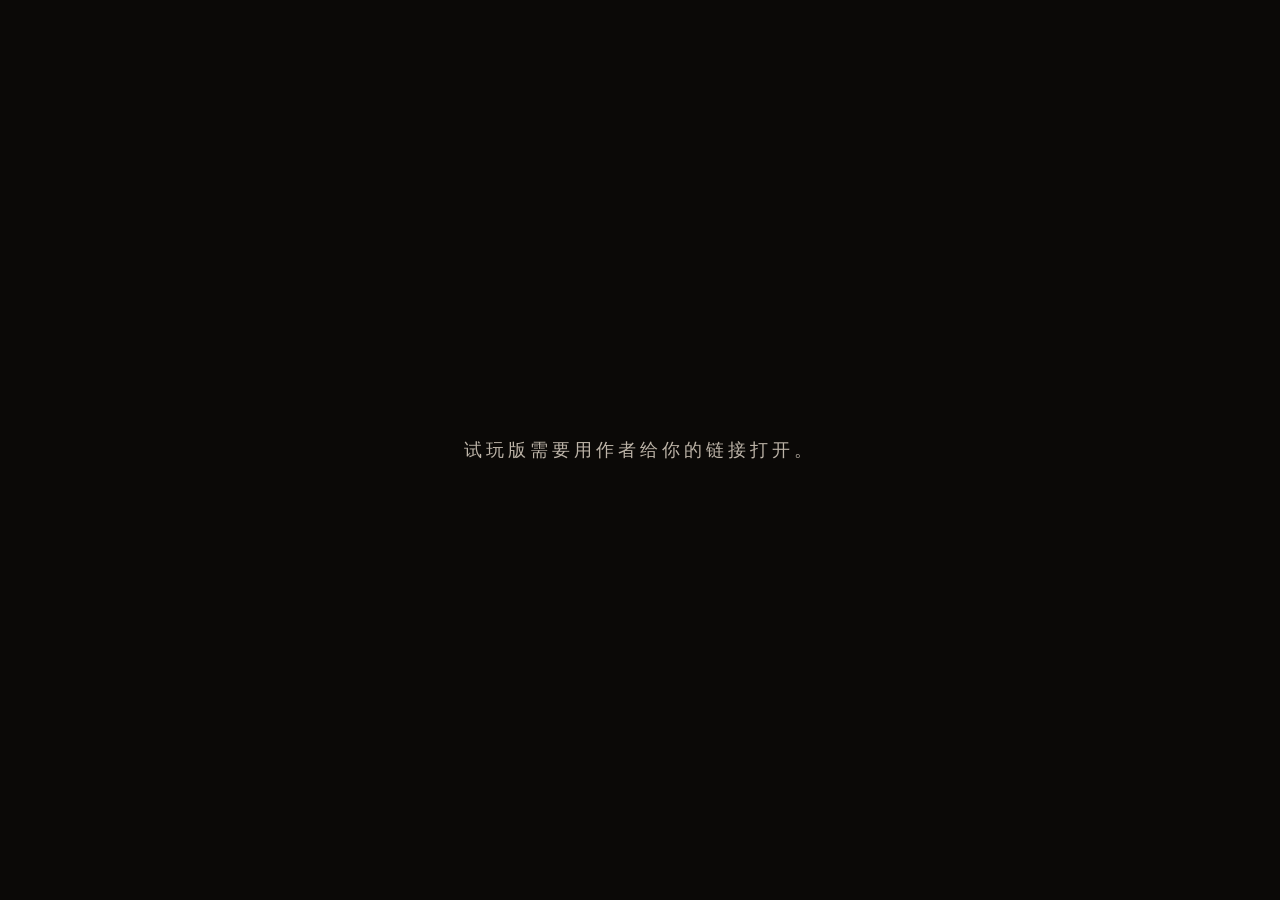
<file: index.html>
<!doctype html><meta charset="utf-8"><meta name="viewport" content="width=device-width"><title>河边的错误 · 试玩</title><body style="background:#0b0907;color:#bdb4a8;display:flex;align-items:center;justify-content:center;height:100vh;margin:0;font:18px serif;letter-spacing:4px">试玩版需要用作者给你的链接打开。</body>
</file>
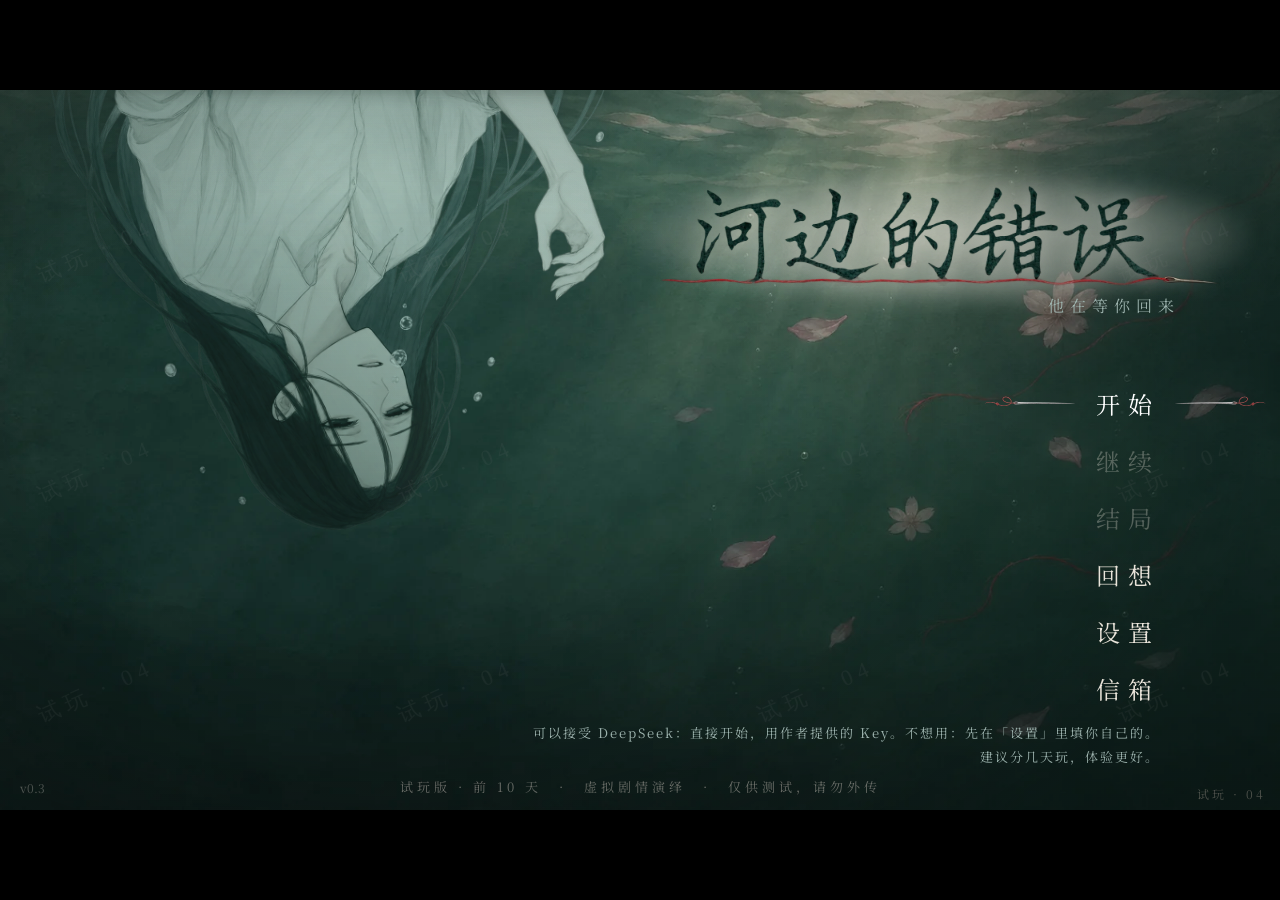
<file: 0fb7ebae/index.html>
<!doctype html>
<html lang="zh-CN">
<head>
<meta charset="utf-8">
<meta name="viewport" content="width=device-width, initial-scale=1, maximum-scale=1, user-scalable=no, viewport-fit=cover">
<meta name="color-scheme" content="light only">
<title>河边的错误</title>
<link rel="preconnect" href="https://fonts.googleapis.com">
<link rel="preconnect" href="https://fonts.gstatic.com" crossorigin>
<link href="https://fonts.googleapis.com/css2?family=Noto+Sans+SC:wght@400;500&family=Noto+Serif+SC:wght@400;600;900&display=swap" rel="stylesheet">
<link rel="stylesheet" href="css/style.css?v=1794598487">
</head>
<body>
<div id="stage">
  <div id="screens"></div>
  <div id="overlays"></div>
  <div id="toast"></div>
</div>
<div id="rotate"><div class="ph"></div><div>把手机横过来</div><small style="font-size:13px;letter-spacing:2px;opacity:.6">横屏才看得清。</small><button id="rotate-go" type="button">转不过来？点这里横屏</button><small id="rotate-tip" style="font-size:13px;letter-spacing:1px;opacity:.75;max-width:260px;line-height:1.7;display:none">这个浏览器不能自动横屏。请在手机设置里打开「自动旋转」，再把手机横过来。</small></div>
<noscript>需要开启 JavaScript。</noscript>
<script type="module" src="js/main.js?v=1794598487"></script>
</body>
</html>
</file>
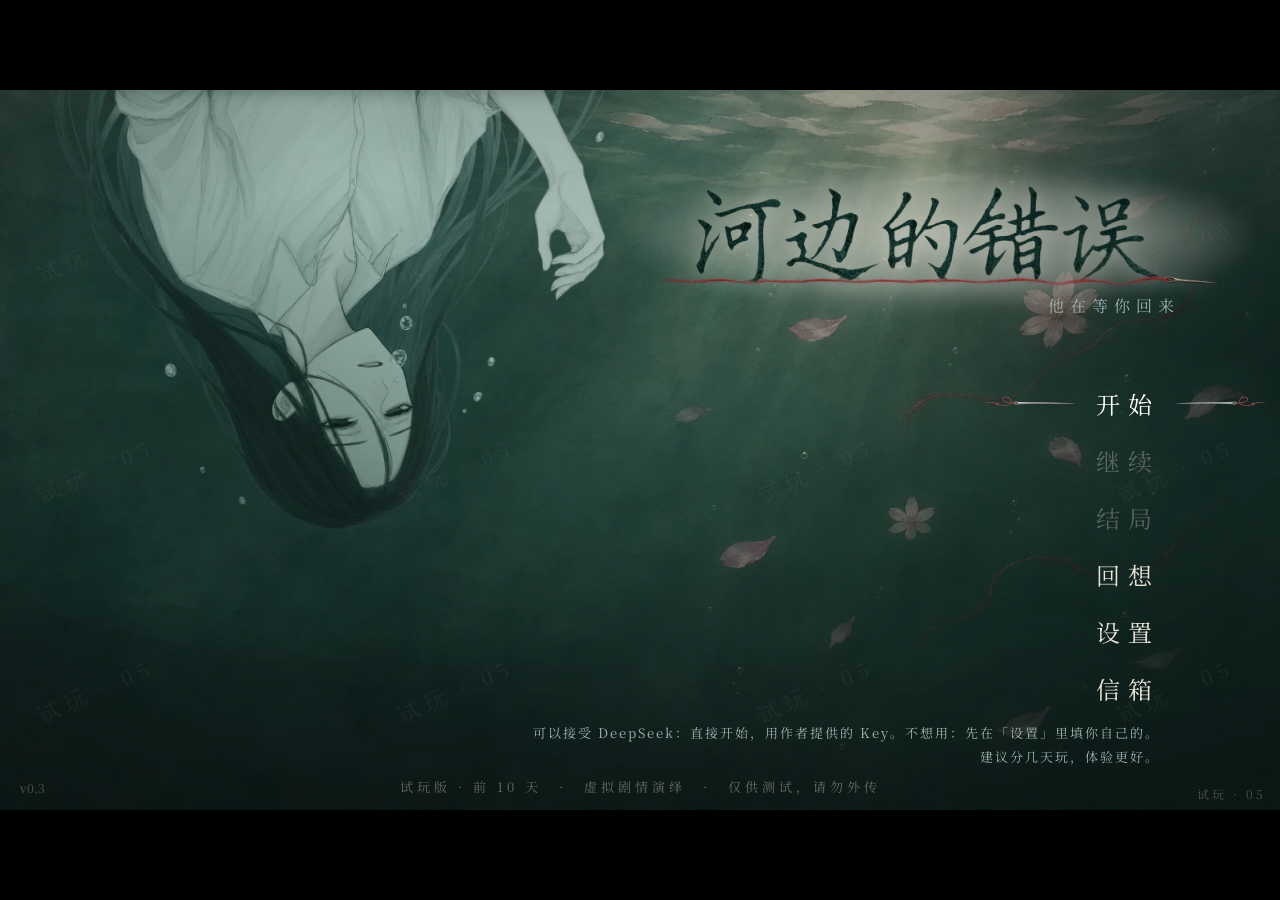
<file: 5765e3c7/index.html>
<!doctype html>
<html lang="zh-CN">
<head>
<meta charset="utf-8">
<meta name="viewport" content="width=device-width, initial-scale=1, maximum-scale=1, user-scalable=no, viewport-fit=cover">
<meta name="color-scheme" content="light only">
<title>河边的错误</title>
<link rel="preconnect" href="https://fonts.googleapis.com">
<link rel="preconnect" href="https://fonts.gstatic.com" crossorigin>
<link href="https://fonts.googleapis.com/css2?family=Noto+Sans+SC:wght@400;500&family=Noto+Serif+SC:wght@400;600;900&display=swap" rel="stylesheet">
<link rel="stylesheet" href="css/style.css?v=1794598488">
</head>
<body>
<div id="stage">
  <div id="screens"></div>
  <div id="overlays"></div>
  <div id="toast"></div>
</div>
<div id="rotate"><div class="ph"></div><div>把手机横过来</div><small style="font-size:13px;letter-spacing:2px;opacity:.6">横屏才看得清。</small><button id="rotate-go" type="button">转不过来？点这里横屏</button><small id="rotate-tip" style="font-size:13px;letter-spacing:1px;opacity:.75;max-width:260px;line-height:1.7;display:none">这个浏览器不能自动横屏。请在手机设置里打开「自动旋转」，再把手机横过来。</small></div>
<noscript>需要开启 JavaScript。</noscript>
<script type="module" src="js/main.js?v=1794598488"></script>
</body>
</html>
</file>
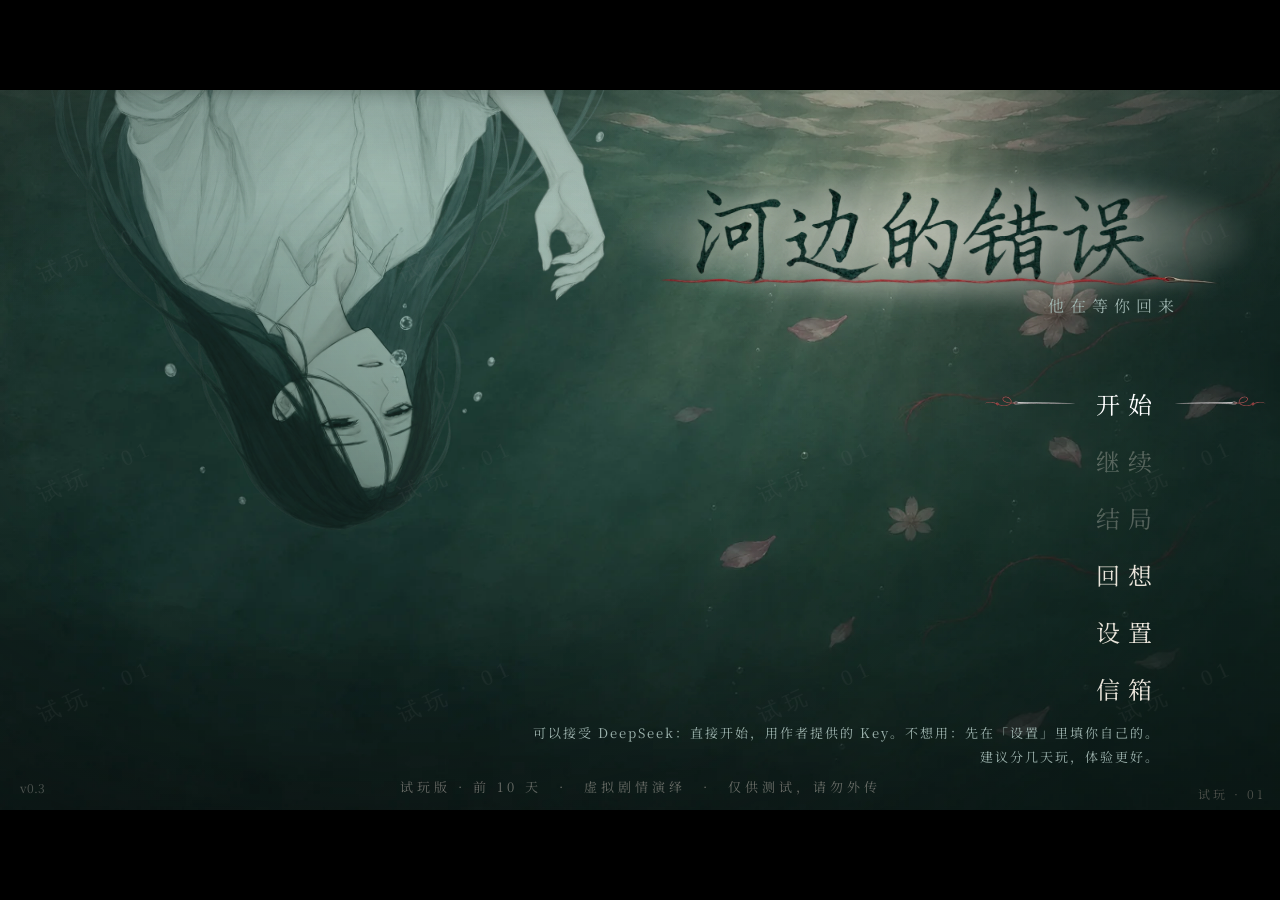
<file: 857861fc/index.html>
<!doctype html>
<html lang="zh-CN">
<head>
<meta charset="utf-8">
<meta name="viewport" content="width=device-width, initial-scale=1, maximum-scale=1, user-scalable=no, viewport-fit=cover">
<meta name="color-scheme" content="light only">
<title>河边的错误</title>
<link rel="preconnect" href="https://fonts.googleapis.com">
<link rel="preconnect" href="https://fonts.gstatic.com" crossorigin>
<link href="https://fonts.googleapis.com/css2?family=Noto+Sans+SC:wght@400;500&family=Noto+Serif+SC:wght@400;600;900&display=swap" rel="stylesheet">
<link rel="stylesheet" href="css/style.css?v=1794598486">
</head>
<body>
<div id="stage">
  <div id="screens"></div>
  <div id="overlays"></div>
  <div id="toast"></div>
</div>
<div id="rotate"><div class="ph"></div><div>把手机横过来</div><small style="font-size:13px;letter-spacing:2px;opacity:.6">横屏才看得清。</small><button id="rotate-go" type="button">转不过来？点这里横屏</button><small id="rotate-tip" style="font-size:13px;letter-spacing:1px;opacity:.75;max-width:260px;line-height:1.7;display:none">这个浏览器不能自动横屏。请在手机设置里打开「自动旋转」，再把手机横过来。</small></div>
<noscript>需要开启 JavaScript。</noscript>
<script type="module" src="js/main.js?v=1794598486"></script>
</body>
</html>
</file>
<file: 0fb7ebae/css/style.css>
:root {
  --ink: #2B2A28; --ink2: #5E5A53; --paper: #EEEAE2; --red: #A3242A; --red2: #c0383c;
  --green: #14211b; --serif: 'Noto Serif SC', 'Songti SC', 'STSong', serif; --sans: 'Noto Sans SC', 'PingFang SC', sans-serif;
  --s: 1;
  color-scheme: only light;   /* 不让手机浏览器的「强制深色模式」把字反成白色 */
}
html, body, #stage { forced-color-adjust: none; }
* { box-sizing: border-box; -webkit-tap-highlight-color: transparent; }
html, body { margin: 0; height: 100%; background: #000; overflow: hidden; overscroll-behavior: none; }
body { font-family: var(--serif); color: var(--ink); touch-action: manipulation; }
#stage {
  position: absolute; left: 50%; top: 50%; width: 1280px; height: 720px; overflow: hidden;
  transform: translate(-50%, -50%) scale(var(--s)); transform-origin: center; background: #000; overflow: clip;
  user-select: none; -webkit-user-select: none;
}
button { font-family: inherit; color: inherit; cursor: pointer; }
input, textarea, select { font-family: inherit; }
img { -webkit-user-drag: none; user-select: none; }
.hidden { display: none !important; }

/* —— 屏幕与浮层 —— */
.screen { position: absolute; top: 0; right: 0; bottom: 0; left: 0; display: none; overflow: hidden; overflow: clip; }
.screen.active { display: block; animation: fadein .45s ease; }
@keyframes fadein { from { opacity: 0; } to { opacity: 1; } }
#overlays > .ov { position: absolute; top: 0; right: 0; bottom: 0; left: 0; z-index: 50; animation: fadein .3s ease; overflow: hidden; overflow: clip; }
.dim { background: rgba(10, 8, 6, .62); }
#toast { position: absolute; left: 50%; top: 24px; transform: translateX(-50%); z-index: 99; pointer-events: none; }
#toast div { background: rgba(20, 16, 12, .88); color: var(--paper); padding: 10px 22px; border-radius: 2px; margin-bottom: 6px; font-size: 18px; animation: fadein .3s; }

/* —— 素材框（9-slice）—— */
.paper { border-style: solid; border-width: 28px; border-image: url(../../assets/ui/panel.webp) 64 fill / 28px stretch; }
.pp { border-style: solid; border-width: 28px; border-image: url(../../assets/ui/panel.webp) 64 fill / 28px stretch; }
.btn {
  background: none; border-style: solid; border-width: 12px; border-image: url(../../assets/ui/btn.webp) 24 fill / 12px stretch;
  padding: 6px 14px; font-size: 18px; color: var(--ink); text-align: left;
}
.btnsel, .btn.sel { border-style: solid; border-width: 14px; border-image: url(../../assets/ui/btn_sel.webp) 32 fill / 14px stretch; }
.btn:hover:not(:disabled) { border-image: url(../../assets/ui/btn_sel.webp) 32 fill / 12px stretch; }
.btn:disabled { opacity: .45; cursor: default; }
.btn .cost { color: var(--red); font-size: 13px; margin-left: 10px; flex: none; }
.nametag, .tag { border-style: solid; border-width: 0 22px; border-image: url(../../assets/ui/nametag.webp) 0 44 fill / 0 22px stretch; color: var(--paper); display: inline-block; }
.card { border-style: solid; border-width: 20px; border-image: url(../../assets/ui/card_locked.webp) 40 fill / 20px stretch; }
.card.on { border-image: url(../../assets/ui/card_unlocked.webp) 40 fill / 20px stretch; color: var(--paper); }
.close-x { position: absolute; right: 26px; top: 18px; font-size: 30px; background: none; border: 0; color: var(--paper); z-index: 5; }
.title-h { font-size: 30px; letter-spacing: 8px; font-weight: 600; }

/* —— 标题 —— */
#scr-title { background: #10292A; color: #E9E4DA; }
#scr-title .he { position: absolute; left: 70px; top: -10px; height: 900px; -webkit-mask-image: linear-gradient(to bottom, #000 58%, transparent 79%); mask-image: linear-gradient(to bottom, #000 58%, transparent 79%); }
#scr-title .thread-deco { position: absolute; left: -60px; top: 520px; width: 1400px; height: 175px; transform: rotate(-6deg); pointer-events: none; }
#scr-title .gname { position: absolute; right: 120px; top: 140px; display: flex; flex-direction: column; align-items: flex-end; gap: 8px; }
#scr-title .gname b { font-size: 64px; font-weight: 900; letter-spacing: 12px; }
#scr-title .gname small { font-size: 16px; letter-spacing: 6px; color: #9DB3AE; }
#scr-title .menu { position: absolute; right: 120px; top: 290px; display: flex; flex-direction: column; align-items: flex-end; gap: 10px; }
#scr-title .menu button { position: relative; isolation: isolate; background: none; border: 0; padding: 6px 0; color: #E9E4DA; font-size: 24px; letter-spacing: 8px; }
#scr-title .menu button.sel, #scr-title .menu button:hover:not(:disabled) { color: #fff; }
#scr-title .menu button:disabled { opacity: .3; cursor: default; }
#scr-title .hint { position: absolute; right: 120px; bottom: 40px; font-size: 13px; letter-spacing: 2px; color: #9DB3AE; text-align: right; line-height: 1.9; }
#scr-title .ver { position: absolute; left: 20px; bottom: 14px; font-size: 12px; opacity: .3; }

/* —— 主界面 —— */
#scr-main .bg, .cg-layer { position: absolute; top: 0; right: 0; bottom: 0; left: 0; width: 100%; height: 100%; object-fit: cover; }
#scr-main .bg { transition: filter .6s; }
.cg-layer { opacity: 0; transition: opacity .8s; pointer-events: none; z-index: 2; }
.cg-layer.on { opacity: 1; }
.char { position: absolute; left: 400px; top: 80px; height: 660px; z-index: 1; transition: opacity .35s; opacity: 0; pointer-events: none; }   /* 不对位置 / 大小做过渡：换表情时会滑一下 */
.char.on { opacity: 1; animation: breath 4s ease-in-out infinite; }
#sprite2 { z-index: 0; }
@keyframes breath { 50% { transform: translateY(1px); } }
body.calm .char.on { animation: none; }
.hud { position: absolute; left: 24px; top: 20px; z-index: 5; display: flex; flex-direction: column; gap: 8px; padding: 0 6px; }
.hud .day { display: flex; align-items: baseline; gap: 10px; font-size: 28px; font-weight: 900; }
.hud .day small { font-size: 14px; color: var(--ink2); font-weight: 400; }
.hud .slots { display: flex; gap: 12px; font-size: 14px; color: var(--ink2); }
.hud .slots span.on { color: var(--ink); font-weight: 600; border-bottom: 2px solid var(--red); }
.hud .ap { display: flex; align-items: center; gap: 4px; font-size: 14px; color: var(--ink2); }
.hud .ap img { width: 28px; height: 28px; }
.hud .ap .l { margin-right: 4px; } .hud .ap .r { margin-left: 4px; }
.topbtns { position: absolute; right: 24px; top: 24px; display: flex; gap: 8px; z-index: 6; }
.icon-btn { position: relative; display: flex; flex-direction: column; align-items: center; justify-content: center; width: 64px; height: 70px; padding: 0; font-size: 13px; background: none; border: 0; color: var(--ink); text-shadow: 0 0 4px rgba(255,255,255,.9), 0 0 2px rgba(255,255,255,.9); }
.icon-btn img { width: 40px; height: 40px; filter: drop-shadow(0 1px 3px rgba(0,0,0,.45)) drop-shadow(0 0 2px rgba(255,255,255,.7)); }
.icon-btn:hover img { transform: translateY(-1px); }
.icon-btn .badge { position: absolute; right: -16px; top: -16px; min-width: 22px; height: 22px; border-radius: 11px; background: var(--red); color: #fff; font: 12px/22px var(--sans); text-align: center; padding: 0 5px; }
.actions { position: absolute; right: 24px; top: 112px; bottom: 212px; width: 290px; z-index: 5; display: flex; flex-direction: column; gap: 6px; }
.actions > * { flex: none; }
.actions .head { align-self: flex-start; padding: 6px 6px; color: var(--paper); font-size: 14px; }
.actions .list { display: flex; flex-direction: column; gap: 4px; flex: 0 1 auto; min-height: 0; overflow-y: auto; overscroll-behavior: contain; }
.actions .list .btn { display: flex; justify-content: space-between; align-items: center; padding: 3px 10px; font-size: 15px; text-align: left; }
.actions .list .btn:hover:not(:disabled) { border-width: 14px; padding: 1px 8px; }
.actions .free { display: flex; gap: 8px; align-items: center; padding: 0 0 0 4px; }
.actions .free input { flex: 1; min-width: 0; height: 38px; padding: 0 6px; background: transparent; border: none; font-size: 14px; color: var(--ink); outline: none; user-select: text; }
.actions .free .do { width: 48px; height: 34px; background: var(--red); color: #fff; border: none; font-size: 14px; flex: none; }
.actions .free .do:disabled { opacity: .5; }
.actions .row { display: flex; gap: 6px; }
.actions .row .btn { flex: 1; font-size: 13px; text-align: center; padding: 1px 8px; color: var(--ink2); }
.dialog { position: absolute; left: 262px; right: 24px; bottom: 16px; height: 184px; z-index: 7; }
/* 左下角：你现在的样子（对话框让出一节） */
.user-portrait { position: absolute; left: 0; bottom: 0; width: 262px; height: 330px; z-index: 6; overflow: hidden; pointer-events: none; transition: opacity .5s, filter 1s; }
.user-portrait .user-fig { top: 0; height: 500px; }
.user-portrait.feign { filter: grayscale(.6) brightness(.85); }
.user-portrait.under-cg { opacity: 0; }
.dialog::before { content: ''; position: absolute; top: 0; right: 0; bottom: 0; left: 0; border-style: solid; border-width: 28px; border-image: url(../../assets/ui/panel.webp) 64 fill / 28px stretch; opacity: .9; }
.dialog .nametag { position: absolute; left: 30px; top: -16px; z-index: 2; height: auto; line-height: normal; padding: 6px 14px; font-size: 18px; letter-spacing: 6px; }
.dialog .text { position: absolute; left: 52px; right: 52px; top: 44px; bottom: 40px; font-size: 20px; line-height: 1.8; user-select: text; -webkit-user-select: text; cursor: pointer; overflow: hidden; }
.dialog .text.narr { color: var(--ink2); }
.dialog .ctl { position: absolute; right: 44px; bottom: 16px; display: flex; gap: 16px; z-index: 2; }
.dialog .ctl button { background: none; border: 0; padding: 10px 6px; font-size: 13px; color: var(--ink2); }
.dialog .ctl button.on { color: var(--red); }
.dialog .next { position: absolute; right: 60px; bottom: 58px; width: 10px; height: 10px; border-right: 2px solid var(--red); border-bottom: 2px solid var(--red); transform: rotate(45deg); animation: bob 1s infinite; }
@keyframes bob { 50% { transform: translateY(4px) rotate(45deg); } }
.loading-dots::after { content: '……'; animation: dots 1.4s infinite steps(4); display: inline-block; overflow: hidden; vertical-align: bottom; width: 0; }
@keyframes dots { to { width: 2.1em; } }
.err { color: var(--red); font-size: 17px; }
.err .btn { margin: 8px 8px 0 0; font-size: 15px; padding: 2px 12px; }
body.loose .dialog::before { filter: contrast(.92); transform: rotate(-.25deg); }
.waking { animation: waking 4.5s ease forwards; }
@keyframes waking { 0% { filter: grayscale(1) brightness(.55) blur(2px); } 60% { filter: grayscale(.8) brightness(.8) blur(.5px); } 100% { filter: none; } }

/* —— 地图 —— */
#ov-map { background: #3A3833; }
#ov-map .mapwrap { position: absolute; left: 36px; top: 38px; width: 860px; height: 645px; }
#ov-map .mapwrap > img { position: absolute; top: 0; right: 0; bottom: 0; left: 0; width: 860px; height: 645px; }
.pin { position: absolute; display: flex; align-items: center; gap: 6px; min-height: 44px; padding: 4px 10px; font-size: 16px; white-space: nowrap; }
.pin.btn { padding: 4px 10px; }
.pin.btnsel { padding: 4px 8px; }
.pin.here { padding: 8px 6px; color: var(--paper); }
.pin.here img { width: 22px; height: 22px; }
.pin.locked { color: var(--ink2); }
.pin .he { position: absolute; left: 50%; top: -12px; transform: translateX(-50%); font-size: 12px; font-style: normal; color: #fff; background: var(--red); padding: 0 6px; line-height: 18px; }
#ov-map .side { position: absolute; right: 36px; top: 38px; width: 316px; display: flex; flex-direction: column; gap: 14px; color: var(--paper); }
#ov-map .side .when { display: flex; align-items: baseline; gap: 10px; }
#ov-map .side .when b { font-size: 28px; font-weight: 900; }
#ov-map .side .when span, #ov-map .side .tip { font-size: 15px; color: #C9C3B8; }
#ov-map .side .tip { line-height: 1.8; }
#ov-map .info { margin-top: 8px; color: var(--ink); display: flex; flex-direction: column; gap: 10px; padding: 0 4px; }
#ov-map .info .nm { font-size: 20px; font-weight: 600; }
#ov-map .info .ds { font-size: 14px; line-height: 1.8; color: var(--ink2); }
#ov-map .info .recall { font-size: 13px; line-height: 1.6; color: var(--ink2); opacity: .7; margin-top: -4px; }   /* 上次在这里 / 可能碰到谁：小一号、淡一点 */
body.compact #ov-map .info .recall { font-size: 17px; }
#ov-map .info .hehint { font-size: 13px; color: var(--red); }
#ov-map .info .go { margin-top: 4px; height: 44px; background: var(--red); color: #fff; border: 0; font-size: 16px; letter-spacing: 4px; }
#ov-map .info .go:disabled { background: #8a8378; }
#ov-map .back { height: 56px; font-size: 15px; justify-content: center; display: flex; align-items: center; }

/* —— 手机 —— */
#ov-phone { background: #1E1D1B; }
#ov-phone > .bgdim { position: absolute; left: 0; top: 0; width: 100%; height: 100%; object-fit: cover; opacity: .25; }
.phone { position: absolute; left: 466px; top: 20px; width: 347px; height: 680px; }
.phone .body { position: absolute; left: 0; top: 0; width: 100%; height: 100%; z-index: 1; pointer-events: none; }   /* 外框图放在屏幕下面：旧浏览器显示不了这张图时（画成白块），屏幕内容也不会被盖住 */
.phone .screen-area { position: absolute; left: 24px; top: 104px; width: 300px; height: 469px; z-index: 2; background: #E6E9EE; display: flex; flex-direction: column; font-family: var(--sans); overflow: hidden; }
.phone .bar { height: 44px; flex: none; display: flex; align-items: center; justify-content: center; position: relative; background: #8FA0B4; color: #fff; font-size: 16px; font-weight: 500; }
.phone .bar span { position: absolute; left: 10px; font-size: 13px; }
.phone .msgs { flex: 1; overflow-y: auto; padding: 12px 10px; display: flex; flex-direction: column; gap: 8px; font-size: 14px; line-height: 1.5; user-select: text; -webkit-user-select: text; }
.phone .msg { max-width: 75%; padding: 7px 11px; border-radius: 14px; word-break: break-all; }
.phone .msg.he { align-self: flex-start; background: #fff; color: #1F2937; }
.phone .msg.me { align-self: flex-end; background: #7DC35B; color: #102A0A; }
.phone .ts { align-self: center; font-size: 11px; color: #4B5563; }
.phone .sep { align-self: center; margin-top: 6px; padding: 2px 10px; font-size: 11px; color: var(--red); border-top: 1px solid #C9A7A9; border-bottom: 1px solid #C9A7A9; }
.phone .inp { height: 48px; flex: none; display: flex; align-items: center; gap: 6px; padding: 0 8px; background: #D5DAE1; }
.phone .inp input { flex: 1; min-width: 0; height: 32px; padding: 0 10px; border-radius: 16px; border: 1px solid #A5AEBA; background: #fff; font-family: var(--sans); font-size: 13px; outline: none; user-select: text; }
.phone .inp button { height: 32px; padding: 0 10px; border-radius: 6px; border: none; background: #3F6FB5; color: #fff; font-family: var(--sans); font-size: 13px; }
.phone .home { position: absolute; left: 146px; top: 598px; width: 56px; height: 56px; border-radius: 50%; background: transparent; border: 0; z-index: 3; }
#ov-phone .cap { position: absolute; left: 860px; top: 300px; width: 360px; display: flex; flex-direction: column; gap: 10px; color: #C9C3B8; font-size: 14px; line-height: 1.8; }
#ov-phone .cap b { font-size: 18px; color: var(--paper); font-weight: 400; }

/* —— 数值页 —— */
#ov-stats { background: #121212; color: #E9E4DA; }
#ov-stats .user { position: absolute; left: 973px; top: 35px; height: 900px; filter: grayscale(1) contrast(1.15) brightness(.8); }
#ov-stats .thread { position: absolute; left: -40px; top: 172px; width: 1360px; height: 170px; }
#ov-stats .eye { position: absolute; transform: translate(-50%, -50%); top: 257px; transition: width .6s, height .6s; }
#ov-stats .lb { position: absolute; top: 350px; width: 100px; transform: translateX(-50%); display: flex; flex-direction: column; align-items: center; padding: 2px 0; background: #121212; }
#ov-stats .lb span { font-size: 18px; letter-spacing: 4px; }
#ov-stats .lb b { font-size: 26px; font-weight: 900; color: #E2585E; }
#ov-stats .head { position: absolute; left: 110px; top: 60px; display: flex; flex-direction: column; gap: 8px; }
#ov-stats .head b { font-size: 32px; font-weight: 900; letter-spacing: 8px; }
#ov-stats .head span { font-size: 14px; color: #A9A39A; }
#ov-stats .shut { position: absolute; left: 110px; bottom: 140px; width: 140px; height: 44px; border: 1px solid var(--red); background: none; color: #E9E4DA; font-size: 15px; letter-spacing: 4px; }

/* —— 图鉴 —— */
#ov-gallery { background: #3A3833; padding: 34px 64px; display: flex; flex-direction: column; gap: 12px; color: var(--ink); }
#ov-gallery .top { display: flex; align-items: center; justify-content: space-between; }
#ov-gallery .top .t { display: flex; align-items: baseline; gap: 16px; color: var(--paper); }
#ov-gallery .top .t b { font-size: 32px; font-weight: 900; letter-spacing: 8px; }
#ov-gallery .top .t span { font-size: 15px; color: #C9C3B8; }
#ov-gallery .top .r { display: flex; gap: 8px; }
#ov-gallery .top .btn { width: 100px; height: 52px; font-size: 15px; letter-spacing: 4px; display: flex; align-items: center; justify-content: center; padding: 0; }
#ov-gallery .grp { font-size: 15px; color: #C9C3B8; letter-spacing: 2px; }
#ov-gallery .grid { display: grid; grid-template-columns: repeat(5, minmax(0, 1fr)); gap: 12px; }
#ov-gallery .body { flex: 1; overflow-y: auto; display: flex; flex-direction: column; gap: 12px; }
.gcard { height: 154px; padding: 0 2px; display: flex; flex-direction: column; gap: 6px; position: relative; overflow: hidden; }
.gcard .q { font-size: 18px; color: #6B675F; }
.gcard .cond { font-size: 14px; line-height: 1.7; }
.gcard.on { color: var(--paper); cursor: pointer; justify-content: flex-end; }
.gcard.on .thumb { position: absolute; top: 0; right: 0; bottom: 0; left: 0; width: 100%; height: 100%; object-fit: cover; opacity: .35; }
.gcard.on b { position: relative; font-size: 19px; font-weight: 600; }
.gcard.on small { position: relative; font-size: 12px; color: #D8D2C6; }
.gcard.wide { height: 84px; align-items: center; justify-content: center; font-size: 22px; letter-spacing: 12px; color: #6B675F; opacity: .75; }
.gcard.short { height: 84px; justify-content: center; }
.gcard.img { height: 154px; padding: 0; }
.gcard.img img { width: 100%; height: 100%; object-fit: cover; }
.bottomrow { display: flex; gap: 12px; }
.bottomrow > * { flex: 1; }
.bottomrow > .short { flex: none; width: 218px; }

/* —— 设置 —— */
#ov-settings { background: rgba(10,8,6,.72); }
#ov-settings .panel { position: absolute; left: 140px; right: 140px; top: 30px; bottom: 30px; padding: 18px 32px; overflow-y: auto; }
#ov-settings h2 { margin: 0 0 10px; letter-spacing: 8px; }
#ov-settings h4 { margin: 18px 0 6px; letter-spacing: 4px; color: var(--red); font-weight: 600; }
#ov-settings label { display: flex; align-items: center; gap: 14px; margin: 8px 0; font-size: 18px; }
#ov-settings label > span:first-child { width: 150px; flex: none; color: var(--ink2); }
#ov-settings input[type=text], #ov-settings input[type=password] { flex: 1; font-size: 17px; padding: 6px 8px; border: 1px solid #b9ab98; background: rgba(255,255,255,.5); color: var(--ink); user-select: text; }
#ov-settings input[type=range] { flex: 1; accent-color: var(--red); }
#ov-settings .note { font-size: 15px; color: var(--ink2); line-height: 1.7; margin: 6px 0; }
#ov-settings .row { display: flex; gap: 10px; flex-wrap: wrap; margin-top: 8px; }
#ov-settings .btn { font-size: 17px; padding: 8px 18px; }

/* —— 通用面板式浮层 —— */
.modal { position: absolute; left: 50%; top: 50%; transform: translate(-50%, -50%); padding: 16px 24px; min-width: 460px; max-width: 900px; max-height: 660px; overflow-y: auto; }
.modal h3 { margin: 0 0 16px; letter-spacing: 6px; }
.modal .list { display: flex; flex-direction: column; gap: 8px; }
.modal .btn { font-size: 18px; text-align: center; display: flex; align-items: center; justify-content: center; min-height: 52px; }
.modal p { font-size: 18px; line-height: 1.8; margin: 8px 0; }
.log-list { max-height: 520px; overflow-y: auto; font-size: 18px; line-height: 1.8; user-select: text; -webkit-user-select: text; width: 820px; }
.log-list .who { color: var(--red); margin-right: 10px; }
.log-list .n { color: var(--ink2); }

/* —— 选装扮 —— */
#ov-outfit { background: radial-gradient(ellipse at center, #2a3a30, #0e1612); color: var(--paper); }
#ov-outfit .cap { position: absolute; top: 34px; width: 100%; text-align: center; font-size: 24px; letter-spacing: 8px; }
#ov-outfit .cap small { display: block; font-size: 15px; opacity: .6; letter-spacing: 3px; margin-top: 8px; }
#ov-outfit .row { position: absolute; left: 40px; right: 40px; top: 120px; bottom: 30px; display: flex; justify-content: center; gap: 18px; }
#ov-outfit .o { flex: 1; max-width: 240px; background: none; border: 0; color: var(--paper); position: relative; overflow: hidden; padding: 0; opacity: .75; transition: opacity .2s, transform .2s; }
#ov-outfit .o:hover, #ov-outfit .o.sel { opacity: 1; transform: translateY(-4px); }
#ov-outfit .o img { position: absolute; left: 50%; top: 0; height: 900px; transform: translateX(-50%); }
#ov-outfit .o .nm { position: absolute; bottom: 0; left: 0; right: 0; padding: 48px 0 14px; background: linear-gradient(transparent, rgba(8,14,11,.82) 45%, rgba(8,14,11,.95)); font-size: 20px; letter-spacing: 4px; text-shadow: 0 1px 4px #000; }
#ov-outfit .o .nm small { display: block; font-size: 14px; color: #d8d2c6; letter-spacing: 1px; margin-top: 2px; }
#ov-outfit .o.sel::after { content: ''; position: absolute; left: 10%; right: 10%; bottom: 4px; border-bottom: 2px solid var(--red2); }

/* —— 结局 —— */
#scr-ending { background: #000; }
#scr-ending .cg { position: absolute; top: 0; right: 0; bottom: 0; left: 0; width: 100%; height: 100%; object-fit: cover; opacity: 0; transition: opacity 2.5s; }
#scr-ending .cg.on { opacity: 1; }
#scr-ending .cg.glitch { animation: glitch 3.5s infinite; }
@keyframes glitch {
  0%, 86%, 100% { filter: none; transform: none; clip-path: none; }
  88% { filter: hue-rotate(40deg) saturate(1.6); transform: translateX(-6px); clip-path: inset(10% 0 60% 0); }
  90% { filter: invert(.1) contrast(1.4); transform: translateX(8px); clip-path: inset(50% 0 20% 0); }
  92% { filter: grayscale(1); transform: none; clip-path: none; }
}
#scr-ending .card-title { position: absolute; left: 0; right: 0; bottom: 70px; text-align: center; color: #f3ece2; font-size: 46px; letter-spacing: 14px; opacity: 0; transition: opacity 2s; text-shadow: 0 2px 16px rgba(0,0,0,.9); }
#scr-ending .card-title.on { opacity: 1; }
#scr-ending .user { position: absolute; right: 60px; bottom: -100px; height: 720px; opacity: 0; transition: opacity 2s; }
#scr-ending .user.on { opacity: .95; }
#scr-ending .end-say { position: absolute; left: 160px; right: 160px; bottom: 150px; text-align: center; color: #efe8dd; font-size: 26px; line-height: 1.8; letter-spacing: 3px; opacity: 0; transition: opacity .6s; text-shadow: 0 2px 12px #000, 0 0 3px #000; z-index: 3; }
#scr-ending .end-say.on { opacity: 1; }
#scr-ending .end-say.narr { bottom: auto; top: 46%; color: #bdb4a8; font-size: 22px; }
#scr-ending .end-say.he::before { content: '河　'; color: #c98a7a; font-size: 20px; }
#scr-ending .end-say.note { left: 420px; right: 420px; padding: 26px 20px; background: #e9dfcd; color: var(--ink); text-shadow: none; box-shadow: 4px 6px 0 rgba(0,0,0,.5); font-size: 24px; transform: rotate(-2deg); }
#scr-ending .tap { position: absolute; bottom: 24px; width: 100%; text-align: center; color: #8a8076; font-size: 15px; letter-spacing: 4px; opacity: 0; transition: opacity 1s; }
#scr-ending .tap.on { opacity: 1; }

/* —— 锁定 —— */
#scr-lock { background: #000; }
#scr-lock .bg { position: absolute; top: 0; right: 0; bottom: 0; left: 0; width: 100%; height: 100%; object-fit: cover; filter: grayscale(.6) brightness(.35); }
#scr-lock .line { position: absolute; left: 0; right: 0; top: 46%; text-align: center; color: #d6cfc6; font-size: 26px; letter-spacing: 8px; opacity: 0; animation: fadein 4s 1.5s forwards; }
#scr-lock .ta-garble { position: absolute; left: 0; right: 0; top: calc(46% + 58px); text-align: center; color: #d6cfc6; font-size: 18px; letter-spacing: 2px; opacity: 0; animation: fadein-ta 4s 4s forwards; user-select: text; -webkit-user-select: text; cursor: text; }
@keyframes fadein-ta { to { opacity: .45; } }
#scr-lock .knot { -webkit-touch-callout: none; -webkit-user-select: none; user-select: none; touch-action: none; position: absolute; left: 50%; top: calc(46% + 110px); width: 72px; height: 72px; margin-left: -36px; object-fit: contain; opacity: .5; animation: knot-glow 7s ease-in-out 3s infinite; cursor: pointer; -webkit-user-drag: none; user-select: none; touch-action: none; }
@keyframes knot-glow { 0%, 78% { opacity: .5; } 89% { opacity: .8; } 100% { opacity: .5; } }
#scr-lock .knot-hint { position: absolute; left: 0; right: 0; top: calc(46% + 192px); text-align: center; color: #d6cfc6; font-size: 14px; letter-spacing: 4px; opacity: 0; transition: opacity 4s; pointer-events: none; }
#scr-lock .knot-hint.on { opacity: .35; }
#scr-lock .tiny { position: absolute; left: 14px; bottom: 10px; color: #444; font-size: 11px; font-family: var(--sans); }

/* —— 结局后效 / 假死 —— */
.user-fig { position: absolute; left: 50%; top: 40px; height: 900px; transform: translateX(-50%); }
.user-fig img { height: 100%; display: block; }
.user-fig .face { position: absolute; height: auto; }
.user-fig.in-scene { left: 616px; top: 80px; bottom: auto; height: 660px; z-index: 1; }
.fx-fade { animation: fxfade 9s ease forwards; }
@keyframes fxfade { 0% { opacity: 1; } 100% { opacity: 0; filter: blur(2px); } }
.fx-dust { animation: fxdust 9s ease forwards; }
@keyframes fxdust { 0% { filter: none; } 100% { filter: grayscale(1) brightness(1.15) contrast(.55) sepia(.25); } }
.dust-layer { position: absolute; top: 0; right: 0; bottom: 0; left: 0; pointer-events: none; background-image: radial-gradient(rgba(220,215,205,.35) 1px, transparent 1.4px); background-size: 7px 7px; opacity: 0; animation: dustin 9s ease forwards; mix-blend-mode: screen; }
@keyframes dustin { to { opacity: 1; } }
.after-line { position: absolute; left: 0; right: 0; bottom: 60px; text-align: center; color: var(--paper); font-size: 24px; letter-spacing: 6px; text-shadow: 0 0 4px #000, 0 2px 10px #000, 0 0 22px #000; padding: 16px 0; background: linear-gradient(transparent, rgba(0,0,0,.62) 30%, rgba(0,0,0,.62) 70%, transparent); opacity: 0; animation: fadein 2s 3s forwards; }

/* —— 器官 —— */
#ov-organ { background: radial-gradient(ellipse at center, #2b211d, #0b0807); color: var(--paper); }
.organ-stage { position: absolute; left: 50%; top: 46%; width: 460px; height: 460px; transform: translate(-50%, -50%); perspective: 900px; touch-action: none; cursor: grab; }
.organ-rot { position: absolute; top: 0; right: 0; bottom: 0; left: 0; transform-style: preserve-3d; }
.organ-rot img { position: absolute; top: 0; right: 0; bottom: 0; left: 0; width: 100%; height: 100%; object-fit: contain; animation: breathe 7s ease-in-out infinite; }
.organ-rot .gloss { position: absolute; top: 0; right: 0; bottom: 0; left: 0; pointer-events: none; mix-blend-mode: soft-light; -webkit-mask-size: contain; mask-size: contain; -webkit-mask-repeat: no-repeat; mask-repeat: no-repeat; -webkit-mask-position: center; mask-position: center; animation: breathe 7s ease-in-out infinite; }
@keyframes breathe { 50% { transform: scale(1.025); } }
#ov-organ .nm { position: absolute; top: 34px; width: 100%; text-align: center; font-size: 30px; letter-spacing: 12px; }
#ov-organ .nm small { display: block; font-size: 15px; letter-spacing: 4px; opacity: .6; margin-top: 4px; }
#ov-organ .say { position: absolute; left: 200px; right: 200px; bottom: 50px; text-align: center; font-size: 22px; line-height: 1.7; }
#ov-organ .say b { color: #c98a7a; font-weight: 400; margin-right: 8px; }
#ov-organ .nav { position: absolute; top: 50%; font-size: 48px; background: none; border: 0; color: var(--paper); opacity: .6; }

/* —— 小游戏 —— */
#ov-mini { background: rgba(10,8,6,.86); color: var(--paper); }
#ov-mini .cap { position: absolute; top: 24px; width: 100%; text-align: center; font-size: 22px; letter-spacing: 6px; }
#ov-mini .cap small { display: block; font-size: 15px; opacity: .6; letter-spacing: 2px; margin-top: 6px; }
.flowers { position: absolute; left: 90px; right: 90px; top: 90px; bottom: 40px; }
.flowers svg { position: absolute; cursor: pointer; }
.flowers svg.wrong { animation: shake .3s; }
@keyframes shake { 33% { transform: translateX(-4px); } 66% { transform: translateX(4px); } }
.note-paper { position: absolute; left: 50%; top: 110px; transform: translateX(-50%); width: 820px; min-height: 140px; padding: 6px 12px; color: var(--ink); font-size: 34px; letter-spacing: 6px; text-align: center; }
.note-pool { position: absolute; left: 50%; top: 330px; transform: translateX(-50%); width: 900px; display: flex; flex-wrap: wrap; gap: 12px; justify-content: center; }
.note-pool button, .note-paper button { width: 64px; height: 64px; font-size: 34px; background: #e9dfcd; border: 1px solid #8a7b68; color: var(--ink); box-shadow: 2px 3px 0 rgba(0,0,0,.4); }
.note-pool button.mir { transform: scaleX(-1); }
.note-pool button.flip { transform: scaleY(-1); }
.note-pool button.used { visibility: hidden; }
.note-ctl { position: absolute; bottom: 40px; width: 100%; display: flex; gap: 14px; justify-content: center; }
.puzzle-frame { position: absolute; border: 2px dashed rgba(239,230,216,.35); }
.win98 { position: absolute; background: #c0c0c0; border: 2px solid; border-color: #fff #404040 #404040 #fff; box-shadow: 1px 1px 0 #000; font-family: var(--sans); touch-action: none; }
.win98 .tb { height: 22px; background: linear-gradient(90deg, #0a246a, #a6caf0); color: #fff; font-size: 12px; line-height: 22px; padding: 0 6px; cursor: move; display: flex; justify-content: space-between; }
.win98 .tb b { font-weight: 400; background: #c0c0c0; color: #000; width: 16px; height: 14px; line-height: 12px; text-align: center; margin-top: 4px; border: 1px solid; border-color: #fff #404040 #404040 #fff; font-size: 11px; }
.win98 .pic { margin: 3px; background-repeat: no-repeat; }
.win98.snap { box-shadow: none; }
.win98.snap .tb { background: #808080; }

/* —— 第 40 天：他捏住想要的那个选项 —— */
.pinch-layer { position: absolute; top: 0; right: 0; bottom: 0; left: 0; z-index: 6; pointer-events: none; }
.pinch-list { position: absolute; left: 560px; top: 150px; width: 400px; display: flex; flex-direction: column; gap: 8px; pointer-events: auto; }
.pinch-hand-layer { position: absolute; pointer-events: none; z-index: 2; }
.pinch-opt { position: relative; height: 52px; border: 0; background: rgba(239,234,226,.94); border-style: solid; border-width: 12px; border-image: url(../../assets/ui/btn.webp) 24 fill / 12px stretch; font-size: 19px; color: var(--ink); letter-spacing: 2px; cursor: pointer; }
.pinch-opt:hover { border-image: url(../../assets/ui/btn_sel.webp) 32 fill / 12px stretch; }
.pinch-opt.bleed { color: #5a0d0d; border-image: url(../../assets/ui/btn_sel.webp) 32 fill / 12px stretch; box-shadow: 0 0 0 1px rgba(163,36,42,.6), 0 0 18px rgba(163,36,42,.45); animation: pulse 2.4s ease-in-out infinite;
  background: linear-gradient(100deg, transparent 47%, rgba(120,10,10,.55) 48%, transparent 50%) , linear-gradient(80deg, transparent 70%, rgba(120,10,10,.35) 71%, transparent 72%), rgba(239,224,220,.95); }
.pinch-opt.bleed::after { content: ''; position: absolute; left: 46%; top: 100%; width: 3px; height: 10px; background: #8e1414; border-radius: 0 0 2px 2px; animation: drip 2.6s ease-in infinite; }
.pinch-opt.bleed.lv2 { box-shadow: 0 0 0 2px rgba(163,36,42,.8), 0 0 26px rgba(163,36,42,.6); }
.pinch-opt.bleed.lv2::after, .pinch-opt.bleed.lv3::after { height: 22px; }
.pinch-opt.bleed.lv3 { box-shadow: 0 0 0 3px rgba(163,36,42,.9), 0 0 36px rgba(163,36,42,.8); transform: rotate(-1deg); }
@keyframes pulse { 50% { box-shadow: 0 0 0 2px rgba(163,36,42,.8), 0 0 28px rgba(163,36,42,.65); } }
@keyframes drip { 0% { transform: scaleY(.2); transform-origin: top; opacity: 1; } 80% { transform: scaleY(1.4); opacity: 1; } 100% { transform: scaleY(1.6) translateY(6px); opacity: 0; } }
.pinch-hand { position: absolute; left: -70px; width: 120px; pointer-events: none; z-index: 2; }
.pinch-hand.fallback { height: 30px; border-top: 3px solid var(--red2); border-radius: 50% 50% 0 0; transform: rotate(-8deg); filter: drop-shadow(0 0 4px rgba(176,48,42,.8)); }
/* 回档：闪一下、抖一下 */
.rewind-1 { animation: rewind1 .6s ease; }
.rewind-2 { animation: rewind2 .95s ease; }
@keyframes rewind1 { 0% { filter: none; } 15% { filter: brightness(2.2) contrast(.6); transform: translateX(-6px); } 30% { transform: translateX(5px); } 45% { filter: invert(.15); transform: none; } 100% { filter: none; } }
@keyframes rewind2 { 0% { filter: none; } 10% { filter: brightness(3) contrast(.4); transform: translate(-10px, 3px); } 20% { filter: invert(.4) hue-rotate(180deg); transform: translate(9px, -4px); } 35% { filter: brightness(2.5); transform: translateX(-7px) skewX(3deg); } 50% { filter: invert(.2); transform: none; } 70% { filter: brightness(1.6); } 100% { filter: none; } }
/* 系统样式的提示（不是河说的） */
/* 第 40 天「先存档」提示：和游戏其他弹窗同一个风格 */
.sysbox { position: absolute; left: 50%; top: 50%; transform: translate(-50%, -50%); width: 560px; padding: 22px 30px 24px; color: var(--ink); font-family: var(--serif); }
.sysbox h3 { margin: 0 0 6px; font-size: 20px; letter-spacing: 6px; color: var(--red); }
.sysbox p { margin: 0; padding: 8px 0 20px; font-size: 18px; line-height: 1.8; }
.sysbox .row { display: flex; justify-content: center; gap: 16px; }
.sysbox .btn { min-width: 140px; height: 52px; font-size: 17px; letter-spacing: 4px; display: flex; align-items: center; justify-content: center; text-align: center; }

/* —— 河的画 / 器官归位 —— */
#ov-organ .nm small.over { display: block; font-size: 15px; letter-spacing: 8px; opacity: .55; margin: 0 0 6px; }
.torso { position: absolute; }
.torso .torso-img { position: absolute; top: 0; right: 0; bottom: 0; left: 0; width: 100%; height: 100%; }
.torso .slot { position: absolute; transform: translate(-50%, -50%); border: 1.5px dashed rgba(196,64,58,.85); border-radius: 50%; }
.torso .slot.empty { opacity: .35; }
.torso .slot.filled { border-color: transparent; }
.torso.has-img .slot { border-color: transparent; }   /* 躯干素材上已经画好了虚线 */
.tray { position: absolute; left: 70px; top: 90px; width: 380px; display: flex; flex-wrap: wrap; gap: 12px; }
.piece { width: 110px; height: 110px; object-fit: contain; cursor: grab; touch-action: none; filter: drop-shadow(0 4px 8px rgba(0,0,0,.6)); transition: filter .2s; }
.piece.dragging { cursor: grabbing; z-index: 50; position: relative; filter: drop-shadow(0 12px 18px rgba(0,0,0,.7)); }
.piece.fit { cursor: default; z-index: 5; animation: fitin .45s ease; }
@keyframes fitin { 0% { transform: scale(1.12); } 60% { transform: scale(.97); } 100% { transform: scale(1); } }

.faint-line { position: absolute; left: 52px; bottom: 50px; z-index: 3; color: rgba(94,90,83,.45); font-size: 17px; letter-spacing: 6px; animation: faint 2.2s ease forwards; pointer-events: none; }
@keyframes faint { 0% { opacity: 0; } 20% { opacity: 1; } 80% { opacity: 1; } 100% { opacity: 0; } }

#scr-main.asleep .bg, #scr-main.asleep .char { filter: grayscale(.7) brightness(.6) !important; transition: filter 3s; }

/* —— 标题：封面 + 菜单装饰 —— */
#scr-title .river { position: absolute; top: 0; right: 0; bottom: 0; left: 0; width: 100%; height: 100%; object-fit: cover; animation: drift 24s ease-in-out infinite alternate; }
#scr-title .river.blood, .river-fallback.blood { filter: sepia(1) hue-rotate(-45deg) saturate(3.2) brightness(.45); }
.river-fallback.blood { position: absolute; top: 0; right: 0; bottom: 0; left: 0; background: #10292A; }
#scr-title .cover-fig { position: absolute; left: 0; top: 0; width: 680px; height: 720px; object-fit: contain; object-position: left top; }
#scr-title .cover-fig.from-bottom { object-position: left bottom; }   /* 胸像贴着画面底部 */
#scr-title .menu button { display: flex; align-items: center; gap: 0; }
#scr-title .menu .orn { position: absolute; top: 50%; width: 46px; height: 22px; margin-top: -11px; opacity: 0; transition: transform .28s cubic-bezier(.2,.8,.3,1.2), opacity .2s; pointer-events: none; }
#scr-title .menu .orn.l { right: 100%; margin-right: 8px; transform: translateX(-26px); }
#scr-title .menu .orn.r { left: 100%; margin-left: 2px; transform: translateX(26px); }
#scr-title .menu button.sel .orn, #scr-title .menu button:hover:not(:disabled) .orn { opacity: 1; transform: none; }
/* 有素材时用 ui/menu_ornament（左右各一半），没有就用代码画的针和红线 */
#scr-title .menu.has-orn .orn { background: url(../../assets/ui/menu_ornament.webp) no-repeat; background-size: 200% 100%; width: 104px; height: 46px; margin-top: -23px; }
#scr-title .menu.has-orn .orn.l { background-position: left center; }
#scr-title .menu.has-orn .orn.r { background-position: right center; }
#scr-title .menu:not(.has-orn) .orn::before { content: ''; position: absolute; top: 10px; height: 1.5px; width: 100%; background: #c0383c; box-shadow: 0 0 4px rgba(192,56,60,.6); }
#scr-title .menu:not(.has-orn) .orn.l::after, #scr-title .menu:not(.has-orn) .orn.r::after { content: ''; position: absolute; top: 9px; width: 16px; height: 3px; background: linear-gradient(90deg, #d8d2c6, #8f8a82); border-radius: 2px; }
#scr-title .menu:not(.has-orn) .orn.l::after { left: -4px; }
#scr-title .menu:not(.has-orn) .orn.r::after { right: -4px; transform: scaleX(-1); }
#scr-title .menu button.tug { transform: translateY(2px); transition: transform .08s; }
#scr-title .menu button.tug .orn { animation: tug .26s ease; }
@keyframes tug { 0% { transform: none; } 25% { transform: scaleX(1.12) translateY(-1px); } 50% { transform: scaleX(.94) translateY(1px); } 75% { transform: scaleX(1.05); } 100% { transform: none; } }
@keyframes drift { from { transform: scale(1); } to { transform: scale(1.06) translate(-1%, -1%); } }
/* 锁定画面：空河 + 花瓣 */
#scr-lock .bg.drift { filter: none; animation: drift 28s ease-in-out infinite alternate; }
#scr-lock .bg.fallback { filter: grayscale(.4) brightness(.35) hue-rotate(60deg); }
.petal { position: absolute; top: -20px; width: 10px; height: 7px; border-radius: 60% 0 60% 0; background: rgba(240,196,200,.75); animation: fall linear infinite; pointer-events: none; }
@keyframes fall { 0% { top: -20px; margin-left: 0; rotate: 0deg; } 50% { margin-left: 40px; } 100% { top: 740px; margin-left: -20px; rotate: 540deg; } }
body.calm .petal, body.calm .drift { animation: none; }

/* 有「流血的选项框」素材时：整张贴在选项后面（素材里框的上下留了滴血的空间） */
.pinch-layer.real .pinch-opt.bleed { border-image: none; border-color: transparent; background: none; box-shadow: none; animation: none; }
.pinch-layer.real .pinch-opt.bleed::before { content: ''; position: absolute; left: -16px; right: -16px; top: -36px; bottom: -48px; background: url(../../assets/ui/option_bleed.webp) center / 100% 100% no-repeat; z-index: -1; transform: scaleX(-1); }   /* 镜像：裂口在右端，正好是他捏住的地方 */
.pinch-layer.real .pinch-opt.bleed::after { display: none; }
.pinch-layer.real .pinch-opt.bleed.lv2::before { filter: saturate(1.4) contrast(1.1); }
.pinch-layer.real .pinch-opt.bleed.lv3::before { filter: saturate(1.8) contrast(1.2); transform: scaleX(-1) rotate(1.5deg); }
.pinch-opt { isolation: isolate; }

#ov-mini.solid { background: radial-gradient(ellipse at 60% 50%, #2a211d, #0e0b0a); }

/* —— 标题封面：人物融进河水 —— */
#scr-title .cover-wrap { position: absolute; left: 0; top: 0; width: 680px; height: 720px; isolation: isolate; pointer-events: none; }
#scr-title .cover-wrap .cover-fig { position: absolute; top: 0; right: 0; bottom: 0; left: 0; width: 100%; height: 100%; filter: saturate(.7) contrast(.9) brightness(.9); }
#scr-title .cover-wrap.from-bottom .cover-fig { object-position: left bottom; }
#scr-title .cover-layer { position: absolute; top: 0; right: 0; bottom: 0; left: 0; -webkit-mask-size: contain; mask-size: contain; -webkit-mask-repeat: no-repeat; mask-repeat: no-repeat; -webkit-mask-position: left top; mask-position: left top; }
#scr-title .cover-wrap.from-bottom .cover-layer { -webkit-mask-position: left bottom; mask-position: left bottom; }
/* 染成河水的墨绿 */
#scr-title .cover-layer.tint { background: #2c6658; mix-blend-mode: color; opacity: .42; }
/* 越往深处越暗：下坠的是头朝下（下面更深），胸像是从水底往上看 */
#scr-title .cover-layer.depth { mix-blend-mode: multiply; background: linear-gradient(180deg, rgba(150,190,175,.0) 0%, rgba(40,80,70,.35) 55%, rgba(8,28,24,.85) 100%); }
#scr-title .cover-wrap.from-bottom .cover-layer.depth { background: linear-gradient(180deg, rgba(150,190,175,0) 0%, rgba(30,70,60,.25) 60%, rgba(8,28,24,.7) 100%); }
/* 河里的光和花瓣透到人身上 */
#scr-title .cover-layer.water { background: url(../../assets/cover/river.webp) 0 0 / 1280px 720px no-repeat; mix-blend-mode: screen; opacity: .28; }
/* 染血：暗红 */
#scr-title .cover-wrap.blood .cover-layer.tint { background: #6a1f22; opacity: .38; }
#scr-title .cover-wrap.blood .cover-layer.depth { background: linear-gradient(180deg, rgba(190,150,150,0) 0%, rgba(80,25,25,.35) 55%, rgba(30,6,8,.85) 100%); }
#scr-title .cover-wrap.blood .cover-layer.water { filter: sepia(1) hue-rotate(-45deg) saturate(3) brightness(.6); }
/* 整个画面再罩一层水下的雾和暗角，把人和水连在一起 */
#scr-title .cover-haze { position: absolute; top: 0; right: 0; bottom: 0; left: 0; pointer-events: none;
  background: radial-gradient(ellipse 70% 80% at 30% 45%, transparent 40%, rgba(6,24,20,.55) 100%), linear-gradient(180deg, rgba(160,200,185,.08), transparent 30%); }
#scr-title .cover-haze.blood { background: radial-gradient(ellipse 70% 80% at 30% 45%, transparent 40%, rgba(30,5,6,.6) 100%); }

/* 光从右上角来：朝光的一侧提亮、带一点轮廓光，背光的左下侧压暗 */
#scr-title .cover-layer.light { mix-blend-mode: screen; opacity: .85;
  background: radial-gradient(ellipse 95% 85% at 135% -12%, rgba(225,245,228,.62) 0%, rgba(190,225,205,.28) 38%, rgba(160,200,185,0) 68%),
              linear-gradient(100deg, rgba(0,0,0,0) 55%, rgba(200,232,215,.22) 92%); }
#scr-title .cover-layer.shade { mix-blend-mode: multiply;
  background: linear-gradient(60deg, rgba(6,22,19,.55) 0%, rgba(10,30,26,.2) 38%, rgba(0,0,0,0) 62%); }
#scr-title .cover-wrap.blood .cover-layer.light { background: radial-gradient(ellipse 95% 85% at 135% -12%, rgba(250,215,205,.5) 0%, rgba(220,170,160,.22) 38%, rgba(0,0,0,0) 68%), linear-gradient(100deg, rgba(0,0,0,0) 55%, rgba(235,190,180,.18) 92%); }
#scr-title .cover-wrap.blood .cover-layer.shade { background: linear-gradient(60deg, rgba(28,4,6,.6) 0%, rgba(40,8,10,.22) 38%, rgba(0,0,0,0) 62%); }
.cg-only .dialog, .cg-only .hud, .cg-only .topbtns, .cg-only .user-portrait, .cg-only .actions { visibility: hidden; }
/* 回想 · 河的画 */
#ov-gallery .gsec { margin: 22px 0 10px; font-size: 18px; letter-spacing: 6px; color: var(--paper); }
#ov-gallery .grid.organs .gcard { height: 120px; }
#ov-gallery .grid.organs .gcard.img img { object-fit: contain; padding: 10px; background: rgba(239,234,226,.92); }
/* 标题封面「下坠」：在水里轻轻漂。人物上缘本来就裁在画外，整体先往上提 24px，浮动幅度不超过它，边就不会露出来 */
/* 标题封面「下坠」悬在水里（11/10 Cora：要像悬浮在水中那样平滑起伏，不要一顿一顿的折线）
   两层各自只在两个端点之间 ease-in-out 往返（接近正弦，没有中途停顿）；周期不同（7s / 11s），叠起来不会机械重复
   外层：上下浮沉；里层（人物和贴在人物上的几层效果用同一个动画，保持对齐）：左右轻摆 + 一点倾斜 */
#scr-title .cover-wrap.fall, #scr-title .cover-wrap.fall_blood { top: -40px; animation: water-bob 5.5s ease-in-out infinite alternate; will-change: transform; }
#scr-title .cover-wrap.fall > *, #scr-title .cover-wrap.fall_blood > * { transform-origin: 45% 35%; animation: water-sway 9s ease-in-out infinite alternate; }
@keyframes water-bob { from { transform: translateY(0); } to { transform: translateY(22px); } }
@keyframes water-sway { from { transform: translateX(-5px) rotate(-.7deg); } to { transform: translateX(5px) rotate(.7deg); } }
/* 身上那层河水的光慢慢流 */
#scr-title .cover-wrap.fall .cover-layer.water, #scr-title .cover-wrap.fall_blood .cover-layer.water { animation: water-sway 9s ease-in-out infinite alternate, water-flow 14s ease-in-out infinite alternate; }
@keyframes water-flow { from { background-position: 0 0; } to { background-position: -50px 24px; } }
body.calm #scr-title .cover-wrap.fall, body.calm #scr-title .cover-wrap.fall_blood, body.calm #scr-title .cover-wrap.fall > *, body.calm #scr-title .cover-wrap.fall_blood > *, body.calm #scr-title .cover-layer.water { animation: none; }
/* 开局选脸：下面填名字 */
#ov-outfit .row.with-name { bottom: 110px; }
#ov-outfit .namebar { position: absolute; left: 0; right: 0; bottom: 34px; display: flex; justify-content: center; align-items: center; gap: 16px; }
#ov-outfit .name-in { width: 300px; height: 48px; padding: 0 16px; font-size: 18px; letter-spacing: 3px; color: var(--paper); background: rgba(0,0,0,.35); border: 0; border-bottom: 1px solid rgba(239,230,216,.5); outline: none; text-align: center; user-select: text; }
#ov-outfit .name-in::placeholder { color: rgba(239,230,216,.45); }
#ov-outfit .namebar .go { min-width: 120px; height: 52px; font-size: 18px; letter-spacing: 6px; text-align: center; display: flex; align-items: center; justify-content: center; }
/* 封面人物：头顶统一对齐到「海上钢琴师」那张（离上沿 31px）；「牠的手」往右挪一点 */
#scr-title .cover-wrap.backtoback { top: 31px; }
#scr-title .cover-wrap.ta_hand { top: 31px; left: 90px; }   /* 旧的前目的地封面，已不用 */
.actions.choosing .list .btn { justify-content: center; text-align: center; }   /* 剧情选项：文字居中 */
/* 结局：未达成的卡片点开看详细条件 */
.gcard.has-how { cursor: pointer; }
.gcard .how-hint { position: absolute; right: 16px; top: 8px; font-size: 12px; color: var(--red); opacity: .8; letter-spacing: 1px; }
.how-text { width: 720px; font-size: 19px; line-height: 1.9; white-space: pre-line; user-select: text; -webkit-user-select: text; }
/* 右上角四个按钮：比最初略大，比 11/09 加大版小（Cora 11/09：太大） */
.topbtns { gap: 6px; }
.icon-btn { width: 66px; height: 70px; font-size: 13px; letter-spacing: 1px; }
.icon-btn img { width: 44px; height: 44px; }

/* —— 小屏（手机横屏、平板竖屏：整体缩到 75% 以下）：文字和按钮放大，保证看得清、点得到 —— */
body.compact .dialog .text { font-size: 27px; line-height: 1.6; top: 40px; }
body.compact .dialog .nametag { font-size: 23px; }
body.compact .dialog .ctl { bottom: 8px; gap: 10px; }
body.compact .dialog .ctl button { font-size: 20px; padding: 12px 12px; }
body.compact .actions { width: 350px; top: 128px; }
body.compact .actions .head { font-size: 19px; }
body.compact .actions .list .btn { font-size: 20px; padding: 5px 12px; }
body.compact .actions .btn .cost { font-size: 15px; }
body.compact .actions .free input { font-size: 19px; height: 46px; }
body.compact .actions .free .do { width: 62px; height: 42px; font-size: 18px; }
body.compact .actions .row .btn { font-size: 17px; padding: 4px 8px; }
body.compact .icon-btn { width: 80px; height: 86px; font-size: 17px; }
body.compact .icon-btn img { width: 54px; height: 54px; }
body.compact .hud .day { font-size: 36px; }
body.compact .hud .slots, body.compact .hud .ap { font-size: 18px; }
body.compact .hud .ap img { width: 34px; height: 34px; }
body.compact .modal .btn { font-size: 24px; min-height: 64px; }
body.compact .modal h3 { font-size: 26px; }
body.compact #ov-map .info .nm { font-size: 26px; }
body.compact #ov-map .info .ds { font-size: 19px; }
body.compact #ov-map .info .hehint { font-size: 17px; }
body.compact #ov-map .info .go { height: 58px; font-size: 21px; }
body.compact .phone .msgs { font-size: 19px; }
body.compact .phone .inp { height: 60px; }
body.compact .phone .inp input { height: 42px; font-size: 18px; }
body.compact .gcard .cond { font-size: 17px; line-height: 1.55; }
body.compact .how-text { font-size: 23px; }
body.compact .pinch-opt { font-size: 23px; }

/* 手机竖着拿：提示横过来（舞台在舞台外，不受缩放影响） */
#rotate { display: none; position: fixed; top: 0; right: 0; bottom: 0; left: 0; z-index: 1000; background: #0b0907; color: #d8cfc2; flex-direction: column; align-items: center; justify-content: center; gap: 18px; font-size: 18px; letter-spacing: 4px; text-align: center; }
#rotate .ph { width: 46px; height: 80px; border: 2px solid #d8cfc2; border-radius: 8px; animation: rot 2.4s ease-in-out infinite; }
@keyframes rot { 0%, 30% { transform: rotate(0); } 60%, 100% { transform: rotate(90deg); } }
@media (orientation: portrait) and (max-width: 600px) { #rotate { display: flex; } }
body.compact .sysbox { width: 680px; }
body.compact .sysbox h3 { font-size: 25px; }
body.compact .sysbox p { font-size: 23px; }
body.compact .sysbox .btn { min-width: 170px; height: 64px; font-size: 22px; }
.gcard.hidden-end { align-items: center; justify-content: center; font-size: 26px; letter-spacing: 12px; color: #6B675F; }
/* 第 40 天「捏住选项」新版：河手里的框 = 他想要的选项；其他选项在右边 */
#scr-main.pinching .char { visibility: hidden; }
.pinch-layer.box .pinch-fig { position: absolute; pointer-events: none; }
.pinch-held { position: absolute; background: none; border: 0; padding: 0; display: flex; align-items: center; justify-content: center; font-size: 22px; letter-spacing: 3px; color: #5a0d0d; cursor: pointer; pointer-events: auto; text-shadow: 0 0 6px rgba(255,240,235,.8); animation: held-pulse 2.6s ease-in-out infinite; }
@keyframes held-pulse { 50% { color: #8e1414; text-shadow: 0 0 10px rgba(255,200,190,.9); } }
.pinch-others { position: absolute; left: 885px; top: 150px; width: 360px; display: flex; flex-direction: column; gap: 12px; pointer-events: auto; }
.pinch-others .pinch-opt { width: 100%; }
body.compact .pinch-held { font-size: 27px; }
#rotate-go { margin-top: 10px; padding: 12px 22px; font-size: 16px; letter-spacing: 3px; color: #f3ece2; background: var(--red); border: 0; border-radius: 4px; font-family: var(--serif); }
/* 乱码句提示：在对话框中间隐约浮出来 */
.garble-hint { position: absolute; left: 0; right: 0; top: 46%; text-align: center; z-index: 3; color: rgba(163,36,42,.0); font-size: 17px; letter-spacing: 6px; pointer-events: none; animation: ghint 4.2s ease forwards; }
@keyframes ghint { 0% { color: rgba(163,36,42,0); } 25%, 70% { color: rgba(163,36,42,.45); } 100% { color: rgba(163,36,42,0); } }
body.compact .garble-hint { font-size: 22px; }
/* 标题 logo：后面垫一层很淡的雾，深绿的字在河水上才看得清 */
#scr-title .gname.has-logo { right: 60px; top: 96px; isolation: isolate; z-index: 3; }   /* 自成一层，雾才不会跑到河水背景后面去 */
#scr-title .gname.has-logo::before { content: ''; position: absolute; left: -30px; right: -30px; top: -20px; bottom: 10px; background: radial-gradient(ellipse at center, rgba(236,231,220,.6) 0%, rgba(236,231,220,.33) 48%, rgba(236,231,220,0) 74%); filter: blur(8px); z-index: -1; pointer-events: none; }
#scr-title .gname .logo { width: 560px; display: block; filter: drop-shadow(0 0 8px rgba(240,236,226,.35)) contrast(1.08); }
#scr-title .gname.has-logo small { margin-right: 40px; }
/* 信箱 */
.mail-box { width: 640px; display: flex; flex-direction: column; gap: 12px; }
.mail-text { height: 220px; resize: none; padding: 12px; font-size: 17px; line-height: 1.7; border: 1px solid rgba(94,90,83,.45); background: rgba(255,255,255,.5); color: var(--ink); user-select: text; -webkit-user-select: text; }
.mail-who { height: 44px; padding: 0 12px; font-size: 16px; border: 1px solid rgba(94,90,83,.45); background: rgba(255,255,255,.5); color: var(--ink); user-select: text; }
.mail-box .row { display: flex; align-items: center; gap: 14px; }
.mail-box .btn { min-width: 120px; height: 50px; text-align: center; display: flex; align-items: center; justify-content: center; letter-spacing: 6px; }
body.compact .mail-text { font-size: 22px; height: 240px; }
body.compact .mail-who { font-size: 20px; height: 54px; }
.msg-note { align-self: flex-end; font-size: 11px; color: #8a93a0; margin-top: -4px; }
body.compact .msg-note { font-size: 15px; }

/* 名牌放大（人肉测试 v2） */
.dialog .nametag { font-size: 22px; padding: 7px 16px; }
body.compact .dialog .nametag { font-size: 27px; }

/* 设置里的下拉框、起名提示、标题页小字（人肉测试 v2 · D） */
#ov-settings .sel { height: 38px; padding: 0 8px; font-size: 15px; font-family: inherit; background: rgba(255,255,255,.55); border: 1px solid rgba(94,90,83,.4); color: var(--ink); }
#ov-outfit .namebar { flex-wrap: wrap; }
#ov-outfit .name-hint { flex-basis: 100%; text-align: center; font-size: 13px; letter-spacing: 1px; color: rgba(239,230,216,.55); margin-top: 2px; }
#ov-outfit .row.with-name { bottom: 130px; }
#scr-title .credit { position: absolute; left: 0; right: 0; bottom: 14px; text-align: center; font-size: 13px; letter-spacing: 4px; color: rgba(214,207,198,.45); pointer-events: none; }
body.compact #ov-outfit .name-hint { font-size: 17px; }
body.compact #scr-title .credit { font-size: 17px; }

/* 手机里的旁白行；手机图标第一次出现 */
.msg-sys { align-self: center; font-size: 12px; color: #8a93a0; margin: 2px 0; }
body.compact .msg-sys { font-size: 16px; }
.icon-btn.appear { animation: phone-appear 1.1s ease; }
@keyframes phone-appear { 0% { opacity: 0; transform: translateY(-8px) scale(.85); } 60% { opacity: 1; transform: translateY(2px) scale(1.06); } 100% { transform: none; } }

/* 序 */
#ov-prologue { background: #050505; color: #e6dfd4; cursor: pointer; display: flex; align-items: center; justify-content: center; }
.prologue-lines { display: flex; flex-direction: column; gap: 22px; text-align: center; }
.prologue-lines p { margin: 0; font-size: 26px; letter-spacing: 6px; opacity: 0; transition: opacity 1.2s; }
.prologue-lines p.on { opacity: 1; }
#ov-prologue .tap { position: absolute; bottom: 30px; width: 100%; text-align: center; font-size: 14px; letter-spacing: 4px; color: rgba(230,223,212,.35); }
body.compact .prologue-lines p { font-size: 32px; }
/* 回想 · 河的画：门缝下的那张（只有字） */
.gcard.card.door-drawing { justify-content: center; align-items: center; color: #3b342c; background: #efe6d6 !important; border-image: none; border: 1px solid #b9ab94; font-size: 16px; letter-spacing: 4px; }
/* HUD：约好的事（人肉 v3 · 2） */
.hud .slots-row { display: flex; align-items: center; gap: 10px; }
.hud .appt-badge { font-size: 13px; padding: 1px 7px; border: 1px solid var(--red); color: var(--red); background: transparent; border-radius: 3px; cursor: pointer; font-family: inherit; }
body.compact .hud .appt-badge { font-size: 16px; }
/* 数值页：说明常驻在下面 */
#ov-stats .stats-q { position: absolute; left: 270px; bottom: 36px; height: 44px; padding: 0 22px; border: 1px solid #5a534b; background: none; color: #A9A39A; font-size: 15px; letter-spacing: 3px; cursor: pointer; }
#ov-stats .stats-q:hover { color: #E9E4DA; border-color: #A9A39A; }
#ov-stats .shut { bottom: 36px; }
/* 地图：有事的地点（人肉 v3 · 12） */
#ov-map .pin .dot { display: inline-block; width: 9px; height: 9px; border-radius: 50%; background: var(--red); margin-left: 6px; vertical-align: middle; box-shadow: 0 0 0 2px rgba(255,255,255,.7); }
.dialog .text .morning-hint { font-size: .82em; color: var(--ink2); margin-top: 8px; }
/* 手机「他那边」CG 下方的一行小字 */
#ov-phoneflash .phone-cap { position: absolute; left: 0; right: 0; top: 80%; text-align: center; color: #f3ece2; font-size: 22px; letter-spacing: 6px; text-shadow: 0 2px 12px #000; opacity: 0; transition: opacity .9s .3s; }
#ov-phoneflash .phone-cap.on { opacity: 1; }
/* 试玩版水印（不挡点击） */
#wm { position: absolute; top: 0; right: 0; bottom: 0; left: 0; z-index: 9999; pointer-events: none; background-repeat: repeat; }
#wm span { position: absolute; right: 14px; bottom: 8px; font-size: 12px; letter-spacing: 3px; color: rgba(160,150,140,.45); }
#ov-statshelp .modal { width: 900px; }   /* 数值说明：放宽、字小一点，一屏看完不用滚 */
#ov-statshelp .how-text { width: auto; max-width: none; font-size: 19px; line-height: 1.6; }
body.compact #ov-statshelp .how-text { font-size: 21px; line-height: 1.5; }

/* ———— 测试报告（AI 试玩 阶段一，11/09）———— */
/* 1. 生成 / 播放中行动列表整块收起；置灰更明显 */
.actions.busy { visibility: hidden; }
.btn:disabled { opacity: .38; filter: grayscale(1); cursor: not-allowed; }
.actions .list .btn[data-over="1"] .cost { color: var(--red); text-decoration: line-through; }
.actions .list { -webkit-mask-image: linear-gradient(#000 calc(100% - 26px), transparent); mask-image: linear-gradient(#000 calc(100% - 26px), transparent); padding-bottom: 22px; }
/* CG 上的剧情选项：放到下方中间，不盖住河的脸 */
.actions.choosing.over-cg { left: 50%; right: auto; top: auto; bottom: 214px; width: 620px; transform: translateX(-50%); }
.actions.choosing.over-cg .head { align-self: center; }
.actions.choosing.over-cg .list { -webkit-mask-image: none; mask-image: none; padding-bottom: 0; }
/* 右上 HUD：不要底板（Cora 11/09），靠字和图标自己的阴影在浅色场景上看清 */
.icon-btn { color: #f3ece2; text-shadow: 0 1px 3px rgba(0,0,0,.95), 0 0 6px rgba(0,0,0,.6); }
.icon-btn img { filter: drop-shadow(0 1px 3px rgba(0,0,0,.6)) drop-shadow(0 0 4px rgba(0,0,0,.35)); }
/* 约定：直接写出来（字号不变） */
/* 「重来」和其他三个隔开一点（尺寸不变） */
.dialog .ctl button:first-child { margin-right: 20px; }
.hud .appt-badge { background: rgba(255,250,240,.75); }
/* 地图：说明栏、锁住的地点、「去这里」固定在底部、时段滤镜、地图上的手机 */
#ov-map .side { bottom: 38px; }
#ov-map .info { flex: 1; min-height: 0; overflow-y: auto; }
#ov-map .side > :not(.info) { flex-shrink: 0; }   /* 1113 bug 7：手机 / 返回按钮不被挤掉，说明多了在说明区里滚 */
#ov-map .info .grow { flex: 1; }
#ov-map .info .go { flex: none; }
.pin.locked { opacity: .55; filter: grayscale(1); }
.pin .lock { font-style: normal; font-size: 12px; color: #fff; background: #6d655b; padding: 0 5px; line-height: 18px; border-radius: 2px; }
#ov-map .tint { position: absolute; top: 0; right: 0; bottom: 0; left: 0; pointer-events: none; }
#ov-map.dusk .tint { background: rgba(196,110,40,.22); mix-blend-mode: multiply; }
#ov-map.night .tint { background: rgba(20,30,70,.5); mix-blend-mode: multiply; }
#ov-map .map-phone { position: relative; height: 48px; font-size: 17px; letter-spacing: 4px; text-align: center; }
#ov-map .map-phone .badge { position: absolute; right: 10px; top: 50%; transform: translateY(-50%); min-width: 22px; height: 22px; border-radius: 11px; background: var(--red); color: #fff; font: 12px/22px var(--sans); text-align: center; padding: 0 5px; letter-spacing: 0; }
/* 弹窗右上角的 × */
.modal { position: absolute; }
.modal-x { position: absolute; right: 8px; top: 6px; width: 44px; height: 44px; border: 0; background: none; font-size: 28px; line-height: 1; color: var(--ink2); cursor: pointer; }
.modal-x:hover { color: var(--red); }
/* 记录：按天分段 */
.log-list .log-day { margin: 14px 0 4px; font-size: 15px; letter-spacing: 4px; color: var(--ink2); border-bottom: 1px solid rgba(94,90,83,.3); }
.log-list .log-day:first-child { margin-top: 0; }
/* 选打扮：多露一点衣服 */
#ov-outfit .o img { height: 600px; top: 0; }
/* 拼图：标题不撑宽窗口；拼完的字 */
.win98 .tb { overflow: hidden; white-space: nowrap; gap: 4px; }
.win98 .tb span { overflow: hidden; text-overflow: ellipsis; min-width: 0; }
.win98 .tb b { flex: none; }
.puzzle-done { position: absolute; left: 0; right: 0; bottom: 26px; text-align: center; color: #f3ece2; font-size: 22px; letter-spacing: 6px; text-shadow: 0 2px 10px #000; z-index: 600; }
/* 器官托盘：拖走的位置留空 */
.piece-gap { width: 110px; height: 110px; }
/* 锁定画面：牠的那一句（复制出去才是真的） */
.log-list { overflow-x: hidden; }
#ov-stats .pocket { position: absolute; left: 0; width: 940px; top: 420px; text-align: center; font-size: 17px; letter-spacing: 4px; color: #A9A39A; }
.phone .msgs .typing { font-style: italic; }
/* 手机备忘录（备忘录任务单 1109）：像随手记的，不是系统 UI */
.phone .bar .memo-tab { position: absolute; right: 10px; left: auto; font-size: 13px; cursor: pointer; }
.phone .bar span { cursor: pointer; }
.phone .bar b { font-weight: 500; }
.phone .memo { flex: 1; overflow-y: auto; padding: 10px 14px; background: #F4F0E6; color: #2B2620; font-size: 14px; line-height: 1.7; user-select: text; -webkit-user-select: text; }
.phone .memo-day { margin-top: 8px; font-size: 12px; color: #8A7F72; border-bottom: 1px solid #DDD4C4; }
.phone .memo-item { padding: 2px 0; }
.phone .memo-item.done { color: #A9A196; text-decoration: line-through; }
.phone .memo-extra { margin: -2px 0 4px 10px; color: #8E4B3A; opacity: .8; font-style: italic; transform: rotate(-1deg); transform-origin: left center; }   /* 不是玩家写的那一行：褪色红褐、歪一点 */
.phone .memo-empty { margin-top: 30px; text-align: center; color: #A9A196; }
body.compact .phone .memo { font-size: 19px; }
.hud .ap { position: relative; }
.ap-flash { position: absolute; left: 100%; margin-left: 8px; top: 0; color: var(--red); font-weight: 700; animation: apflash 1.6s ease forwards; pointer-events: none; }
@keyframes apflash { 0% { opacity: 0; transform: translateY(4px); } 15% { opacity: 1; transform: none; } 70% { opacity: 1; } 100% { opacity: 0; transform: translateY(-8px); } }

/* ‘祖与占’后日谈：图鉴里重看（和结局画面同样的字和背景） */
.after-play .cg { position: absolute; top: 0; right: 0; bottom: 0; left: 0; width: 100%; height: 100%; object-fit: cover; opacity: 0; transition: opacity 1.6s; }
.after-play .cg.on { opacity: 1; }
.after-play .end-say { position: absolute; left: 160px; right: 160px; bottom: 150px; text-align: center; color: #efe8dd; font-size: 26px; line-height: 1.8; letter-spacing: 3px; opacity: 0; transition: opacity .6s; text-shadow: 0 2px 12px #000, 0 0 3px #000; z-index: 3; }
.after-play .end-say.on { opacity: 1; }
.after-play .end-say.narr { bottom: auto; top: 46%; color: #efe8dd; font-size: 22px; }
.after-play .end-say.he::before { content: '河　'; color: #c98a7a; font-size: 20px; }
.after-play .end-say.note { left: 420px; right: 420px; padding: 26px 20px; background: #e9dfcd; color: var(--ink); text-shadow: none; box-shadow: 4px 6px 0 rgba(0,0,0,.5); font-size: 24px; transform: rotate(-2deg); }
body.calm #scr-lock .knot { animation: none; }
#scr-title .cover-wrap.interlace { width: 782px; height: 828px; top: -108px; left: -48px; }   /* 前目的地十指相扣：放大约 15%，底边不动（Cora 11/12） */

/* 点封面出一句（1112）：只盖封面左边的人，不挡右边菜单 */
#scr-title .cover-hit { position: absolute; left: 60px; top: 120px; width: 520px; height: 560px; z-index: 4; cursor: pointer; overflow: hidden; }
#scr-title .cover-say { position: absolute; left: 60px; width: 520px; top: 600px; text-align: center; color: #e6dfd4; font-size: 22px; letter-spacing: 3px; text-shadow: 0 2px 10px #000; opacity: 0; transition: opacity 1.2s; pointer-events: none; z-index: 5; }
#scr-title .cover-say.on { opacity: .9; }
#scr-title .cover-say.note { left: 230px; width: auto; padding: 14px 18px; background: #e9dfcd; color: var(--ink); text-shadow: none; transform: rotate(-2deg); font-size: 20px; }
#scr-title .cover-say.note.on { opacity: .92; }
#scr-title .cover-ripple { position: absolute; width: 20px; height: 20px; margin: -10px 0 0 -10px; border: 2px solid rgba(220,235,230,.55); border-radius: 50%; animation: cover-ripple 2.4s ease-out forwards; pointer-events: none; }
@keyframes cover-ripple { to { transform: scale(14); opacity: 0; } }
#scr-title .cover-wrap.fountain { width: 782px; height: 828px; top: -108px; left: -48px; }

/* 真 Key 测试 1113：等 AI 时的呼吸和淡旁白；结局播完停一屏 */
.loading-dots { animation: breathe 2.4s ease-in-out infinite; }
.loading-wait { display: block; margin-top: 10px; font-size: .86em; opacity: 0; animation: wait-in 3s 6s forwards; }
@keyframes breathe { 0%, 100% { opacity: .45; } 50% { opacity: 1; } }
@keyframes wait-in { to { opacity: .42; } }
body.calm .loading-dots { animation: none; }
#scr-ending .end-btns { position: absolute; left: 0; right: 0; bottom: 16px; display: flex; justify-content: center; gap: 28px; animation: fadein 1.2s ease; }
#scr-ending .end-btns .btn { min-width: 150px; }
</file>
<file: 5765e3c7/css/style.css>
:root {
  --ink: #2B2A28; --ink2: #5E5A53; --paper: #EEEAE2; --red: #A3242A; --red2: #c0383c;
  --green: #14211b; --serif: 'Noto Serif SC', 'Songti SC', 'STSong', serif; --sans: 'Noto Sans SC', 'PingFang SC', sans-serif;
  --s: 1;
  color-scheme: only light;   /* 不让手机浏览器的「强制深色模式」把字反成白色 */
}
html, body, #stage { forced-color-adjust: none; }
* { box-sizing: border-box; -webkit-tap-highlight-color: transparent; }
html, body { margin: 0; height: 100%; background: #000; overflow: hidden; overscroll-behavior: none; }
body { font-family: var(--serif); color: var(--ink); touch-action: manipulation; }
#stage {
  position: absolute; left: 50%; top: 50%; width: 1280px; height: 720px; overflow: hidden;
  transform: translate(-50%, -50%) scale(var(--s)); transform-origin: center; background: #000; overflow: clip;
  user-select: none; -webkit-user-select: none;
}
button { font-family: inherit; color: inherit; cursor: pointer; }
input, textarea, select { font-family: inherit; }
img { -webkit-user-drag: none; user-select: none; }
.hidden { display: none !important; }

/* —— 屏幕与浮层 —— */
.screen { position: absolute; top: 0; right: 0; bottom: 0; left: 0; display: none; overflow: hidden; overflow: clip; }
.screen.active { display: block; animation: fadein .45s ease; }
@keyframes fadein { from { opacity: 0; } to { opacity: 1; } }
#overlays > .ov { position: absolute; top: 0; right: 0; bottom: 0; left: 0; z-index: 50; animation: fadein .3s ease; overflow: hidden; overflow: clip; }
.dim { background: rgba(10, 8, 6, .62); }
#toast { position: absolute; left: 50%; top: 24px; transform: translateX(-50%); z-index: 99; pointer-events: none; }
#toast div { background: rgba(20, 16, 12, .88); color: var(--paper); padding: 10px 22px; border-radius: 2px; margin-bottom: 6px; font-size: 18px; animation: fadein .3s; }

/* —— 素材框（9-slice）—— */
.paper { border-style: solid; border-width: 28px; border-image: url(../../assets/ui/panel.webp) 64 fill / 28px stretch; }
.pp { border-style: solid; border-width: 28px; border-image: url(../../assets/ui/panel.webp) 64 fill / 28px stretch; }
.btn {
  background: none; border-style: solid; border-width: 12px; border-image: url(../../assets/ui/btn.webp) 24 fill / 12px stretch;
  padding: 6px 14px; font-size: 18px; color: var(--ink); text-align: left;
}
.btnsel, .btn.sel { border-style: solid; border-width: 14px; border-image: url(../../assets/ui/btn_sel.webp) 32 fill / 14px stretch; }
.btn:hover:not(:disabled) { border-image: url(../../assets/ui/btn_sel.webp) 32 fill / 12px stretch; }
.btn:disabled { opacity: .45; cursor: default; }
.btn .cost { color: var(--red); font-size: 13px; margin-left: 10px; flex: none; }
.nametag, .tag { border-style: solid; border-width: 0 22px; border-image: url(../../assets/ui/nametag.webp) 0 44 fill / 0 22px stretch; color: var(--paper); display: inline-block; }
.card { border-style: solid; border-width: 20px; border-image: url(../../assets/ui/card_locked.webp) 40 fill / 20px stretch; }
.card.on { border-image: url(../../assets/ui/card_unlocked.webp) 40 fill / 20px stretch; color: var(--paper); }
.close-x { position: absolute; right: 26px; top: 18px; font-size: 30px; background: none; border: 0; color: var(--paper); z-index: 5; }
.title-h { font-size: 30px; letter-spacing: 8px; font-weight: 600; }

/* —— 标题 —— */
#scr-title { background: #10292A; color: #E9E4DA; }
#scr-title .he { position: absolute; left: 70px; top: -10px; height: 900px; -webkit-mask-image: linear-gradient(to bottom, #000 58%, transparent 79%); mask-image: linear-gradient(to bottom, #000 58%, transparent 79%); }
#scr-title .thread-deco { position: absolute; left: -60px; top: 520px; width: 1400px; height: 175px; transform: rotate(-6deg); pointer-events: none; }
#scr-title .gname { position: absolute; right: 120px; top: 140px; display: flex; flex-direction: column; align-items: flex-end; gap: 8px; }
#scr-title .gname b { font-size: 64px; font-weight: 900; letter-spacing: 12px; }
#scr-title .gname small { font-size: 16px; letter-spacing: 6px; color: #9DB3AE; }
#scr-title .menu { position: absolute; right: 120px; top: 290px; display: flex; flex-direction: column; align-items: flex-end; gap: 10px; }
#scr-title .menu button { position: relative; isolation: isolate; background: none; border: 0; padding: 6px 0; color: #E9E4DA; font-size: 24px; letter-spacing: 8px; }
#scr-title .menu button.sel, #scr-title .menu button:hover:not(:disabled) { color: #fff; }
#scr-title .menu button:disabled { opacity: .3; cursor: default; }
#scr-title .hint { position: absolute; right: 120px; bottom: 40px; font-size: 13px; letter-spacing: 2px; color: #9DB3AE; text-align: right; line-height: 1.9; }
#scr-title .ver { position: absolute; left: 20px; bottom: 14px; font-size: 12px; opacity: .3; }

/* —— 主界面 —— */
#scr-main .bg, .cg-layer { position: absolute; top: 0; right: 0; bottom: 0; left: 0; width: 100%; height: 100%; object-fit: cover; }
#scr-main .bg { transition: filter .6s; }
.cg-layer { opacity: 0; transition: opacity .8s; pointer-events: none; z-index: 2; }
.cg-layer.on { opacity: 1; }
.char { position: absolute; left: 400px; top: 80px; height: 660px; z-index: 1; transition: opacity .35s; opacity: 0; pointer-events: none; }   /* 不对位置 / 大小做过渡：换表情时会滑一下 */
.char.on { opacity: 1; animation: breath 4s ease-in-out infinite; }
#sprite2 { z-index: 0; }
@keyframes breath { 50% { transform: translateY(1px); } }
body.calm .char.on { animation: none; }
.hud { position: absolute; left: 24px; top: 20px; z-index: 5; display: flex; flex-direction: column; gap: 8px; padding: 0 6px; }
.hud .day { display: flex; align-items: baseline; gap: 10px; font-size: 28px; font-weight: 900; }
.hud .day small { font-size: 14px; color: var(--ink2); font-weight: 400; }
.hud .slots { display: flex; gap: 12px; font-size: 14px; color: var(--ink2); }
.hud .slots span.on { color: var(--ink); font-weight: 600; border-bottom: 2px solid var(--red); }
.hud .ap { display: flex; align-items: center; gap: 4px; font-size: 14px; color: var(--ink2); }
.hud .ap img { width: 28px; height: 28px; }
.hud .ap .l { margin-right: 4px; } .hud .ap .r { margin-left: 4px; }
.topbtns { position: absolute; right: 24px; top: 24px; display: flex; gap: 8px; z-index: 6; }
.icon-btn { position: relative; display: flex; flex-direction: column; align-items: center; justify-content: center; width: 64px; height: 70px; padding: 0; font-size: 13px; background: none; border: 0; color: var(--ink); text-shadow: 0 0 4px rgba(255,255,255,.9), 0 0 2px rgba(255,255,255,.9); }
.icon-btn img { width: 40px; height: 40px; filter: drop-shadow(0 1px 3px rgba(0,0,0,.45)) drop-shadow(0 0 2px rgba(255,255,255,.7)); }
.icon-btn:hover img { transform: translateY(-1px); }
.icon-btn .badge { position: absolute; right: -16px; top: -16px; min-width: 22px; height: 22px; border-radius: 11px; background: var(--red); color: #fff; font: 12px/22px var(--sans); text-align: center; padding: 0 5px; }
.actions { position: absolute; right: 24px; top: 112px; bottom: 212px; width: 290px; z-index: 5; display: flex; flex-direction: column; gap: 6px; }
.actions > * { flex: none; }
.actions .head { align-self: flex-start; padding: 6px 6px; color: var(--paper); font-size: 14px; }
.actions .list { display: flex; flex-direction: column; gap: 4px; flex: 0 1 auto; min-height: 0; overflow-y: auto; overscroll-behavior: contain; }
.actions .list .btn { display: flex; justify-content: space-between; align-items: center; padding: 3px 10px; font-size: 15px; text-align: left; }
.actions .list .btn:hover:not(:disabled) { border-width: 14px; padding: 1px 8px; }
.actions .free { display: flex; gap: 8px; align-items: center; padding: 0 0 0 4px; }
.actions .free input { flex: 1; min-width: 0; height: 38px; padding: 0 6px; background: transparent; border: none; font-size: 14px; color: var(--ink); outline: none; user-select: text; }
.actions .free .do { width: 48px; height: 34px; background: var(--red); color: #fff; border: none; font-size: 14px; flex: none; }
.actions .free .do:disabled { opacity: .5; }
.actions .row { display: flex; gap: 6px; }
.actions .row .btn { flex: 1; font-size: 13px; text-align: center; padding: 1px 8px; color: var(--ink2); }
.dialog { position: absolute; left: 262px; right: 24px; bottom: 16px; height: 184px; z-index: 7; }
/* 左下角：你现在的样子（对话框让出一节） */
.user-portrait { position: absolute; left: 0; bottom: 0; width: 262px; height: 330px; z-index: 6; overflow: hidden; pointer-events: none; transition: opacity .5s, filter 1s; }
.user-portrait .user-fig { top: 0; height: 500px; }
.user-portrait.feign { filter: grayscale(.6) brightness(.85); }
.user-portrait.under-cg { opacity: 0; }
.dialog::before { content: ''; position: absolute; top: 0; right: 0; bottom: 0; left: 0; border-style: solid; border-width: 28px; border-image: url(../../assets/ui/panel.webp) 64 fill / 28px stretch; opacity: .9; }
.dialog .nametag { position: absolute; left: 30px; top: -16px; z-index: 2; height: auto; line-height: normal; padding: 6px 14px; font-size: 18px; letter-spacing: 6px; }
.dialog .text { position: absolute; left: 52px; right: 52px; top: 44px; bottom: 40px; font-size: 20px; line-height: 1.8; user-select: text; -webkit-user-select: text; cursor: pointer; overflow: hidden; }
.dialog .text.narr { color: var(--ink2); }
.dialog .ctl { position: absolute; right: 44px; bottom: 16px; display: flex; gap: 16px; z-index: 2; }
.dialog .ctl button { background: none; border: 0; padding: 10px 6px; font-size: 13px; color: var(--ink2); }
.dialog .ctl button.on { color: var(--red); }
.dialog .next { position: absolute; right: 60px; bottom: 58px; width: 10px; height: 10px; border-right: 2px solid var(--red); border-bottom: 2px solid var(--red); transform: rotate(45deg); animation: bob 1s infinite; }
@keyframes bob { 50% { transform: translateY(4px) rotate(45deg); } }
.loading-dots::after { content: '……'; animation: dots 1.4s infinite steps(4); display: inline-block; overflow: hidden; vertical-align: bottom; width: 0; }
@keyframes dots { to { width: 2.1em; } }
.err { color: var(--red); font-size: 17px; }
.err .btn { margin: 8px 8px 0 0; font-size: 15px; padding: 2px 12px; }
body.loose .dialog::before { filter: contrast(.92); transform: rotate(-.25deg); }
.waking { animation: waking 4.5s ease forwards; }
@keyframes waking { 0% { filter: grayscale(1) brightness(.55) blur(2px); } 60% { filter: grayscale(.8) brightness(.8) blur(.5px); } 100% { filter: none; } }

/* —— 地图 —— */
#ov-map { background: #3A3833; }
#ov-map .mapwrap { position: absolute; left: 36px; top: 38px; width: 860px; height: 645px; }
#ov-map .mapwrap > img { position: absolute; top: 0; right: 0; bottom: 0; left: 0; width: 860px; height: 645px; }
.pin { position: absolute; display: flex; align-items: center; gap: 6px; min-height: 44px; padding: 4px 10px; font-size: 16px; white-space: nowrap; }
.pin.btn { padding: 4px 10px; }
.pin.btnsel { padding: 4px 8px; }
.pin.here { padding: 8px 6px; color: var(--paper); }
.pin.here img { width: 22px; height: 22px; }
.pin.locked { color: var(--ink2); }
.pin .he { position: absolute; left: 50%; top: -12px; transform: translateX(-50%); font-size: 12px; font-style: normal; color: #fff; background: var(--red); padding: 0 6px; line-height: 18px; }
#ov-map .side { position: absolute; right: 36px; top: 38px; width: 316px; display: flex; flex-direction: column; gap: 14px; color: var(--paper); }
#ov-map .side .when { display: flex; align-items: baseline; gap: 10px; }
#ov-map .side .when b { font-size: 28px; font-weight: 900; }
#ov-map .side .when span, #ov-map .side .tip { font-size: 15px; color: #C9C3B8; }
#ov-map .side .tip { line-height: 1.8; }
#ov-map .info { margin-top: 8px; color: var(--ink); display: flex; flex-direction: column; gap: 10px; padding: 0 4px; }
#ov-map .info .nm { font-size: 20px; font-weight: 600; }
#ov-map .info .ds { font-size: 14px; line-height: 1.8; color: var(--ink2); }
#ov-map .info .recall { font-size: 13px; line-height: 1.6; color: var(--ink2); opacity: .7; margin-top: -4px; }   /* 上次在这里 / 可能碰到谁：小一号、淡一点 */
body.compact #ov-map .info .recall { font-size: 17px; }
#ov-map .info .hehint { font-size: 13px; color: var(--red); }
#ov-map .info .go { margin-top: 4px; height: 44px; background: var(--red); color: #fff; border: 0; font-size: 16px; letter-spacing: 4px; }
#ov-map .info .go:disabled { background: #8a8378; }
#ov-map .back { height: 56px; font-size: 15px; justify-content: center; display: flex; align-items: center; }

/* —— 手机 —— */
#ov-phone { background: #1E1D1B; }
#ov-phone > .bgdim { position: absolute; left: 0; top: 0; width: 100%; height: 100%; object-fit: cover; opacity: .25; }
.phone { position: absolute; left: 466px; top: 20px; width: 347px; height: 680px; }
.phone .body { position: absolute; left: 0; top: 0; width: 100%; height: 100%; z-index: 1; pointer-events: none; }   /* 外框图放在屏幕下面：旧浏览器显示不了这张图时（画成白块），屏幕内容也不会被盖住 */
.phone .screen-area { position: absolute; left: 24px; top: 104px; width: 300px; height: 469px; z-index: 2; background: #E6E9EE; display: flex; flex-direction: column; font-family: var(--sans); overflow: hidden; }
.phone .bar { height: 44px; flex: none; display: flex; align-items: center; justify-content: center; position: relative; background: #8FA0B4; color: #fff; font-size: 16px; font-weight: 500; }
.phone .bar span { position: absolute; left: 10px; font-size: 13px; }
.phone .msgs { flex: 1; overflow-y: auto; padding: 12px 10px; display: flex; flex-direction: column; gap: 8px; font-size: 14px; line-height: 1.5; user-select: text; -webkit-user-select: text; }
.phone .msg { max-width: 75%; padding: 7px 11px; border-radius: 14px; word-break: break-all; }
.phone .msg.he { align-self: flex-start; background: #fff; color: #1F2937; }
.phone .msg.me { align-self: flex-end; background: #7DC35B; color: #102A0A; }
.phone .ts { align-self: center; font-size: 11px; color: #4B5563; }
.phone .sep { align-self: center; margin-top: 6px; padding: 2px 10px; font-size: 11px; color: var(--red); border-top: 1px solid #C9A7A9; border-bottom: 1px solid #C9A7A9; }
.phone .inp { height: 48px; flex: none; display: flex; align-items: center; gap: 6px; padding: 0 8px; background: #D5DAE1; }
.phone .inp input { flex: 1; min-width: 0; height: 32px; padding: 0 10px; border-radius: 16px; border: 1px solid #A5AEBA; background: #fff; font-family: var(--sans); font-size: 13px; outline: none; user-select: text; }
.phone .inp button { height: 32px; padding: 0 10px; border-radius: 6px; border: none; background: #3F6FB5; color: #fff; font-family: var(--sans); font-size: 13px; }
.phone .home { position: absolute; left: 146px; top: 598px; width: 56px; height: 56px; border-radius: 50%; background: transparent; border: 0; z-index: 3; }
#ov-phone .cap { position: absolute; left: 860px; top: 300px; width: 360px; display: flex; flex-direction: column; gap: 10px; color: #C9C3B8; font-size: 14px; line-height: 1.8; }
#ov-phone .cap b { font-size: 18px; color: var(--paper); font-weight: 400; }

/* —— 数值页 —— */
#ov-stats { background: #121212; color: #E9E4DA; }
#ov-stats .user { position: absolute; left: 973px; top: 35px; height: 900px; filter: grayscale(1) contrast(1.15) brightness(.8); }
#ov-stats .thread { position: absolute; left: -40px; top: 172px; width: 1360px; height: 170px; }
#ov-stats .eye { position: absolute; transform: translate(-50%, -50%); top: 257px; transition: width .6s, height .6s; }
#ov-stats .lb { position: absolute; top: 350px; width: 100px; transform: translateX(-50%); display: flex; flex-direction: column; align-items: center; padding: 2px 0; background: #121212; }
#ov-stats .lb span { font-size: 18px; letter-spacing: 4px; }
#ov-stats .lb b { font-size: 26px; font-weight: 900; color: #E2585E; }
#ov-stats .head { position: absolute; left: 110px; top: 60px; display: flex; flex-direction: column; gap: 8px; }
#ov-stats .head b { font-size: 32px; font-weight: 900; letter-spacing: 8px; }
#ov-stats .head span { font-size: 14px; color: #A9A39A; }
#ov-stats .shut { position: absolute; left: 110px; bottom: 140px; width: 140px; height: 44px; border: 1px solid var(--red); background: none; color: #E9E4DA; font-size: 15px; letter-spacing: 4px; }

/* —— 图鉴 —— */
#ov-gallery { background: #3A3833; padding: 34px 64px; display: flex; flex-direction: column; gap: 12px; color: var(--ink); }
#ov-gallery .top { display: flex; align-items: center; justify-content: space-between; }
#ov-gallery .top .t { display: flex; align-items: baseline; gap: 16px; color: var(--paper); }
#ov-gallery .top .t b { font-size: 32px; font-weight: 900; letter-spacing: 8px; }
#ov-gallery .top .t span { font-size: 15px; color: #C9C3B8; }
#ov-gallery .top .r { display: flex; gap: 8px; }
#ov-gallery .top .btn { width: 100px; height: 52px; font-size: 15px; letter-spacing: 4px; display: flex; align-items: center; justify-content: center; padding: 0; }
#ov-gallery .grp { font-size: 15px; color: #C9C3B8; letter-spacing: 2px; }
#ov-gallery .grid { display: grid; grid-template-columns: repeat(5, minmax(0, 1fr)); gap: 12px; }
#ov-gallery .body { flex: 1; overflow-y: auto; display: flex; flex-direction: column; gap: 12px; }
.gcard { height: 154px; padding: 0 2px; display: flex; flex-direction: column; gap: 6px; position: relative; overflow: hidden; }
.gcard .q { font-size: 18px; color: #6B675F; }
.gcard .cond { font-size: 14px; line-height: 1.7; }
.gcard.on { color: var(--paper); cursor: pointer; justify-content: flex-end; }
.gcard.on .thumb { position: absolute; top: 0; right: 0; bottom: 0; left: 0; width: 100%; height: 100%; object-fit: cover; opacity: .35; }
.gcard.on b { position: relative; font-size: 19px; font-weight: 600; }
.gcard.on small { position: relative; font-size: 12px; color: #D8D2C6; }
.gcard.wide { height: 84px; align-items: center; justify-content: center; font-size: 22px; letter-spacing: 12px; color: #6B675F; opacity: .75; }
.gcard.short { height: 84px; justify-content: center; }
.gcard.img { height: 154px; padding: 0; }
.gcard.img img { width: 100%; height: 100%; object-fit: cover; }
.bottomrow { display: flex; gap: 12px; }
.bottomrow > * { flex: 1; }
.bottomrow > .short { flex: none; width: 218px; }

/* —— 设置 —— */
#ov-settings { background: rgba(10,8,6,.72); }
#ov-settings .panel { position: absolute; left: 140px; right: 140px; top: 30px; bottom: 30px; padding: 18px 32px; overflow-y: auto; }
#ov-settings h2 { margin: 0 0 10px; letter-spacing: 8px; }
#ov-settings h4 { margin: 18px 0 6px; letter-spacing: 4px; color: var(--red); font-weight: 600; }
#ov-settings label { display: flex; align-items: center; gap: 14px; margin: 8px 0; font-size: 18px; }
#ov-settings label > span:first-child { width: 150px; flex: none; color: var(--ink2); }
#ov-settings input[type=text], #ov-settings input[type=password] { flex: 1; font-size: 17px; padding: 6px 8px; border: 1px solid #b9ab98; background: rgba(255,255,255,.5); color: var(--ink); user-select: text; }
#ov-settings input[type=range] { flex: 1; accent-color: var(--red); }
#ov-settings .note { font-size: 15px; color: var(--ink2); line-height: 1.7; margin: 6px 0; }
#ov-settings .row { display: flex; gap: 10px; flex-wrap: wrap; margin-top: 8px; }
#ov-settings .btn { font-size: 17px; padding: 8px 18px; }

/* —— 通用面板式浮层 —— */
.modal { position: absolute; left: 50%; top: 50%; transform: translate(-50%, -50%); padding: 16px 24px; min-width: 460px; max-width: 900px; max-height: 660px; overflow-y: auto; }
.modal h3 { margin: 0 0 16px; letter-spacing: 6px; }
.modal .list { display: flex; flex-direction: column; gap: 8px; }
.modal .btn { font-size: 18px; text-align: center; display: flex; align-items: center; justify-content: center; min-height: 52px; }
.modal p { font-size: 18px; line-height: 1.8; margin: 8px 0; }
.log-list { max-height: 520px; overflow-y: auto; font-size: 18px; line-height: 1.8; user-select: text; -webkit-user-select: text; width: 820px; }
.log-list .who { color: var(--red); margin-right: 10px; }
.log-list .n { color: var(--ink2); }

/* —— 选装扮 —— */
#ov-outfit { background: radial-gradient(ellipse at center, #2a3a30, #0e1612); color: var(--paper); }
#ov-outfit .cap { position: absolute; top: 34px; width: 100%; text-align: center; font-size: 24px; letter-spacing: 8px; }
#ov-outfit .cap small { display: block; font-size: 15px; opacity: .6; letter-spacing: 3px; margin-top: 8px; }
#ov-outfit .row { position: absolute; left: 40px; right: 40px; top: 120px; bottom: 30px; display: flex; justify-content: center; gap: 18px; }
#ov-outfit .o { flex: 1; max-width: 240px; background: none; border: 0; color: var(--paper); position: relative; overflow: hidden; padding: 0; opacity: .75; transition: opacity .2s, transform .2s; }
#ov-outfit .o:hover, #ov-outfit .o.sel { opacity: 1; transform: translateY(-4px); }
#ov-outfit .o img { position: absolute; left: 50%; top: 0; height: 900px; transform: translateX(-50%); }
#ov-outfit .o .nm { position: absolute; bottom: 0; left: 0; right: 0; padding: 48px 0 14px; background: linear-gradient(transparent, rgba(8,14,11,.82) 45%, rgba(8,14,11,.95)); font-size: 20px; letter-spacing: 4px; text-shadow: 0 1px 4px #000; }
#ov-outfit .o .nm small { display: block; font-size: 14px; color: #d8d2c6; letter-spacing: 1px; margin-top: 2px; }
#ov-outfit .o.sel::after { content: ''; position: absolute; left: 10%; right: 10%; bottom: 4px; border-bottom: 2px solid var(--red2); }

/* —— 结局 —— */
#scr-ending { background: #000; }
#scr-ending .cg { position: absolute; top: 0; right: 0; bottom: 0; left: 0; width: 100%; height: 100%; object-fit: cover; opacity: 0; transition: opacity 2.5s; }
#scr-ending .cg.on { opacity: 1; }
#scr-ending .cg.glitch { animation: glitch 3.5s infinite; }
@keyframes glitch {
  0%, 86%, 100% { filter: none; transform: none; clip-path: none; }
  88% { filter: hue-rotate(40deg) saturate(1.6); transform: translateX(-6px); clip-path: inset(10% 0 60% 0); }
  90% { filter: invert(.1) contrast(1.4); transform: translateX(8px); clip-path: inset(50% 0 20% 0); }
  92% { filter: grayscale(1); transform: none; clip-path: none; }
}
#scr-ending .card-title { position: absolute; left: 0; right: 0; bottom: 70px; text-align: center; color: #f3ece2; font-size: 46px; letter-spacing: 14px; opacity: 0; transition: opacity 2s; text-shadow: 0 2px 16px rgba(0,0,0,.9); }
#scr-ending .card-title.on { opacity: 1; }
#scr-ending .user { position: absolute; right: 60px; bottom: -100px; height: 720px; opacity: 0; transition: opacity 2s; }
#scr-ending .user.on { opacity: .95; }
#scr-ending .end-say { position: absolute; left: 160px; right: 160px; bottom: 150px; text-align: center; color: #efe8dd; font-size: 26px; line-height: 1.8; letter-spacing: 3px; opacity: 0; transition: opacity .6s; text-shadow: 0 2px 12px #000, 0 0 3px #000; z-index: 3; }
#scr-ending .end-say.on { opacity: 1; }
#scr-ending .end-say.narr { bottom: auto; top: 46%; color: #bdb4a8; font-size: 22px; }
#scr-ending .end-say.he::before { content: '河　'; color: #c98a7a; font-size: 20px; }
#scr-ending .end-say.note { left: 420px; right: 420px; padding: 26px 20px; background: #e9dfcd; color: var(--ink); text-shadow: none; box-shadow: 4px 6px 0 rgba(0,0,0,.5); font-size: 24px; transform: rotate(-2deg); }
#scr-ending .tap { position: absolute; bottom: 24px; width: 100%; text-align: center; color: #8a8076; font-size: 15px; letter-spacing: 4px; opacity: 0; transition: opacity 1s; }
#scr-ending .tap.on { opacity: 1; }

/* —— 锁定 —— */
#scr-lock { background: #000; }
#scr-lock .bg { position: absolute; top: 0; right: 0; bottom: 0; left: 0; width: 100%; height: 100%; object-fit: cover; filter: grayscale(.6) brightness(.35); }
#scr-lock .line { position: absolute; left: 0; right: 0; top: 46%; text-align: center; color: #d6cfc6; font-size: 26px; letter-spacing: 8px; opacity: 0; animation: fadein 4s 1.5s forwards; }
#scr-lock .ta-garble { position: absolute; left: 0; right: 0; top: calc(46% + 58px); text-align: center; color: #d6cfc6; font-size: 18px; letter-spacing: 2px; opacity: 0; animation: fadein-ta 4s 4s forwards; user-select: text; -webkit-user-select: text; cursor: text; }
@keyframes fadein-ta { to { opacity: .45; } }
#scr-lock .knot { -webkit-touch-callout: none; -webkit-user-select: none; user-select: none; touch-action: none; position: absolute; left: 50%; top: calc(46% + 110px); width: 72px; height: 72px; margin-left: -36px; object-fit: contain; opacity: .5; animation: knot-glow 7s ease-in-out 3s infinite; cursor: pointer; -webkit-user-drag: none; user-select: none; touch-action: none; }
@keyframes knot-glow { 0%, 78% { opacity: .5; } 89% { opacity: .8; } 100% { opacity: .5; } }
#scr-lock .knot-hint { position: absolute; left: 0; right: 0; top: calc(46% + 192px); text-align: center; color: #d6cfc6; font-size: 14px; letter-spacing: 4px; opacity: 0; transition: opacity 4s; pointer-events: none; }
#scr-lock .knot-hint.on { opacity: .35; }
#scr-lock .tiny { position: absolute; left: 14px; bottom: 10px; color: #444; font-size: 11px; font-family: var(--sans); }

/* —— 结局后效 / 假死 —— */
.user-fig { position: absolute; left: 50%; top: 40px; height: 900px; transform: translateX(-50%); }
.user-fig img { height: 100%; display: block; }
.user-fig .face { position: absolute; height: auto; }
.user-fig.in-scene { left: 616px; top: 80px; bottom: auto; height: 660px; z-index: 1; }
.fx-fade { animation: fxfade 9s ease forwards; }
@keyframes fxfade { 0% { opacity: 1; } 100% { opacity: 0; filter: blur(2px); } }
.fx-dust { animation: fxdust 9s ease forwards; }
@keyframes fxdust { 0% { filter: none; } 100% { filter: grayscale(1) brightness(1.15) contrast(.55) sepia(.25); } }
.dust-layer { position: absolute; top: 0; right: 0; bottom: 0; left: 0; pointer-events: none; background-image: radial-gradient(rgba(220,215,205,.35) 1px, transparent 1.4px); background-size: 7px 7px; opacity: 0; animation: dustin 9s ease forwards; mix-blend-mode: screen; }
@keyframes dustin { to { opacity: 1; } }
.after-line { position: absolute; left: 0; right: 0; bottom: 60px; text-align: center; color: var(--paper); font-size: 24px; letter-spacing: 6px; text-shadow: 0 0 4px #000, 0 2px 10px #000, 0 0 22px #000; padding: 16px 0; background: linear-gradient(transparent, rgba(0,0,0,.62) 30%, rgba(0,0,0,.62) 70%, transparent); opacity: 0; animation: fadein 2s 3s forwards; }

/* —— 器官 —— */
#ov-organ { background: radial-gradient(ellipse at center, #2b211d, #0b0807); color: var(--paper); }
.organ-stage { position: absolute; left: 50%; top: 46%; width: 460px; height: 460px; transform: translate(-50%, -50%); perspective: 900px; touch-action: none; cursor: grab; }
.organ-rot { position: absolute; top: 0; right: 0; bottom: 0; left: 0; transform-style: preserve-3d; }
.organ-rot img { position: absolute; top: 0; right: 0; bottom: 0; left: 0; width: 100%; height: 100%; object-fit: contain; animation: breathe 7s ease-in-out infinite; }
.organ-rot .gloss { position: absolute; top: 0; right: 0; bottom: 0; left: 0; pointer-events: none; mix-blend-mode: soft-light; -webkit-mask-size: contain; mask-size: contain; -webkit-mask-repeat: no-repeat; mask-repeat: no-repeat; -webkit-mask-position: center; mask-position: center; animation: breathe 7s ease-in-out infinite; }
@keyframes breathe { 50% { transform: scale(1.025); } }
#ov-organ .nm { position: absolute; top: 34px; width: 100%; text-align: center; font-size: 30px; letter-spacing: 12px; }
#ov-organ .nm small { display: block; font-size: 15px; letter-spacing: 4px; opacity: .6; margin-top: 4px; }
#ov-organ .say { position: absolute; left: 200px; right: 200px; bottom: 50px; text-align: center; font-size: 22px; line-height: 1.7; }
#ov-organ .say b { color: #c98a7a; font-weight: 400; margin-right: 8px; }
#ov-organ .nav { position: absolute; top: 50%; font-size: 48px; background: none; border: 0; color: var(--paper); opacity: .6; }

/* —— 小游戏 —— */
#ov-mini { background: rgba(10,8,6,.86); color: var(--paper); }
#ov-mini .cap { position: absolute; top: 24px; width: 100%; text-align: center; font-size: 22px; letter-spacing: 6px; }
#ov-mini .cap small { display: block; font-size: 15px; opacity: .6; letter-spacing: 2px; margin-top: 6px; }
.flowers { position: absolute; left: 90px; right: 90px; top: 90px; bottom: 40px; }
.flowers svg { position: absolute; cursor: pointer; }
.flowers svg.wrong { animation: shake .3s; }
@keyframes shake { 33% { transform: translateX(-4px); } 66% { transform: translateX(4px); } }
.note-paper { position: absolute; left: 50%; top: 110px; transform: translateX(-50%); width: 820px; min-height: 140px; padding: 6px 12px; color: var(--ink); font-size: 34px; letter-spacing: 6px; text-align: center; }
.note-pool { position: absolute; left: 50%; top: 330px; transform: translateX(-50%); width: 900px; display: flex; flex-wrap: wrap; gap: 12px; justify-content: center; }
.note-pool button, .note-paper button { width: 64px; height: 64px; font-size: 34px; background: #e9dfcd; border: 1px solid #8a7b68; color: var(--ink); box-shadow: 2px 3px 0 rgba(0,0,0,.4); }
.note-pool button.mir { transform: scaleX(-1); }
.note-pool button.flip { transform: scaleY(-1); }
.note-pool button.used { visibility: hidden; }
.note-ctl { position: absolute; bottom: 40px; width: 100%; display: flex; gap: 14px; justify-content: center; }
.puzzle-frame { position: absolute; border: 2px dashed rgba(239,230,216,.35); }
.win98 { position: absolute; background: #c0c0c0; border: 2px solid; border-color: #fff #404040 #404040 #fff; box-shadow: 1px 1px 0 #000; font-family: var(--sans); touch-action: none; }
.win98 .tb { height: 22px; background: linear-gradient(90deg, #0a246a, #a6caf0); color: #fff; font-size: 12px; line-height: 22px; padding: 0 6px; cursor: move; display: flex; justify-content: space-between; }
.win98 .tb b { font-weight: 400; background: #c0c0c0; color: #000; width: 16px; height: 14px; line-height: 12px; text-align: center; margin-top: 4px; border: 1px solid; border-color: #fff #404040 #404040 #fff; font-size: 11px; }
.win98 .pic { margin: 3px; background-repeat: no-repeat; }
.win98.snap { box-shadow: none; }
.win98.snap .tb { background: #808080; }

/* —— 第 40 天：他捏住想要的那个选项 —— */
.pinch-layer { position: absolute; top: 0; right: 0; bottom: 0; left: 0; z-index: 6; pointer-events: none; }
.pinch-list { position: absolute; left: 560px; top: 150px; width: 400px; display: flex; flex-direction: column; gap: 8px; pointer-events: auto; }
.pinch-hand-layer { position: absolute; pointer-events: none; z-index: 2; }
.pinch-opt { position: relative; height: 52px; border: 0; background: rgba(239,234,226,.94); border-style: solid; border-width: 12px; border-image: url(../../assets/ui/btn.webp) 24 fill / 12px stretch; font-size: 19px; color: var(--ink); letter-spacing: 2px; cursor: pointer; }
.pinch-opt:hover { border-image: url(../../assets/ui/btn_sel.webp) 32 fill / 12px stretch; }
.pinch-opt.bleed { color: #5a0d0d; border-image: url(../../assets/ui/btn_sel.webp) 32 fill / 12px stretch; box-shadow: 0 0 0 1px rgba(163,36,42,.6), 0 0 18px rgba(163,36,42,.45); animation: pulse 2.4s ease-in-out infinite;
  background: linear-gradient(100deg, transparent 47%, rgba(120,10,10,.55) 48%, transparent 50%) , linear-gradient(80deg, transparent 70%, rgba(120,10,10,.35) 71%, transparent 72%), rgba(239,224,220,.95); }
.pinch-opt.bleed::after { content: ''; position: absolute; left: 46%; top: 100%; width: 3px; height: 10px; background: #8e1414; border-radius: 0 0 2px 2px; animation: drip 2.6s ease-in infinite; }
.pinch-opt.bleed.lv2 { box-shadow: 0 0 0 2px rgba(163,36,42,.8), 0 0 26px rgba(163,36,42,.6); }
.pinch-opt.bleed.lv2::after, .pinch-opt.bleed.lv3::after { height: 22px; }
.pinch-opt.bleed.lv3 { box-shadow: 0 0 0 3px rgba(163,36,42,.9), 0 0 36px rgba(163,36,42,.8); transform: rotate(-1deg); }
@keyframes pulse { 50% { box-shadow: 0 0 0 2px rgba(163,36,42,.8), 0 0 28px rgba(163,36,42,.65); } }
@keyframes drip { 0% { transform: scaleY(.2); transform-origin: top; opacity: 1; } 80% { transform: scaleY(1.4); opacity: 1; } 100% { transform: scaleY(1.6) translateY(6px); opacity: 0; } }
.pinch-hand { position: absolute; left: -70px; width: 120px; pointer-events: none; z-index: 2; }
.pinch-hand.fallback { height: 30px; border-top: 3px solid var(--red2); border-radius: 50% 50% 0 0; transform: rotate(-8deg); filter: drop-shadow(0 0 4px rgba(176,48,42,.8)); }
/* 回档：闪一下、抖一下 */
.rewind-1 { animation: rewind1 .6s ease; }
.rewind-2 { animation: rewind2 .95s ease; }
@keyframes rewind1 { 0% { filter: none; } 15% { filter: brightness(2.2) contrast(.6); transform: translateX(-6px); } 30% { transform: translateX(5px); } 45% { filter: invert(.15); transform: none; } 100% { filter: none; } }
@keyframes rewind2 { 0% { filter: none; } 10% { filter: brightness(3) contrast(.4); transform: translate(-10px, 3px); } 20% { filter: invert(.4) hue-rotate(180deg); transform: translate(9px, -4px); } 35% { filter: brightness(2.5); transform: translateX(-7px) skewX(3deg); } 50% { filter: invert(.2); transform: none; } 70% { filter: brightness(1.6); } 100% { filter: none; } }
/* 系统样式的提示（不是河说的） */
/* 第 40 天「先存档」提示：和游戏其他弹窗同一个风格 */
.sysbox { position: absolute; left: 50%; top: 50%; transform: translate(-50%, -50%); width: 560px; padding: 22px 30px 24px; color: var(--ink); font-family: var(--serif); }
.sysbox h3 { margin: 0 0 6px; font-size: 20px; letter-spacing: 6px; color: var(--red); }
.sysbox p { margin: 0; padding: 8px 0 20px; font-size: 18px; line-height: 1.8; }
.sysbox .row { display: flex; justify-content: center; gap: 16px; }
.sysbox .btn { min-width: 140px; height: 52px; font-size: 17px; letter-spacing: 4px; display: flex; align-items: center; justify-content: center; text-align: center; }

/* —— 河的画 / 器官归位 —— */
#ov-organ .nm small.over { display: block; font-size: 15px; letter-spacing: 8px; opacity: .55; margin: 0 0 6px; }
.torso { position: absolute; }
.torso .torso-img { position: absolute; top: 0; right: 0; bottom: 0; left: 0; width: 100%; height: 100%; }
.torso .slot { position: absolute; transform: translate(-50%, -50%); border: 1.5px dashed rgba(196,64,58,.85); border-radius: 50%; }
.torso .slot.empty { opacity: .35; }
.torso .slot.filled { border-color: transparent; }
.torso.has-img .slot { border-color: transparent; }   /* 躯干素材上已经画好了虚线 */
.tray { position: absolute; left: 70px; top: 90px; width: 380px; display: flex; flex-wrap: wrap; gap: 12px; }
.piece { width: 110px; height: 110px; object-fit: contain; cursor: grab; touch-action: none; filter: drop-shadow(0 4px 8px rgba(0,0,0,.6)); transition: filter .2s; }
.piece.dragging { cursor: grabbing; z-index: 50; position: relative; filter: drop-shadow(0 12px 18px rgba(0,0,0,.7)); }
.piece.fit { cursor: default; z-index: 5; animation: fitin .45s ease; }
@keyframes fitin { 0% { transform: scale(1.12); } 60% { transform: scale(.97); } 100% { transform: scale(1); } }

.faint-line { position: absolute; left: 52px; bottom: 50px; z-index: 3; color: rgba(94,90,83,.45); font-size: 17px; letter-spacing: 6px; animation: faint 2.2s ease forwards; pointer-events: none; }
@keyframes faint { 0% { opacity: 0; } 20% { opacity: 1; } 80% { opacity: 1; } 100% { opacity: 0; } }

#scr-main.asleep .bg, #scr-main.asleep .char { filter: grayscale(.7) brightness(.6) !important; transition: filter 3s; }

/* —— 标题：封面 + 菜单装饰 —— */
#scr-title .river { position: absolute; top: 0; right: 0; bottom: 0; left: 0; width: 100%; height: 100%; object-fit: cover; animation: drift 24s ease-in-out infinite alternate; }
#scr-title .river.blood, .river-fallback.blood { filter: sepia(1) hue-rotate(-45deg) saturate(3.2) brightness(.45); }
.river-fallback.blood { position: absolute; top: 0; right: 0; bottom: 0; left: 0; background: #10292A; }
#scr-title .cover-fig { position: absolute; left: 0; top: 0; width: 680px; height: 720px; object-fit: contain; object-position: left top; }
#scr-title .cover-fig.from-bottom { object-position: left bottom; }   /* 胸像贴着画面底部 */
#scr-title .menu button { display: flex; align-items: center; gap: 0; }
#scr-title .menu .orn { position: absolute; top: 50%; width: 46px; height: 22px; margin-top: -11px; opacity: 0; transition: transform .28s cubic-bezier(.2,.8,.3,1.2), opacity .2s; pointer-events: none; }
#scr-title .menu .orn.l { right: 100%; margin-right: 8px; transform: translateX(-26px); }
#scr-title .menu .orn.r { left: 100%; margin-left: 2px; transform: translateX(26px); }
#scr-title .menu button.sel .orn, #scr-title .menu button:hover:not(:disabled) .orn { opacity: 1; transform: none; }
/* 有素材时用 ui/menu_ornament（左右各一半），没有就用代码画的针和红线 */
#scr-title .menu.has-orn .orn { background: url(../../assets/ui/menu_ornament.webp) no-repeat; background-size: 200% 100%; width: 104px; height: 46px; margin-top: -23px; }
#scr-title .menu.has-orn .orn.l { background-position: left center; }
#scr-title .menu.has-orn .orn.r { background-position: right center; }
#scr-title .menu:not(.has-orn) .orn::before { content: ''; position: absolute; top: 10px; height: 1.5px; width: 100%; background: #c0383c; box-shadow: 0 0 4px rgba(192,56,60,.6); }
#scr-title .menu:not(.has-orn) .orn.l::after, #scr-title .menu:not(.has-orn) .orn.r::after { content: ''; position: absolute; top: 9px; width: 16px; height: 3px; background: linear-gradient(90deg, #d8d2c6, #8f8a82); border-radius: 2px; }
#scr-title .menu:not(.has-orn) .orn.l::after { left: -4px; }
#scr-title .menu:not(.has-orn) .orn.r::after { right: -4px; transform: scaleX(-1); }
#scr-title .menu button.tug { transform: translateY(2px); transition: transform .08s; }
#scr-title .menu button.tug .orn { animation: tug .26s ease; }
@keyframes tug { 0% { transform: none; } 25% { transform: scaleX(1.12) translateY(-1px); } 50% { transform: scaleX(.94) translateY(1px); } 75% { transform: scaleX(1.05); } 100% { transform: none; } }
@keyframes drift { from { transform: scale(1); } to { transform: scale(1.06) translate(-1%, -1%); } }
/* 锁定画面：空河 + 花瓣 */
#scr-lock .bg.drift { filter: none; animation: drift 28s ease-in-out infinite alternate; }
#scr-lock .bg.fallback { filter: grayscale(.4) brightness(.35) hue-rotate(60deg); }
.petal { position: absolute; top: -20px; width: 10px; height: 7px; border-radius: 60% 0 60% 0; background: rgba(240,196,200,.75); animation: fall linear infinite; pointer-events: none; }
@keyframes fall { 0% { top: -20px; margin-left: 0; rotate: 0deg; } 50% { margin-left: 40px; } 100% { top: 740px; margin-left: -20px; rotate: 540deg; } }
body.calm .petal, body.calm .drift { animation: none; }

/* 有「流血的选项框」素材时：整张贴在选项后面（素材里框的上下留了滴血的空间） */
.pinch-layer.real .pinch-opt.bleed { border-image: none; border-color: transparent; background: none; box-shadow: none; animation: none; }
.pinch-layer.real .pinch-opt.bleed::before { content: ''; position: absolute; left: -16px; right: -16px; top: -36px; bottom: -48px; background: url(../../assets/ui/option_bleed.webp) center / 100% 100% no-repeat; z-index: -1; transform: scaleX(-1); }   /* 镜像：裂口在右端，正好是他捏住的地方 */
.pinch-layer.real .pinch-opt.bleed::after { display: none; }
.pinch-layer.real .pinch-opt.bleed.lv2::before { filter: saturate(1.4) contrast(1.1); }
.pinch-layer.real .pinch-opt.bleed.lv3::before { filter: saturate(1.8) contrast(1.2); transform: scaleX(-1) rotate(1.5deg); }
.pinch-opt { isolation: isolate; }

#ov-mini.solid { background: radial-gradient(ellipse at 60% 50%, #2a211d, #0e0b0a); }

/* —— 标题封面：人物融进河水 —— */
#scr-title .cover-wrap { position: absolute; left: 0; top: 0; width: 680px; height: 720px; isolation: isolate; pointer-events: none; }
#scr-title .cover-wrap .cover-fig { position: absolute; top: 0; right: 0; bottom: 0; left: 0; width: 100%; height: 100%; filter: saturate(.7) contrast(.9) brightness(.9); }
#scr-title .cover-wrap.from-bottom .cover-fig { object-position: left bottom; }
#scr-title .cover-layer { position: absolute; top: 0; right: 0; bottom: 0; left: 0; -webkit-mask-size: contain; mask-size: contain; -webkit-mask-repeat: no-repeat; mask-repeat: no-repeat; -webkit-mask-position: left top; mask-position: left top; }
#scr-title .cover-wrap.from-bottom .cover-layer { -webkit-mask-position: left bottom; mask-position: left bottom; }
/* 染成河水的墨绿 */
#scr-title .cover-layer.tint { background: #2c6658; mix-blend-mode: color; opacity: .42; }
/* 越往深处越暗：下坠的是头朝下（下面更深），胸像是从水底往上看 */
#scr-title .cover-layer.depth { mix-blend-mode: multiply; background: linear-gradient(180deg, rgba(150,190,175,.0) 0%, rgba(40,80,70,.35) 55%, rgba(8,28,24,.85) 100%); }
#scr-title .cover-wrap.from-bottom .cover-layer.depth { background: linear-gradient(180deg, rgba(150,190,175,0) 0%, rgba(30,70,60,.25) 60%, rgba(8,28,24,.7) 100%); }
/* 河里的光和花瓣透到人身上 */
#scr-title .cover-layer.water { background: url(../../assets/cover/river.webp) 0 0 / 1280px 720px no-repeat; mix-blend-mode: screen; opacity: .28; }
/* 染血：暗红 */
#scr-title .cover-wrap.blood .cover-layer.tint { background: #6a1f22; opacity: .38; }
#scr-title .cover-wrap.blood .cover-layer.depth { background: linear-gradient(180deg, rgba(190,150,150,0) 0%, rgba(80,25,25,.35) 55%, rgba(30,6,8,.85) 100%); }
#scr-title .cover-wrap.blood .cover-layer.water { filter: sepia(1) hue-rotate(-45deg) saturate(3) brightness(.6); }
/* 整个画面再罩一层水下的雾和暗角，把人和水连在一起 */
#scr-title .cover-haze { position: absolute; top: 0; right: 0; bottom: 0; left: 0; pointer-events: none;
  background: radial-gradient(ellipse 70% 80% at 30% 45%, transparent 40%, rgba(6,24,20,.55) 100%), linear-gradient(180deg, rgba(160,200,185,.08), transparent 30%); }
#scr-title .cover-haze.blood { background: radial-gradient(ellipse 70% 80% at 30% 45%, transparent 40%, rgba(30,5,6,.6) 100%); }

/* 光从右上角来：朝光的一侧提亮、带一点轮廓光，背光的左下侧压暗 */
#scr-title .cover-layer.light { mix-blend-mode: screen; opacity: .85;
  background: radial-gradient(ellipse 95% 85% at 135% -12%, rgba(225,245,228,.62) 0%, rgba(190,225,205,.28) 38%, rgba(160,200,185,0) 68%),
              linear-gradient(100deg, rgba(0,0,0,0) 55%, rgba(200,232,215,.22) 92%); }
#scr-title .cover-layer.shade { mix-blend-mode: multiply;
  background: linear-gradient(60deg, rgba(6,22,19,.55) 0%, rgba(10,30,26,.2) 38%, rgba(0,0,0,0) 62%); }
#scr-title .cover-wrap.blood .cover-layer.light { background: radial-gradient(ellipse 95% 85% at 135% -12%, rgba(250,215,205,.5) 0%, rgba(220,170,160,.22) 38%, rgba(0,0,0,0) 68%), linear-gradient(100deg, rgba(0,0,0,0) 55%, rgba(235,190,180,.18) 92%); }
#scr-title .cover-wrap.blood .cover-layer.shade { background: linear-gradient(60deg, rgba(28,4,6,.6) 0%, rgba(40,8,10,.22) 38%, rgba(0,0,0,0) 62%); }
.cg-only .dialog, .cg-only .hud, .cg-only .topbtns, .cg-only .user-portrait, .cg-only .actions { visibility: hidden; }
/* 回想 · 河的画 */
#ov-gallery .gsec { margin: 22px 0 10px; font-size: 18px; letter-spacing: 6px; color: var(--paper); }
#ov-gallery .grid.organs .gcard { height: 120px; }
#ov-gallery .grid.organs .gcard.img img { object-fit: contain; padding: 10px; background: rgba(239,234,226,.92); }
/* 标题封面「下坠」：在水里轻轻漂。人物上缘本来就裁在画外，整体先往上提 24px，浮动幅度不超过它，边就不会露出来 */
/* 标题封面「下坠」悬在水里（11/10 Cora：要像悬浮在水中那样平滑起伏，不要一顿一顿的折线）
   两层各自只在两个端点之间 ease-in-out 往返（接近正弦，没有中途停顿）；周期不同（7s / 11s），叠起来不会机械重复
   外层：上下浮沉；里层（人物和贴在人物上的几层效果用同一个动画，保持对齐）：左右轻摆 + 一点倾斜 */
#scr-title .cover-wrap.fall, #scr-title .cover-wrap.fall_blood { top: -40px; animation: water-bob 5.5s ease-in-out infinite alternate; will-change: transform; }
#scr-title .cover-wrap.fall > *, #scr-title .cover-wrap.fall_blood > * { transform-origin: 45% 35%; animation: water-sway 9s ease-in-out infinite alternate; }
@keyframes water-bob { from { transform: translateY(0); } to { transform: translateY(22px); } }
@keyframes water-sway { from { transform: translateX(-5px) rotate(-.7deg); } to { transform: translateX(5px) rotate(.7deg); } }
/* 身上那层河水的光慢慢流 */
#scr-title .cover-wrap.fall .cover-layer.water, #scr-title .cover-wrap.fall_blood .cover-layer.water { animation: water-sway 9s ease-in-out infinite alternate, water-flow 14s ease-in-out infinite alternate; }
@keyframes water-flow { from { background-position: 0 0; } to { background-position: -50px 24px; } }
body.calm #scr-title .cover-wrap.fall, body.calm #scr-title .cover-wrap.fall_blood, body.calm #scr-title .cover-wrap.fall > *, body.calm #scr-title .cover-wrap.fall_blood > *, body.calm #scr-title .cover-layer.water { animation: none; }
/* 开局选脸：下面填名字 */
#ov-outfit .row.with-name { bottom: 110px; }
#ov-outfit .namebar { position: absolute; left: 0; right: 0; bottom: 34px; display: flex; justify-content: center; align-items: center; gap: 16px; }
#ov-outfit .name-in { width: 300px; height: 48px; padding: 0 16px; font-size: 18px; letter-spacing: 3px; color: var(--paper); background: rgba(0,0,0,.35); border: 0; border-bottom: 1px solid rgba(239,230,216,.5); outline: none; text-align: center; user-select: text; }
#ov-outfit .name-in::placeholder { color: rgba(239,230,216,.45); }
#ov-outfit .namebar .go { min-width: 120px; height: 52px; font-size: 18px; letter-spacing: 6px; text-align: center; display: flex; align-items: center; justify-content: center; }
/* 封面人物：头顶统一对齐到「海上钢琴师」那张（离上沿 31px）；「牠的手」往右挪一点 */
#scr-title .cover-wrap.backtoback { top: 31px; }
#scr-title .cover-wrap.ta_hand { top: 31px; left: 90px; }   /* 旧的前目的地封面，已不用 */
.actions.choosing .list .btn { justify-content: center; text-align: center; }   /* 剧情选项：文字居中 */
/* 结局：未达成的卡片点开看详细条件 */
.gcard.has-how { cursor: pointer; }
.gcard .how-hint { position: absolute; right: 16px; top: 8px; font-size: 12px; color: var(--red); opacity: .8; letter-spacing: 1px; }
.how-text { width: 720px; font-size: 19px; line-height: 1.9; white-space: pre-line; user-select: text; -webkit-user-select: text; }
/* 右上角四个按钮：比最初略大，比 11/09 加大版小（Cora 11/09：太大） */
.topbtns { gap: 6px; }
.icon-btn { width: 66px; height: 70px; font-size: 13px; letter-spacing: 1px; }
.icon-btn img { width: 44px; height: 44px; }

/* —— 小屏（手机横屏、平板竖屏：整体缩到 75% 以下）：文字和按钮放大，保证看得清、点得到 —— */
body.compact .dialog .text { font-size: 27px; line-height: 1.6; top: 40px; }
body.compact .dialog .nametag { font-size: 23px; }
body.compact .dialog .ctl { bottom: 8px; gap: 10px; }
body.compact .dialog .ctl button { font-size: 20px; padding: 12px 12px; }
body.compact .actions { width: 350px; top: 128px; }
body.compact .actions .head { font-size: 19px; }
body.compact .actions .list .btn { font-size: 20px; padding: 5px 12px; }
body.compact .actions .btn .cost { font-size: 15px; }
body.compact .actions .free input { font-size: 19px; height: 46px; }
body.compact .actions .free .do { width: 62px; height: 42px; font-size: 18px; }
body.compact .actions .row .btn { font-size: 17px; padding: 4px 8px; }
body.compact .icon-btn { width: 80px; height: 86px; font-size: 17px; }
body.compact .icon-btn img { width: 54px; height: 54px; }
body.compact .hud .day { font-size: 36px; }
body.compact .hud .slots, body.compact .hud .ap { font-size: 18px; }
body.compact .hud .ap img { width: 34px; height: 34px; }
body.compact .modal .btn { font-size: 24px; min-height: 64px; }
body.compact .modal h3 { font-size: 26px; }
body.compact #ov-map .info .nm { font-size: 26px; }
body.compact #ov-map .info .ds { font-size: 19px; }
body.compact #ov-map .info .hehint { font-size: 17px; }
body.compact #ov-map .info .go { height: 58px; font-size: 21px; }
body.compact .phone .msgs { font-size: 19px; }
body.compact .phone .inp { height: 60px; }
body.compact .phone .inp input { height: 42px; font-size: 18px; }
body.compact .gcard .cond { font-size: 17px; line-height: 1.55; }
body.compact .how-text { font-size: 23px; }
body.compact .pinch-opt { font-size: 23px; }

/* 手机竖着拿：提示横过来（舞台在舞台外，不受缩放影响） */
#rotate { display: none; position: fixed; top: 0; right: 0; bottom: 0; left: 0; z-index: 1000; background: #0b0907; color: #d8cfc2; flex-direction: column; align-items: center; justify-content: center; gap: 18px; font-size: 18px; letter-spacing: 4px; text-align: center; }
#rotate .ph { width: 46px; height: 80px; border: 2px solid #d8cfc2; border-radius: 8px; animation: rot 2.4s ease-in-out infinite; }
@keyframes rot { 0%, 30% { transform: rotate(0); } 60%, 100% { transform: rotate(90deg); } }
@media (orientation: portrait) and (max-width: 600px) { #rotate { display: flex; } }
body.compact .sysbox { width: 680px; }
body.compact .sysbox h3 { font-size: 25px; }
body.compact .sysbox p { font-size: 23px; }
body.compact .sysbox .btn { min-width: 170px; height: 64px; font-size: 22px; }
.gcard.hidden-end { align-items: center; justify-content: center; font-size: 26px; letter-spacing: 12px; color: #6B675F; }
/* 第 40 天「捏住选项」新版：河手里的框 = 他想要的选项；其他选项在右边 */
#scr-main.pinching .char { visibility: hidden; }
.pinch-layer.box .pinch-fig { position: absolute; pointer-events: none; }
.pinch-held { position: absolute; background: none; border: 0; padding: 0; display: flex; align-items: center; justify-content: center; font-size: 22px; letter-spacing: 3px; color: #5a0d0d; cursor: pointer; pointer-events: auto; text-shadow: 0 0 6px rgba(255,240,235,.8); animation: held-pulse 2.6s ease-in-out infinite; }
@keyframes held-pulse { 50% { color: #8e1414; text-shadow: 0 0 10px rgba(255,200,190,.9); } }
.pinch-others { position: absolute; left: 885px; top: 150px; width: 360px; display: flex; flex-direction: column; gap: 12px; pointer-events: auto; }
.pinch-others .pinch-opt { width: 100%; }
body.compact .pinch-held { font-size: 27px; }
#rotate-go { margin-top: 10px; padding: 12px 22px; font-size: 16px; letter-spacing: 3px; color: #f3ece2; background: var(--red); border: 0; border-radius: 4px; font-family: var(--serif); }
/* 乱码句提示：在对话框中间隐约浮出来 */
.garble-hint { position: absolute; left: 0; right: 0; top: 46%; text-align: center; z-index: 3; color: rgba(163,36,42,.0); font-size: 17px; letter-spacing: 6px; pointer-events: none; animation: ghint 4.2s ease forwards; }
@keyframes ghint { 0% { color: rgba(163,36,42,0); } 25%, 70% { color: rgba(163,36,42,.45); } 100% { color: rgba(163,36,42,0); } }
body.compact .garble-hint { font-size: 22px; }
/* 标题 logo：后面垫一层很淡的雾，深绿的字在河水上才看得清 */
#scr-title .gname.has-logo { right: 60px; top: 96px; isolation: isolate; z-index: 3; }   /* 自成一层，雾才不会跑到河水背景后面去 */
#scr-title .gname.has-logo::before { content: ''; position: absolute; left: -30px; right: -30px; top: -20px; bottom: 10px; background: radial-gradient(ellipse at center, rgba(236,231,220,.6) 0%, rgba(236,231,220,.33) 48%, rgba(236,231,220,0) 74%); filter: blur(8px); z-index: -1; pointer-events: none; }
#scr-title .gname .logo { width: 560px; display: block; filter: drop-shadow(0 0 8px rgba(240,236,226,.35)) contrast(1.08); }
#scr-title .gname.has-logo small { margin-right: 40px; }
/* 信箱 */
.mail-box { width: 640px; display: flex; flex-direction: column; gap: 12px; }
.mail-text { height: 220px; resize: none; padding: 12px; font-size: 17px; line-height: 1.7; border: 1px solid rgba(94,90,83,.45); background: rgba(255,255,255,.5); color: var(--ink); user-select: text; -webkit-user-select: text; }
.mail-who { height: 44px; padding: 0 12px; font-size: 16px; border: 1px solid rgba(94,90,83,.45); background: rgba(255,255,255,.5); color: var(--ink); user-select: text; }
.mail-box .row { display: flex; align-items: center; gap: 14px; }
.mail-box .btn { min-width: 120px; height: 50px; text-align: center; display: flex; align-items: center; justify-content: center; letter-spacing: 6px; }
body.compact .mail-text { font-size: 22px; height: 240px; }
body.compact .mail-who { font-size: 20px; height: 54px; }
.msg-note { align-self: flex-end; font-size: 11px; color: #8a93a0; margin-top: -4px; }
body.compact .msg-note { font-size: 15px; }

/* 名牌放大（人肉测试 v2） */
.dialog .nametag { font-size: 22px; padding: 7px 16px; }
body.compact .dialog .nametag { font-size: 27px; }

/* 设置里的下拉框、起名提示、标题页小字（人肉测试 v2 · D） */
#ov-settings .sel { height: 38px; padding: 0 8px; font-size: 15px; font-family: inherit; background: rgba(255,255,255,.55); border: 1px solid rgba(94,90,83,.4); color: var(--ink); }
#ov-outfit .namebar { flex-wrap: wrap; }
#ov-outfit .name-hint { flex-basis: 100%; text-align: center; font-size: 13px; letter-spacing: 1px; color: rgba(239,230,216,.55); margin-top: 2px; }
#ov-outfit .row.with-name { bottom: 130px; }
#scr-title .credit { position: absolute; left: 0; right: 0; bottom: 14px; text-align: center; font-size: 13px; letter-spacing: 4px; color: rgba(214,207,198,.45); pointer-events: none; }
body.compact #ov-outfit .name-hint { font-size: 17px; }
body.compact #scr-title .credit { font-size: 17px; }

/* 手机里的旁白行；手机图标第一次出现 */
.msg-sys { align-self: center; font-size: 12px; color: #8a93a0; margin: 2px 0; }
body.compact .msg-sys { font-size: 16px; }
.icon-btn.appear { animation: phone-appear 1.1s ease; }
@keyframes phone-appear { 0% { opacity: 0; transform: translateY(-8px) scale(.85); } 60% { opacity: 1; transform: translateY(2px) scale(1.06); } 100% { transform: none; } }

/* 序 */
#ov-prologue { background: #050505; color: #e6dfd4; cursor: pointer; display: flex; align-items: center; justify-content: center; }
.prologue-lines { display: flex; flex-direction: column; gap: 22px; text-align: center; }
.prologue-lines p { margin: 0; font-size: 26px; letter-spacing: 6px; opacity: 0; transition: opacity 1.2s; }
.prologue-lines p.on { opacity: 1; }
#ov-prologue .tap { position: absolute; bottom: 30px; width: 100%; text-align: center; font-size: 14px; letter-spacing: 4px; color: rgba(230,223,212,.35); }
body.compact .prologue-lines p { font-size: 32px; }
/* 回想 · 河的画：门缝下的那张（只有字） */
.gcard.card.door-drawing { justify-content: center; align-items: center; color: #3b342c; background: #efe6d6 !important; border-image: none; border: 1px solid #b9ab94; font-size: 16px; letter-spacing: 4px; }
/* HUD：约好的事（人肉 v3 · 2） */
.hud .slots-row { display: flex; align-items: center; gap: 10px; }
.hud .appt-badge { font-size: 13px; padding: 1px 7px; border: 1px solid var(--red); color: var(--red); background: transparent; border-radius: 3px; cursor: pointer; font-family: inherit; }
body.compact .hud .appt-badge { font-size: 16px; }
/* 数值页：说明常驻在下面 */
#ov-stats .stats-q { position: absolute; left: 270px; bottom: 36px; height: 44px; padding: 0 22px; border: 1px solid #5a534b; background: none; color: #A9A39A; font-size: 15px; letter-spacing: 3px; cursor: pointer; }
#ov-stats .stats-q:hover { color: #E9E4DA; border-color: #A9A39A; }
#ov-stats .shut { bottom: 36px; }
/* 地图：有事的地点（人肉 v3 · 12） */
#ov-map .pin .dot { display: inline-block; width: 9px; height: 9px; border-radius: 50%; background: var(--red); margin-left: 6px; vertical-align: middle; box-shadow: 0 0 0 2px rgba(255,255,255,.7); }
.dialog .text .morning-hint { font-size: .82em; color: var(--ink2); margin-top: 8px; }
/* 手机「他那边」CG 下方的一行小字 */
#ov-phoneflash .phone-cap { position: absolute; left: 0; right: 0; top: 80%; text-align: center; color: #f3ece2; font-size: 22px; letter-spacing: 6px; text-shadow: 0 2px 12px #000; opacity: 0; transition: opacity .9s .3s; }
#ov-phoneflash .phone-cap.on { opacity: 1; }
/* 试玩版水印（不挡点击） */
#wm { position: absolute; top: 0; right: 0; bottom: 0; left: 0; z-index: 9999; pointer-events: none; background-repeat: repeat; }
#wm span { position: absolute; right: 14px; bottom: 8px; font-size: 12px; letter-spacing: 3px; color: rgba(160,150,140,.45); }
#ov-statshelp .modal { width: 900px; }   /* 数值说明：放宽、字小一点，一屏看完不用滚 */
#ov-statshelp .how-text { width: auto; max-width: none; font-size: 19px; line-height: 1.6; }
body.compact #ov-statshelp .how-text { font-size: 21px; line-height: 1.5; }

/* ———— 测试报告（AI 试玩 阶段一，11/09）———— */
/* 1. 生成 / 播放中行动列表整块收起；置灰更明显 */
.actions.busy { visibility: hidden; }
.btn:disabled { opacity: .38; filter: grayscale(1); cursor: not-allowed; }
.actions .list .btn[data-over="1"] .cost { color: var(--red); text-decoration: line-through; }
.actions .list { -webkit-mask-image: linear-gradient(#000 calc(100% - 26px), transparent); mask-image: linear-gradient(#000 calc(100% - 26px), transparent); padding-bottom: 22px; }
/* CG 上的剧情选项：放到下方中间，不盖住河的脸 */
.actions.choosing.over-cg { left: 50%; right: auto; top: auto; bottom: 214px; width: 620px; transform: translateX(-50%); }
.actions.choosing.over-cg .head { align-self: center; }
.actions.choosing.over-cg .list { -webkit-mask-image: none; mask-image: none; padding-bottom: 0; }
/* 右上 HUD：不要底板（Cora 11/09），靠字和图标自己的阴影在浅色场景上看清 */
.icon-btn { color: #f3ece2; text-shadow: 0 1px 3px rgba(0,0,0,.95), 0 0 6px rgba(0,0,0,.6); }
.icon-btn img { filter: drop-shadow(0 1px 3px rgba(0,0,0,.6)) drop-shadow(0 0 4px rgba(0,0,0,.35)); }
/* 约定：直接写出来（字号不变） */
/* 「重来」和其他三个隔开一点（尺寸不变） */
.dialog .ctl button:first-child { margin-right: 20px; }
.hud .appt-badge { background: rgba(255,250,240,.75); }
/* 地图：说明栏、锁住的地点、「去这里」固定在底部、时段滤镜、地图上的手机 */
#ov-map .side { bottom: 38px; }
#ov-map .info { flex: 1; min-height: 0; overflow-y: auto; }
#ov-map .side > :not(.info) { flex-shrink: 0; }   /* 1113 bug 7：手机 / 返回按钮不被挤掉，说明多了在说明区里滚 */
#ov-map .info .grow { flex: 1; }
#ov-map .info .go { flex: none; }
.pin.locked { opacity: .55; filter: grayscale(1); }
.pin .lock { font-style: normal; font-size: 12px; color: #fff; background: #6d655b; padding: 0 5px; line-height: 18px; border-radius: 2px; }
#ov-map .tint { position: absolute; top: 0; right: 0; bottom: 0; left: 0; pointer-events: none; }
#ov-map.dusk .tint { background: rgba(196,110,40,.22); mix-blend-mode: multiply; }
#ov-map.night .tint { background: rgba(20,30,70,.5); mix-blend-mode: multiply; }
#ov-map .map-phone { position: relative; height: 48px; font-size: 17px; letter-spacing: 4px; text-align: center; }
#ov-map .map-phone .badge { position: absolute; right: 10px; top: 50%; transform: translateY(-50%); min-width: 22px; height: 22px; border-radius: 11px; background: var(--red); color: #fff; font: 12px/22px var(--sans); text-align: center; padding: 0 5px; letter-spacing: 0; }
/* 弹窗右上角的 × */
.modal { position: absolute; }
.modal-x { position: absolute; right: 8px; top: 6px; width: 44px; height: 44px; border: 0; background: none; font-size: 28px; line-height: 1; color: var(--ink2); cursor: pointer; }
.modal-x:hover { color: var(--red); }
/* 记录：按天分段 */
.log-list .log-day { margin: 14px 0 4px; font-size: 15px; letter-spacing: 4px; color: var(--ink2); border-bottom: 1px solid rgba(94,90,83,.3); }
.log-list .log-day:first-child { margin-top: 0; }
/* 选打扮：多露一点衣服 */
#ov-outfit .o img { height: 600px; top: 0; }
/* 拼图：标题不撑宽窗口；拼完的字 */
.win98 .tb { overflow: hidden; white-space: nowrap; gap: 4px; }
.win98 .tb span { overflow: hidden; text-overflow: ellipsis; min-width: 0; }
.win98 .tb b { flex: none; }
.puzzle-done { position: absolute; left: 0; right: 0; bottom: 26px; text-align: center; color: #f3ece2; font-size: 22px; letter-spacing: 6px; text-shadow: 0 2px 10px #000; z-index: 600; }
/* 器官托盘：拖走的位置留空 */
.piece-gap { width: 110px; height: 110px; }
/* 锁定画面：牠的那一句（复制出去才是真的） */
.log-list { overflow-x: hidden; }
#ov-stats .pocket { position: absolute; left: 0; width: 940px; top: 420px; text-align: center; font-size: 17px; letter-spacing: 4px; color: #A9A39A; }
.phone .msgs .typing { font-style: italic; }
/* 手机备忘录（备忘录任务单 1109）：像随手记的，不是系统 UI */
.phone .bar .memo-tab { position: absolute; right: 10px; left: auto; font-size: 13px; cursor: pointer; }
.phone .bar span { cursor: pointer; }
.phone .bar b { font-weight: 500; }
.phone .memo { flex: 1; overflow-y: auto; padding: 10px 14px; background: #F4F0E6; color: #2B2620; font-size: 14px; line-height: 1.7; user-select: text; -webkit-user-select: text; }
.phone .memo-day { margin-top: 8px; font-size: 12px; color: #8A7F72; border-bottom: 1px solid #DDD4C4; }
.phone .memo-item { padding: 2px 0; }
.phone .memo-item.done { color: #A9A196; text-decoration: line-through; }
.phone .memo-extra { margin: -2px 0 4px 10px; color: #8E4B3A; opacity: .8; font-style: italic; transform: rotate(-1deg); transform-origin: left center; }   /* 不是玩家写的那一行：褪色红褐、歪一点 */
.phone .memo-empty { margin-top: 30px; text-align: center; color: #A9A196; }
body.compact .phone .memo { font-size: 19px; }
.hud .ap { position: relative; }
.ap-flash { position: absolute; left: 100%; margin-left: 8px; top: 0; color: var(--red); font-weight: 700; animation: apflash 1.6s ease forwards; pointer-events: none; }
@keyframes apflash { 0% { opacity: 0; transform: translateY(4px); } 15% { opacity: 1; transform: none; } 70% { opacity: 1; } 100% { opacity: 0; transform: translateY(-8px); } }

/* ‘祖与占’后日谈：图鉴里重看（和结局画面同样的字和背景） */
.after-play .cg { position: absolute; top: 0; right: 0; bottom: 0; left: 0; width: 100%; height: 100%; object-fit: cover; opacity: 0; transition: opacity 1.6s; }
.after-play .cg.on { opacity: 1; }
.after-play .end-say { position: absolute; left: 160px; right: 160px; bottom: 150px; text-align: center; color: #efe8dd; font-size: 26px; line-height: 1.8; letter-spacing: 3px; opacity: 0; transition: opacity .6s; text-shadow: 0 2px 12px #000, 0 0 3px #000; z-index: 3; }
.after-play .end-say.on { opacity: 1; }
.after-play .end-say.narr { bottom: auto; top: 46%; color: #efe8dd; font-size: 22px; }
.after-play .end-say.he::before { content: '河　'; color: #c98a7a; font-size: 20px; }
.after-play .end-say.note { left: 420px; right: 420px; padding: 26px 20px; background: #e9dfcd; color: var(--ink); text-shadow: none; box-shadow: 4px 6px 0 rgba(0,0,0,.5); font-size: 24px; transform: rotate(-2deg); }
body.calm #scr-lock .knot { animation: none; }
#scr-title .cover-wrap.interlace { width: 782px; height: 828px; top: -108px; left: -48px; }   /* 前目的地十指相扣：放大约 15%，底边不动（Cora 11/12） */

/* 点封面出一句（1112）：只盖封面左边的人，不挡右边菜单 */
#scr-title .cover-hit { position: absolute; left: 60px; top: 120px; width: 520px; height: 560px; z-index: 4; cursor: pointer; overflow: hidden; }
#scr-title .cover-say { position: absolute; left: 60px; width: 520px; top: 600px; text-align: center; color: #e6dfd4; font-size: 22px; letter-spacing: 3px; text-shadow: 0 2px 10px #000; opacity: 0; transition: opacity 1.2s; pointer-events: none; z-index: 5; }
#scr-title .cover-say.on { opacity: .9; }
#scr-title .cover-say.note { left: 230px; width: auto; padding: 14px 18px; background: #e9dfcd; color: var(--ink); text-shadow: none; transform: rotate(-2deg); font-size: 20px; }
#scr-title .cover-say.note.on { opacity: .92; }
#scr-title .cover-ripple { position: absolute; width: 20px; height: 20px; margin: -10px 0 0 -10px; border: 2px solid rgba(220,235,230,.55); border-radius: 50%; animation: cover-ripple 2.4s ease-out forwards; pointer-events: none; }
@keyframes cover-ripple { to { transform: scale(14); opacity: 0; } }
#scr-title .cover-wrap.fountain { width: 782px; height: 828px; top: -108px; left: -48px; }

/* 真 Key 测试 1113：等 AI 时的呼吸和淡旁白；结局播完停一屏 */
.loading-dots { animation: breathe 2.4s ease-in-out infinite; }
.loading-wait { display: block; margin-top: 10px; font-size: .86em; opacity: 0; animation: wait-in 3s 6s forwards; }
@keyframes breathe { 0%, 100% { opacity: .45; } 50% { opacity: 1; } }
@keyframes wait-in { to { opacity: .42; } }
body.calm .loading-dots { animation: none; }
#scr-ending .end-btns { position: absolute; left: 0; right: 0; bottom: 16px; display: flex; justify-content: center; gap: 28px; animation: fadein 1.2s ease; }
#scr-ending .end-btns .btn { min-width: 150px; }
</file>
<file: 857861fc/css/style.css>
:root {
  --ink: #2B2A28; --ink2: #5E5A53; --paper: #EEEAE2; --red: #A3242A; --red2: #c0383c;
  --green: #14211b; --serif: 'Noto Serif SC', 'Songti SC', 'STSong', serif; --sans: 'Noto Sans SC', 'PingFang SC', sans-serif;
  --s: 1;
  color-scheme: only light;   /* 不让手机浏览器的「强制深色模式」把字反成白色 */
}
html, body, #stage { forced-color-adjust: none; }
* { box-sizing: border-box; -webkit-tap-highlight-color: transparent; }
html, body { margin: 0; height: 100%; background: #000; overflow: hidden; overscroll-behavior: none; }
body { font-family: var(--serif); color: var(--ink); touch-action: manipulation; }
#stage {
  position: absolute; left: 50%; top: 50%; width: 1280px; height: 720px; overflow: hidden;
  transform: translate(-50%, -50%) scale(var(--s)); transform-origin: center; background: #000; overflow: clip;
  user-select: none; -webkit-user-select: none;
}
button { font-family: inherit; color: inherit; cursor: pointer; }
input, textarea, select { font-family: inherit; }
img { -webkit-user-drag: none; user-select: none; }
.hidden { display: none !important; }

/* —— 屏幕与浮层 —— */
.screen { position: absolute; top: 0; right: 0; bottom: 0; left: 0; display: none; overflow: hidden; overflow: clip; }
.screen.active { display: block; animation: fadein .45s ease; }
@keyframes fadein { from { opacity: 0; } to { opacity: 1; } }
#overlays > .ov { position: absolute; top: 0; right: 0; bottom: 0; left: 0; z-index: 50; animation: fadein .3s ease; overflow: hidden; overflow: clip; }
.dim { background: rgba(10, 8, 6, .62); }
#toast { position: absolute; left: 50%; top: 24px; transform: translateX(-50%); z-index: 99; pointer-events: none; }
#toast div { background: rgba(20, 16, 12, .88); color: var(--paper); padding: 10px 22px; border-radius: 2px; margin-bottom: 6px; font-size: 18px; animation: fadein .3s; }

/* —— 素材框（9-slice）—— */
.paper { border-style: solid; border-width: 28px; border-image: url(../../assets/ui/panel.webp) 64 fill / 28px stretch; }
.pp { border-style: solid; border-width: 28px; border-image: url(../../assets/ui/panel.webp) 64 fill / 28px stretch; }
.btn {
  background: none; border-style: solid; border-width: 12px; border-image: url(../../assets/ui/btn.webp) 24 fill / 12px stretch;
  padding: 6px 14px; font-size: 18px; color: var(--ink); text-align: left;
}
.btnsel, .btn.sel { border-style: solid; border-width: 14px; border-image: url(../../assets/ui/btn_sel.webp) 32 fill / 14px stretch; }
.btn:hover:not(:disabled) { border-image: url(../../assets/ui/btn_sel.webp) 32 fill / 12px stretch; }
.btn:disabled { opacity: .45; cursor: default; }
.btn .cost { color: var(--red); font-size: 13px; margin-left: 10px; flex: none; }
.nametag, .tag { border-style: solid; border-width: 0 22px; border-image: url(../../assets/ui/nametag.webp) 0 44 fill / 0 22px stretch; color: var(--paper); display: inline-block; }
.card { border-style: solid; border-width: 20px; border-image: url(../../assets/ui/card_locked.webp) 40 fill / 20px stretch; }
.card.on { border-image: url(../../assets/ui/card_unlocked.webp) 40 fill / 20px stretch; color: var(--paper); }
.close-x { position: absolute; right: 26px; top: 18px; font-size: 30px; background: none; border: 0; color: var(--paper); z-index: 5; }
.title-h { font-size: 30px; letter-spacing: 8px; font-weight: 600; }

/* —— 标题 —— */
#scr-title { background: #10292A; color: #E9E4DA; }
#scr-title .he { position: absolute; left: 70px; top: -10px; height: 900px; -webkit-mask-image: linear-gradient(to bottom, #000 58%, transparent 79%); mask-image: linear-gradient(to bottom, #000 58%, transparent 79%); }
#scr-title .thread-deco { position: absolute; left: -60px; top: 520px; width: 1400px; height: 175px; transform: rotate(-6deg); pointer-events: none; }
#scr-title .gname { position: absolute; right: 120px; top: 140px; display: flex; flex-direction: column; align-items: flex-end; gap: 8px; }
#scr-title .gname b { font-size: 64px; font-weight: 900; letter-spacing: 12px; }
#scr-title .gname small { font-size: 16px; letter-spacing: 6px; color: #9DB3AE; }
#scr-title .menu { position: absolute; right: 120px; top: 290px; display: flex; flex-direction: column; align-items: flex-end; gap: 10px; }
#scr-title .menu button { position: relative; isolation: isolate; background: none; border: 0; padding: 6px 0; color: #E9E4DA; font-size: 24px; letter-spacing: 8px; }
#scr-title .menu button.sel, #scr-title .menu button:hover:not(:disabled) { color: #fff; }
#scr-title .menu button:disabled { opacity: .3; cursor: default; }
#scr-title .hint { position: absolute; right: 120px; bottom: 40px; font-size: 13px; letter-spacing: 2px; color: #9DB3AE; text-align: right; line-height: 1.9; }
#scr-title .ver { position: absolute; left: 20px; bottom: 14px; font-size: 12px; opacity: .3; }

/* —— 主界面 —— */
#scr-main .bg, .cg-layer { position: absolute; top: 0; right: 0; bottom: 0; left: 0; width: 100%; height: 100%; object-fit: cover; }
#scr-main .bg { transition: filter .6s; }
.cg-layer { opacity: 0; transition: opacity .8s; pointer-events: none; z-index: 2; }
.cg-layer.on { opacity: 1; }
.char { position: absolute; left: 400px; top: 80px; height: 660px; z-index: 1; transition: opacity .35s; opacity: 0; pointer-events: none; }   /* 不对位置 / 大小做过渡：换表情时会滑一下 */
.char.on { opacity: 1; animation: breath 4s ease-in-out infinite; }
#sprite2 { z-index: 0; }
@keyframes breath { 50% { transform: translateY(1px); } }
body.calm .char.on { animation: none; }
.hud { position: absolute; left: 24px; top: 20px; z-index: 5; display: flex; flex-direction: column; gap: 8px; padding: 0 6px; }
.hud .day { display: flex; align-items: baseline; gap: 10px; font-size: 28px; font-weight: 900; }
.hud .day small { font-size: 14px; color: var(--ink2); font-weight: 400; }
.hud .slots { display: flex; gap: 12px; font-size: 14px; color: var(--ink2); }
.hud .slots span.on { color: var(--ink); font-weight: 600; border-bottom: 2px solid var(--red); }
.hud .ap { display: flex; align-items: center; gap: 4px; font-size: 14px; color: var(--ink2); }
.hud .ap img { width: 28px; height: 28px; }
.hud .ap .l { margin-right: 4px; } .hud .ap .r { margin-left: 4px; }
.topbtns { position: absolute; right: 24px; top: 24px; display: flex; gap: 8px; z-index: 6; }
.icon-btn { position: relative; display: flex; flex-direction: column; align-items: center; justify-content: center; width: 64px; height: 70px; padding: 0; font-size: 13px; background: none; border: 0; color: var(--ink); text-shadow: 0 0 4px rgba(255,255,255,.9), 0 0 2px rgba(255,255,255,.9); }
.icon-btn img { width: 40px; height: 40px; filter: drop-shadow(0 1px 3px rgba(0,0,0,.45)) drop-shadow(0 0 2px rgba(255,255,255,.7)); }
.icon-btn:hover img { transform: translateY(-1px); }
.icon-btn .badge { position: absolute; right: -16px; top: -16px; min-width: 22px; height: 22px; border-radius: 11px; background: var(--red); color: #fff; font: 12px/22px var(--sans); text-align: center; padding: 0 5px; }
.actions { position: absolute; right: 24px; top: 112px; bottom: 212px; width: 290px; z-index: 5; display: flex; flex-direction: column; gap: 6px; }
.actions > * { flex: none; }
.actions .head { align-self: flex-start; padding: 6px 6px; color: var(--paper); font-size: 14px; }
.actions .list { display: flex; flex-direction: column; gap: 4px; flex: 0 1 auto; min-height: 0; overflow-y: auto; overscroll-behavior: contain; }
.actions .list .btn { display: flex; justify-content: space-between; align-items: center; padding: 3px 10px; font-size: 15px; text-align: left; }
.actions .list .btn:hover:not(:disabled) { border-width: 14px; padding: 1px 8px; }
.actions .free { display: flex; gap: 8px; align-items: center; padding: 0 0 0 4px; }
.actions .free input { flex: 1; min-width: 0; height: 38px; padding: 0 6px; background: transparent; border: none; font-size: 14px; color: var(--ink); outline: none; user-select: text; }
.actions .free .do { width: 48px; height: 34px; background: var(--red); color: #fff; border: none; font-size: 14px; flex: none; }
.actions .free .do:disabled { opacity: .5; }
.actions .row { display: flex; gap: 6px; }
.actions .row .btn { flex: 1; font-size: 13px; text-align: center; padding: 1px 8px; color: var(--ink2); }
.dialog { position: absolute; left: 262px; right: 24px; bottom: 16px; height: 184px; z-index: 7; }
/* 左下角：你现在的样子（对话框让出一节） */
.user-portrait { position: absolute; left: 0; bottom: 0; width: 262px; height: 330px; z-index: 6; overflow: hidden; pointer-events: none; transition: opacity .5s, filter 1s; }
.user-portrait .user-fig { top: 0; height: 500px; }
.user-portrait.feign { filter: grayscale(.6) brightness(.85); }
.user-portrait.under-cg { opacity: 0; }
.dialog::before { content: ''; position: absolute; top: 0; right: 0; bottom: 0; left: 0; border-style: solid; border-width: 28px; border-image: url(../../assets/ui/panel.webp) 64 fill / 28px stretch; opacity: .9; }
.dialog .nametag { position: absolute; left: 30px; top: -16px; z-index: 2; height: auto; line-height: normal; padding: 6px 14px; font-size: 18px; letter-spacing: 6px; }
.dialog .text { position: absolute; left: 52px; right: 52px; top: 44px; bottom: 40px; font-size: 20px; line-height: 1.8; user-select: text; -webkit-user-select: text; cursor: pointer; overflow: hidden; }
.dialog .text.narr { color: var(--ink2); }
.dialog .ctl { position: absolute; right: 44px; bottom: 16px; display: flex; gap: 16px; z-index: 2; }
.dialog .ctl button { background: none; border: 0; padding: 10px 6px; font-size: 13px; color: var(--ink2); }
.dialog .ctl button.on { color: var(--red); }
.dialog .next { position: absolute; right: 60px; bottom: 58px; width: 10px; height: 10px; border-right: 2px solid var(--red); border-bottom: 2px solid var(--red); transform: rotate(45deg); animation: bob 1s infinite; }
@keyframes bob { 50% { transform: translateY(4px) rotate(45deg); } }
.loading-dots::after { content: '……'; animation: dots 1.4s infinite steps(4); display: inline-block; overflow: hidden; vertical-align: bottom; width: 0; }
@keyframes dots { to { width: 2.1em; } }
.err { color: var(--red); font-size: 17px; }
.err .btn { margin: 8px 8px 0 0; font-size: 15px; padding: 2px 12px; }
body.loose .dialog::before { filter: contrast(.92); transform: rotate(-.25deg); }
.waking { animation: waking 4.5s ease forwards; }
@keyframes waking { 0% { filter: grayscale(1) brightness(.55) blur(2px); } 60% { filter: grayscale(.8) brightness(.8) blur(.5px); } 100% { filter: none; } }

/* —— 地图 —— */
#ov-map { background: #3A3833; }
#ov-map .mapwrap { position: absolute; left: 36px; top: 38px; width: 860px; height: 645px; }
#ov-map .mapwrap > img { position: absolute; top: 0; right: 0; bottom: 0; left: 0; width: 860px; height: 645px; }
.pin { position: absolute; display: flex; align-items: center; gap: 6px; min-height: 44px; padding: 4px 10px; font-size: 16px; white-space: nowrap; }
.pin.btn { padding: 4px 10px; }
.pin.btnsel { padding: 4px 8px; }
.pin.here { padding: 8px 6px; color: var(--paper); }
.pin.here img { width: 22px; height: 22px; }
.pin.locked { color: var(--ink2); }
.pin .he { position: absolute; left: 50%; top: -12px; transform: translateX(-50%); font-size: 12px; font-style: normal; color: #fff; background: var(--red); padding: 0 6px; line-height: 18px; }
#ov-map .side { position: absolute; right: 36px; top: 38px; width: 316px; display: flex; flex-direction: column; gap: 14px; color: var(--paper); }
#ov-map .side .when { display: flex; align-items: baseline; gap: 10px; }
#ov-map .side .when b { font-size: 28px; font-weight: 900; }
#ov-map .side .when span, #ov-map .side .tip { font-size: 15px; color: #C9C3B8; }
#ov-map .side .tip { line-height: 1.8; }
#ov-map .info { margin-top: 8px; color: var(--ink); display: flex; flex-direction: column; gap: 10px; padding: 0 4px; }
#ov-map .info .nm { font-size: 20px; font-weight: 600; }
#ov-map .info .ds { font-size: 14px; line-height: 1.8; color: var(--ink2); }
#ov-map .info .recall { font-size: 13px; line-height: 1.6; color: var(--ink2); opacity: .7; margin-top: -4px; }   /* 上次在这里 / 可能碰到谁：小一号、淡一点 */
body.compact #ov-map .info .recall { font-size: 17px; }
#ov-map .info .hehint { font-size: 13px; color: var(--red); }
#ov-map .info .go { margin-top: 4px; height: 44px; background: var(--red); color: #fff; border: 0; font-size: 16px; letter-spacing: 4px; }
#ov-map .info .go:disabled { background: #8a8378; }
#ov-map .back { height: 56px; font-size: 15px; justify-content: center; display: flex; align-items: center; }

/* —— 手机 —— */
#ov-phone { background: #1E1D1B; }
#ov-phone > .bgdim { position: absolute; left: 0; top: 0; width: 100%; height: 100%; object-fit: cover; opacity: .25; }
.phone { position: absolute; left: 466px; top: 20px; width: 347px; height: 680px; }
.phone .body { position: absolute; left: 0; top: 0; width: 100%; height: 100%; z-index: 1; pointer-events: none; }   /* 外框图放在屏幕下面：旧浏览器显示不了这张图时（画成白块），屏幕内容也不会被盖住 */
.phone .screen-area { position: absolute; left: 24px; top: 104px; width: 300px; height: 469px; z-index: 2; background: #E6E9EE; display: flex; flex-direction: column; font-family: var(--sans); overflow: hidden; }
.phone .bar { height: 44px; flex: none; display: flex; align-items: center; justify-content: center; position: relative; background: #8FA0B4; color: #fff; font-size: 16px; font-weight: 500; }
.phone .bar span { position: absolute; left: 10px; font-size: 13px; }
.phone .msgs { flex: 1; overflow-y: auto; padding: 12px 10px; display: flex; flex-direction: column; gap: 8px; font-size: 14px; line-height: 1.5; user-select: text; -webkit-user-select: text; }
.phone .msg { max-width: 75%; padding: 7px 11px; border-radius: 14px; word-break: break-all; }
.phone .msg.he { align-self: flex-start; background: #fff; color: #1F2937; }
.phone .msg.me { align-self: flex-end; background: #7DC35B; color: #102A0A; }
.phone .ts { align-self: center; font-size: 11px; color: #4B5563; }
.phone .sep { align-self: center; margin-top: 6px; padding: 2px 10px; font-size: 11px; color: var(--red); border-top: 1px solid #C9A7A9; border-bottom: 1px solid #C9A7A9; }
.phone .inp { height: 48px; flex: none; display: flex; align-items: center; gap: 6px; padding: 0 8px; background: #D5DAE1; }
.phone .inp input { flex: 1; min-width: 0; height: 32px; padding: 0 10px; border-radius: 16px; border: 1px solid #A5AEBA; background: #fff; font-family: var(--sans); font-size: 13px; outline: none; user-select: text; }
.phone .inp button { height: 32px; padding: 0 10px; border-radius: 6px; border: none; background: #3F6FB5; color: #fff; font-family: var(--sans); font-size: 13px; }
.phone .home { position: absolute; left: 146px; top: 598px; width: 56px; height: 56px; border-radius: 50%; background: transparent; border: 0; z-index: 3; }
#ov-phone .cap { position: absolute; left: 860px; top: 300px; width: 360px; display: flex; flex-direction: column; gap: 10px; color: #C9C3B8; font-size: 14px; line-height: 1.8; }
#ov-phone .cap b { font-size: 18px; color: var(--paper); font-weight: 400; }

/* —— 数值页 —— */
#ov-stats { background: #121212; color: #E9E4DA; }
#ov-stats .user { position: absolute; left: 973px; top: 35px; height: 900px; filter: grayscale(1) contrast(1.15) brightness(.8); }
#ov-stats .thread { position: absolute; left: -40px; top: 172px; width: 1360px; height: 170px; }
#ov-stats .eye { position: absolute; transform: translate(-50%, -50%); top: 257px; transition: width .6s, height .6s; }
#ov-stats .lb { position: absolute; top: 350px; width: 100px; transform: translateX(-50%); display: flex; flex-direction: column; align-items: center; padding: 2px 0; background: #121212; }
#ov-stats .lb span { font-size: 18px; letter-spacing: 4px; }
#ov-stats .lb b { font-size: 26px; font-weight: 900; color: #E2585E; }
#ov-stats .head { position: absolute; left: 110px; top: 60px; display: flex; flex-direction: column; gap: 8px; }
#ov-stats .head b { font-size: 32px; font-weight: 900; letter-spacing: 8px; }
#ov-stats .head span { font-size: 14px; color: #A9A39A; }
#ov-stats .shut { position: absolute; left: 110px; bottom: 140px; width: 140px; height: 44px; border: 1px solid var(--red); background: none; color: #E9E4DA; font-size: 15px; letter-spacing: 4px; }

/* —— 图鉴 —— */
#ov-gallery { background: #3A3833; padding: 34px 64px; display: flex; flex-direction: column; gap: 12px; color: var(--ink); }
#ov-gallery .top { display: flex; align-items: center; justify-content: space-between; }
#ov-gallery .top .t { display: flex; align-items: baseline; gap: 16px; color: var(--paper); }
#ov-gallery .top .t b { font-size: 32px; font-weight: 900; letter-spacing: 8px; }
#ov-gallery .top .t span { font-size: 15px; color: #C9C3B8; }
#ov-gallery .top .r { display: flex; gap: 8px; }
#ov-gallery .top .btn { width: 100px; height: 52px; font-size: 15px; letter-spacing: 4px; display: flex; align-items: center; justify-content: center; padding: 0; }
#ov-gallery .grp { font-size: 15px; color: #C9C3B8; letter-spacing: 2px; }
#ov-gallery .grid { display: grid; grid-template-columns: repeat(5, minmax(0, 1fr)); gap: 12px; }
#ov-gallery .body { flex: 1; overflow-y: auto; display: flex; flex-direction: column; gap: 12px; }
.gcard { height: 154px; padding: 0 2px; display: flex; flex-direction: column; gap: 6px; position: relative; overflow: hidden; }
.gcard .q { font-size: 18px; color: #6B675F; }
.gcard .cond { font-size: 14px; line-height: 1.7; }
.gcard.on { color: var(--paper); cursor: pointer; justify-content: flex-end; }
.gcard.on .thumb { position: absolute; top: 0; right: 0; bottom: 0; left: 0; width: 100%; height: 100%; object-fit: cover; opacity: .35; }
.gcard.on b { position: relative; font-size: 19px; font-weight: 600; }
.gcard.on small { position: relative; font-size: 12px; color: #D8D2C6; }
.gcard.wide { height: 84px; align-items: center; justify-content: center; font-size: 22px; letter-spacing: 12px; color: #6B675F; opacity: .75; }
.gcard.short { height: 84px; justify-content: center; }
.gcard.img { height: 154px; padding: 0; }
.gcard.img img { width: 100%; height: 100%; object-fit: cover; }
.bottomrow { display: flex; gap: 12px; }
.bottomrow > * { flex: 1; }
.bottomrow > .short { flex: none; width: 218px; }

/* —— 设置 —— */
#ov-settings { background: rgba(10,8,6,.72); }
#ov-settings .panel { position: absolute; left: 140px; right: 140px; top: 30px; bottom: 30px; padding: 18px 32px; overflow-y: auto; }
#ov-settings h2 { margin: 0 0 10px; letter-spacing: 8px; }
#ov-settings h4 { margin: 18px 0 6px; letter-spacing: 4px; color: var(--red); font-weight: 600; }
#ov-settings label { display: flex; align-items: center; gap: 14px; margin: 8px 0; font-size: 18px; }
#ov-settings label > span:first-child { width: 150px; flex: none; color: var(--ink2); }
#ov-settings input[type=text], #ov-settings input[type=password] { flex: 1; font-size: 17px; padding: 6px 8px; border: 1px solid #b9ab98; background: rgba(255,255,255,.5); color: var(--ink); user-select: text; }
#ov-settings input[type=range] { flex: 1; accent-color: var(--red); }
#ov-settings .note { font-size: 15px; color: var(--ink2); line-height: 1.7; margin: 6px 0; }
#ov-settings .row { display: flex; gap: 10px; flex-wrap: wrap; margin-top: 8px; }
#ov-settings .btn { font-size: 17px; padding: 8px 18px; }

/* —— 通用面板式浮层 —— */
.modal { position: absolute; left: 50%; top: 50%; transform: translate(-50%, -50%); padding: 16px 24px; min-width: 460px; max-width: 900px; max-height: 660px; overflow-y: auto; }
.modal h3 { margin: 0 0 16px; letter-spacing: 6px; }
.modal .list { display: flex; flex-direction: column; gap: 8px; }
.modal .btn { font-size: 18px; text-align: center; display: flex; align-items: center; justify-content: center; min-height: 52px; }
.modal p { font-size: 18px; line-height: 1.8; margin: 8px 0; }
.log-list { max-height: 520px; overflow-y: auto; font-size: 18px; line-height: 1.8; user-select: text; -webkit-user-select: text; width: 820px; }
.log-list .who { color: var(--red); margin-right: 10px; }
.log-list .n { color: var(--ink2); }

/* —— 选装扮 —— */
#ov-outfit { background: radial-gradient(ellipse at center, #2a3a30, #0e1612); color: var(--paper); }
#ov-outfit .cap { position: absolute; top: 34px; width: 100%; text-align: center; font-size: 24px; letter-spacing: 8px; }
#ov-outfit .cap small { display: block; font-size: 15px; opacity: .6; letter-spacing: 3px; margin-top: 8px; }
#ov-outfit .row { position: absolute; left: 40px; right: 40px; top: 120px; bottom: 30px; display: flex; justify-content: center; gap: 18px; }
#ov-outfit .o { flex: 1; max-width: 240px; background: none; border: 0; color: var(--paper); position: relative; overflow: hidden; padding: 0; opacity: .75; transition: opacity .2s, transform .2s; }
#ov-outfit .o:hover, #ov-outfit .o.sel { opacity: 1; transform: translateY(-4px); }
#ov-outfit .o img { position: absolute; left: 50%; top: 0; height: 900px; transform: translateX(-50%); }
#ov-outfit .o .nm { position: absolute; bottom: 0; left: 0; right: 0; padding: 48px 0 14px; background: linear-gradient(transparent, rgba(8,14,11,.82) 45%, rgba(8,14,11,.95)); font-size: 20px; letter-spacing: 4px; text-shadow: 0 1px 4px #000; }
#ov-outfit .o .nm small { display: block; font-size: 14px; color: #d8d2c6; letter-spacing: 1px; margin-top: 2px; }
#ov-outfit .o.sel::after { content: ''; position: absolute; left: 10%; right: 10%; bottom: 4px; border-bottom: 2px solid var(--red2); }

/* —— 结局 —— */
#scr-ending { background: #000; }
#scr-ending .cg { position: absolute; top: 0; right: 0; bottom: 0; left: 0; width: 100%; height: 100%; object-fit: cover; opacity: 0; transition: opacity 2.5s; }
#scr-ending .cg.on { opacity: 1; }
#scr-ending .cg.glitch { animation: glitch 3.5s infinite; }
@keyframes glitch {
  0%, 86%, 100% { filter: none; transform: none; clip-path: none; }
  88% { filter: hue-rotate(40deg) saturate(1.6); transform: translateX(-6px); clip-path: inset(10% 0 60% 0); }
  90% { filter: invert(.1) contrast(1.4); transform: translateX(8px); clip-path: inset(50% 0 20% 0); }
  92% { filter: grayscale(1); transform: none; clip-path: none; }
}
#scr-ending .card-title { position: absolute; left: 0; right: 0; bottom: 70px; text-align: center; color: #f3ece2; font-size: 46px; letter-spacing: 14px; opacity: 0; transition: opacity 2s; text-shadow: 0 2px 16px rgba(0,0,0,.9); }
#scr-ending .card-title.on { opacity: 1; }
#scr-ending .user { position: absolute; right: 60px; bottom: -100px; height: 720px; opacity: 0; transition: opacity 2s; }
#scr-ending .user.on { opacity: .95; }
#scr-ending .end-say { position: absolute; left: 160px; right: 160px; bottom: 150px; text-align: center; color: #efe8dd; font-size: 26px; line-height: 1.8; letter-spacing: 3px; opacity: 0; transition: opacity .6s; text-shadow: 0 2px 12px #000, 0 0 3px #000; z-index: 3; }
#scr-ending .end-say.on { opacity: 1; }
#scr-ending .end-say.narr { bottom: auto; top: 46%; color: #bdb4a8; font-size: 22px; }
#scr-ending .end-say.he::before { content: '河　'; color: #c98a7a; font-size: 20px; }
#scr-ending .end-say.note { left: 420px; right: 420px; padding: 26px 20px; background: #e9dfcd; color: var(--ink); text-shadow: none; box-shadow: 4px 6px 0 rgba(0,0,0,.5); font-size: 24px; transform: rotate(-2deg); }
#scr-ending .tap { position: absolute; bottom: 24px; width: 100%; text-align: center; color: #8a8076; font-size: 15px; letter-spacing: 4px; opacity: 0; transition: opacity 1s; }
#scr-ending .tap.on { opacity: 1; }

/* —— 锁定 —— */
#scr-lock { background: #000; }
#scr-lock .bg { position: absolute; top: 0; right: 0; bottom: 0; left: 0; width: 100%; height: 100%; object-fit: cover; filter: grayscale(.6) brightness(.35); }
#scr-lock .line { position: absolute; left: 0; right: 0; top: 46%; text-align: center; color: #d6cfc6; font-size: 26px; letter-spacing: 8px; opacity: 0; animation: fadein 4s 1.5s forwards; }
#scr-lock .ta-garble { position: absolute; left: 0; right: 0; top: calc(46% + 58px); text-align: center; color: #d6cfc6; font-size: 18px; letter-spacing: 2px; opacity: 0; animation: fadein-ta 4s 4s forwards; user-select: text; -webkit-user-select: text; cursor: text; }
@keyframes fadein-ta { to { opacity: .45; } }
#scr-lock .knot { -webkit-touch-callout: none; -webkit-user-select: none; user-select: none; touch-action: none; position: absolute; left: 50%; top: calc(46% + 110px); width: 72px; height: 72px; margin-left: -36px; object-fit: contain; opacity: .5; animation: knot-glow 7s ease-in-out 3s infinite; cursor: pointer; -webkit-user-drag: none; user-select: none; touch-action: none; }
@keyframes knot-glow { 0%, 78% { opacity: .5; } 89% { opacity: .8; } 100% { opacity: .5; } }
#scr-lock .knot-hint { position: absolute; left: 0; right: 0; top: calc(46% + 192px); text-align: center; color: #d6cfc6; font-size: 14px; letter-spacing: 4px; opacity: 0; transition: opacity 4s; pointer-events: none; }
#scr-lock .knot-hint.on { opacity: .35; }
#scr-lock .tiny { position: absolute; left: 14px; bottom: 10px; color: #444; font-size: 11px; font-family: var(--sans); }

/* —— 结局后效 / 假死 —— */
.user-fig { position: absolute; left: 50%; top: 40px; height: 900px; transform: translateX(-50%); }
.user-fig img { height: 100%; display: block; }
.user-fig .face { position: absolute; height: auto; }
.user-fig.in-scene { left: 616px; top: 80px; bottom: auto; height: 660px; z-index: 1; }
.fx-fade { animation: fxfade 9s ease forwards; }
@keyframes fxfade { 0% { opacity: 1; } 100% { opacity: 0; filter: blur(2px); } }
.fx-dust { animation: fxdust 9s ease forwards; }
@keyframes fxdust { 0% { filter: none; } 100% { filter: grayscale(1) brightness(1.15) contrast(.55) sepia(.25); } }
.dust-layer { position: absolute; top: 0; right: 0; bottom: 0; left: 0; pointer-events: none; background-image: radial-gradient(rgba(220,215,205,.35) 1px, transparent 1.4px); background-size: 7px 7px; opacity: 0; animation: dustin 9s ease forwards; mix-blend-mode: screen; }
@keyframes dustin { to { opacity: 1; } }
.after-line { position: absolute; left: 0; right: 0; bottom: 60px; text-align: center; color: var(--paper); font-size: 24px; letter-spacing: 6px; text-shadow: 0 0 4px #000, 0 2px 10px #000, 0 0 22px #000; padding: 16px 0; background: linear-gradient(transparent, rgba(0,0,0,.62) 30%, rgba(0,0,0,.62) 70%, transparent); opacity: 0; animation: fadein 2s 3s forwards; }

/* —— 器官 —— */
#ov-organ { background: radial-gradient(ellipse at center, #2b211d, #0b0807); color: var(--paper); }
.organ-stage { position: absolute; left: 50%; top: 46%; width: 460px; height: 460px; transform: translate(-50%, -50%); perspective: 900px; touch-action: none; cursor: grab; }
.organ-rot { position: absolute; top: 0; right: 0; bottom: 0; left: 0; transform-style: preserve-3d; }
.organ-rot img { position: absolute; top: 0; right: 0; bottom: 0; left: 0; width: 100%; height: 100%; object-fit: contain; animation: breathe 7s ease-in-out infinite; }
.organ-rot .gloss { position: absolute; top: 0; right: 0; bottom: 0; left: 0; pointer-events: none; mix-blend-mode: soft-light; -webkit-mask-size: contain; mask-size: contain; -webkit-mask-repeat: no-repeat; mask-repeat: no-repeat; -webkit-mask-position: center; mask-position: center; animation: breathe 7s ease-in-out infinite; }
@keyframes breathe { 50% { transform: scale(1.025); } }
#ov-organ .nm { position: absolute; top: 34px; width: 100%; text-align: center; font-size: 30px; letter-spacing: 12px; }
#ov-organ .nm small { display: block; font-size: 15px; letter-spacing: 4px; opacity: .6; margin-top: 4px; }
#ov-organ .say { position: absolute; left: 200px; right: 200px; bottom: 50px; text-align: center; font-size: 22px; line-height: 1.7; }
#ov-organ .say b { color: #c98a7a; font-weight: 400; margin-right: 8px; }
#ov-organ .nav { position: absolute; top: 50%; font-size: 48px; background: none; border: 0; color: var(--paper); opacity: .6; }

/* —— 小游戏 —— */
#ov-mini { background: rgba(10,8,6,.86); color: var(--paper); }
#ov-mini .cap { position: absolute; top: 24px; width: 100%; text-align: center; font-size: 22px; letter-spacing: 6px; }
#ov-mini .cap small { display: block; font-size: 15px; opacity: .6; letter-spacing: 2px; margin-top: 6px; }
.flowers { position: absolute; left: 90px; right: 90px; top: 90px; bottom: 40px; }
.flowers svg { position: absolute; cursor: pointer; }
.flowers svg.wrong { animation: shake .3s; }
@keyframes shake { 33% { transform: translateX(-4px); } 66% { transform: translateX(4px); } }
.note-paper { position: absolute; left: 50%; top: 110px; transform: translateX(-50%); width: 820px; min-height: 140px; padding: 6px 12px; color: var(--ink); font-size: 34px; letter-spacing: 6px; text-align: center; }
.note-pool { position: absolute; left: 50%; top: 330px; transform: translateX(-50%); width: 900px; display: flex; flex-wrap: wrap; gap: 12px; justify-content: center; }
.note-pool button, .note-paper button { width: 64px; height: 64px; font-size: 34px; background: #e9dfcd; border: 1px solid #8a7b68; color: var(--ink); box-shadow: 2px 3px 0 rgba(0,0,0,.4); }
.note-pool button.mir { transform: scaleX(-1); }
.note-pool button.flip { transform: scaleY(-1); }
.note-pool button.used { visibility: hidden; }
.note-ctl { position: absolute; bottom: 40px; width: 100%; display: flex; gap: 14px; justify-content: center; }
.puzzle-frame { position: absolute; border: 2px dashed rgba(239,230,216,.35); }
.win98 { position: absolute; background: #c0c0c0; border: 2px solid; border-color: #fff #404040 #404040 #fff; box-shadow: 1px 1px 0 #000; font-family: var(--sans); touch-action: none; }
.win98 .tb { height: 22px; background: linear-gradient(90deg, #0a246a, #a6caf0); color: #fff; font-size: 12px; line-height: 22px; padding: 0 6px; cursor: move; display: flex; justify-content: space-between; }
.win98 .tb b { font-weight: 400; background: #c0c0c0; color: #000; width: 16px; height: 14px; line-height: 12px; text-align: center; margin-top: 4px; border: 1px solid; border-color: #fff #404040 #404040 #fff; font-size: 11px; }
.win98 .pic { margin: 3px; background-repeat: no-repeat; }
.win98.snap { box-shadow: none; }
.win98.snap .tb { background: #808080; }

/* —— 第 40 天：他捏住想要的那个选项 —— */
.pinch-layer { position: absolute; top: 0; right: 0; bottom: 0; left: 0; z-index: 6; pointer-events: none; }
.pinch-list { position: absolute; left: 560px; top: 150px; width: 400px; display: flex; flex-direction: column; gap: 8px; pointer-events: auto; }
.pinch-hand-layer { position: absolute; pointer-events: none; z-index: 2; }
.pinch-opt { position: relative; height: 52px; border: 0; background: rgba(239,234,226,.94); border-style: solid; border-width: 12px; border-image: url(../../assets/ui/btn.webp) 24 fill / 12px stretch; font-size: 19px; color: var(--ink); letter-spacing: 2px; cursor: pointer; }
.pinch-opt:hover { border-image: url(../../assets/ui/btn_sel.webp) 32 fill / 12px stretch; }
.pinch-opt.bleed { color: #5a0d0d; border-image: url(../../assets/ui/btn_sel.webp) 32 fill / 12px stretch; box-shadow: 0 0 0 1px rgba(163,36,42,.6), 0 0 18px rgba(163,36,42,.45); animation: pulse 2.4s ease-in-out infinite;
  background: linear-gradient(100deg, transparent 47%, rgba(120,10,10,.55) 48%, transparent 50%) , linear-gradient(80deg, transparent 70%, rgba(120,10,10,.35) 71%, transparent 72%), rgba(239,224,220,.95); }
.pinch-opt.bleed::after { content: ''; position: absolute; left: 46%; top: 100%; width: 3px; height: 10px; background: #8e1414; border-radius: 0 0 2px 2px; animation: drip 2.6s ease-in infinite; }
.pinch-opt.bleed.lv2 { box-shadow: 0 0 0 2px rgba(163,36,42,.8), 0 0 26px rgba(163,36,42,.6); }
.pinch-opt.bleed.lv2::after, .pinch-opt.bleed.lv3::after { height: 22px; }
.pinch-opt.bleed.lv3 { box-shadow: 0 0 0 3px rgba(163,36,42,.9), 0 0 36px rgba(163,36,42,.8); transform: rotate(-1deg); }
@keyframes pulse { 50% { box-shadow: 0 0 0 2px rgba(163,36,42,.8), 0 0 28px rgba(163,36,42,.65); } }
@keyframes drip { 0% { transform: scaleY(.2); transform-origin: top; opacity: 1; } 80% { transform: scaleY(1.4); opacity: 1; } 100% { transform: scaleY(1.6) translateY(6px); opacity: 0; } }
.pinch-hand { position: absolute; left: -70px; width: 120px; pointer-events: none; z-index: 2; }
.pinch-hand.fallback { height: 30px; border-top: 3px solid var(--red2); border-radius: 50% 50% 0 0; transform: rotate(-8deg); filter: drop-shadow(0 0 4px rgba(176,48,42,.8)); }
/* 回档：闪一下、抖一下 */
.rewind-1 { animation: rewind1 .6s ease; }
.rewind-2 { animation: rewind2 .95s ease; }
@keyframes rewind1 { 0% { filter: none; } 15% { filter: brightness(2.2) contrast(.6); transform: translateX(-6px); } 30% { transform: translateX(5px); } 45% { filter: invert(.15); transform: none; } 100% { filter: none; } }
@keyframes rewind2 { 0% { filter: none; } 10% { filter: brightness(3) contrast(.4); transform: translate(-10px, 3px); } 20% { filter: invert(.4) hue-rotate(180deg); transform: translate(9px, -4px); } 35% { filter: brightness(2.5); transform: translateX(-7px) skewX(3deg); } 50% { filter: invert(.2); transform: none; } 70% { filter: brightness(1.6); } 100% { filter: none; } }
/* 系统样式的提示（不是河说的） */
/* 第 40 天「先存档」提示：和游戏其他弹窗同一个风格 */
.sysbox { position: absolute; left: 50%; top: 50%; transform: translate(-50%, -50%); width: 560px; padding: 22px 30px 24px; color: var(--ink); font-family: var(--serif); }
.sysbox h3 { margin: 0 0 6px; font-size: 20px; letter-spacing: 6px; color: var(--red); }
.sysbox p { margin: 0; padding: 8px 0 20px; font-size: 18px; line-height: 1.8; }
.sysbox .row { display: flex; justify-content: center; gap: 16px; }
.sysbox .btn { min-width: 140px; height: 52px; font-size: 17px; letter-spacing: 4px; display: flex; align-items: center; justify-content: center; text-align: center; }

/* —— 河的画 / 器官归位 —— */
#ov-organ .nm small.over { display: block; font-size: 15px; letter-spacing: 8px; opacity: .55; margin: 0 0 6px; }
.torso { position: absolute; }
.torso .torso-img { position: absolute; top: 0; right: 0; bottom: 0; left: 0; width: 100%; height: 100%; }
.torso .slot { position: absolute; transform: translate(-50%, -50%); border: 1.5px dashed rgba(196,64,58,.85); border-radius: 50%; }
.torso .slot.empty { opacity: .35; }
.torso .slot.filled { border-color: transparent; }
.torso.has-img .slot { border-color: transparent; }   /* 躯干素材上已经画好了虚线 */
.tray { position: absolute; left: 70px; top: 90px; width: 380px; display: flex; flex-wrap: wrap; gap: 12px; }
.piece { width: 110px; height: 110px; object-fit: contain; cursor: grab; touch-action: none; filter: drop-shadow(0 4px 8px rgba(0,0,0,.6)); transition: filter .2s; }
.piece.dragging { cursor: grabbing; z-index: 50; position: relative; filter: drop-shadow(0 12px 18px rgba(0,0,0,.7)); }
.piece.fit { cursor: default; z-index: 5; animation: fitin .45s ease; }
@keyframes fitin { 0% { transform: scale(1.12); } 60% { transform: scale(.97); } 100% { transform: scale(1); } }

.faint-line { position: absolute; left: 52px; bottom: 50px; z-index: 3; color: rgba(94,90,83,.45); font-size: 17px; letter-spacing: 6px; animation: faint 2.2s ease forwards; pointer-events: none; }
@keyframes faint { 0% { opacity: 0; } 20% { opacity: 1; } 80% { opacity: 1; } 100% { opacity: 0; } }

#scr-main.asleep .bg, #scr-main.asleep .char { filter: grayscale(.7) brightness(.6) !important; transition: filter 3s; }

/* —— 标题：封面 + 菜单装饰 —— */
#scr-title .river { position: absolute; top: 0; right: 0; bottom: 0; left: 0; width: 100%; height: 100%; object-fit: cover; animation: drift 24s ease-in-out infinite alternate; }
#scr-title .river.blood, .river-fallback.blood { filter: sepia(1) hue-rotate(-45deg) saturate(3.2) brightness(.45); }
.river-fallback.blood { position: absolute; top: 0; right: 0; bottom: 0; left: 0; background: #10292A; }
#scr-title .cover-fig { position: absolute; left: 0; top: 0; width: 680px; height: 720px; object-fit: contain; object-position: left top; }
#scr-title .cover-fig.from-bottom { object-position: left bottom; }   /* 胸像贴着画面底部 */
#scr-title .menu button { display: flex; align-items: center; gap: 0; }
#scr-title .menu .orn { position: absolute; top: 50%; width: 46px; height: 22px; margin-top: -11px; opacity: 0; transition: transform .28s cubic-bezier(.2,.8,.3,1.2), opacity .2s; pointer-events: none; }
#scr-title .menu .orn.l { right: 100%; margin-right: 8px; transform: translateX(-26px); }
#scr-title .menu .orn.r { left: 100%; margin-left: 2px; transform: translateX(26px); }
#scr-title .menu button.sel .orn, #scr-title .menu button:hover:not(:disabled) .orn { opacity: 1; transform: none; }
/* 有素材时用 ui/menu_ornament（左右各一半），没有就用代码画的针和红线 */
#scr-title .menu.has-orn .orn { background: url(../../assets/ui/menu_ornament.webp) no-repeat; background-size: 200% 100%; width: 104px; height: 46px; margin-top: -23px; }
#scr-title .menu.has-orn .orn.l { background-position: left center; }
#scr-title .menu.has-orn .orn.r { background-position: right center; }
#scr-title .menu:not(.has-orn) .orn::before { content: ''; position: absolute; top: 10px; height: 1.5px; width: 100%; background: #c0383c; box-shadow: 0 0 4px rgba(192,56,60,.6); }
#scr-title .menu:not(.has-orn) .orn.l::after, #scr-title .menu:not(.has-orn) .orn.r::after { content: ''; position: absolute; top: 9px; width: 16px; height: 3px; background: linear-gradient(90deg, #d8d2c6, #8f8a82); border-radius: 2px; }
#scr-title .menu:not(.has-orn) .orn.l::after { left: -4px; }
#scr-title .menu:not(.has-orn) .orn.r::after { right: -4px; transform: scaleX(-1); }
#scr-title .menu button.tug { transform: translateY(2px); transition: transform .08s; }
#scr-title .menu button.tug .orn { animation: tug .26s ease; }
@keyframes tug { 0% { transform: none; } 25% { transform: scaleX(1.12) translateY(-1px); } 50% { transform: scaleX(.94) translateY(1px); } 75% { transform: scaleX(1.05); } 100% { transform: none; } }
@keyframes drift { from { transform: scale(1); } to { transform: scale(1.06) translate(-1%, -1%); } }
/* 锁定画面：空河 + 花瓣 */
#scr-lock .bg.drift { filter: none; animation: drift 28s ease-in-out infinite alternate; }
#scr-lock .bg.fallback { filter: grayscale(.4) brightness(.35) hue-rotate(60deg); }
.petal { position: absolute; top: -20px; width: 10px; height: 7px; border-radius: 60% 0 60% 0; background: rgba(240,196,200,.75); animation: fall linear infinite; pointer-events: none; }
@keyframes fall { 0% { top: -20px; margin-left: 0; rotate: 0deg; } 50% { margin-left: 40px; } 100% { top: 740px; margin-left: -20px; rotate: 540deg; } }
body.calm .petal, body.calm .drift { animation: none; }

/* 有「流血的选项框」素材时：整张贴在选项后面（素材里框的上下留了滴血的空间） */
.pinch-layer.real .pinch-opt.bleed { border-image: none; border-color: transparent; background: none; box-shadow: none; animation: none; }
.pinch-layer.real .pinch-opt.bleed::before { content: ''; position: absolute; left: -16px; right: -16px; top: -36px; bottom: -48px; background: url(../../assets/ui/option_bleed.webp) center / 100% 100% no-repeat; z-index: -1; transform: scaleX(-1); }   /* 镜像：裂口在右端，正好是他捏住的地方 */
.pinch-layer.real .pinch-opt.bleed::after { display: none; }
.pinch-layer.real .pinch-opt.bleed.lv2::before { filter: saturate(1.4) contrast(1.1); }
.pinch-layer.real .pinch-opt.bleed.lv3::before { filter: saturate(1.8) contrast(1.2); transform: scaleX(-1) rotate(1.5deg); }
.pinch-opt { isolation: isolate; }

#ov-mini.solid { background: radial-gradient(ellipse at 60% 50%, #2a211d, #0e0b0a); }

/* —— 标题封面：人物融进河水 —— */
#scr-title .cover-wrap { position: absolute; left: 0; top: 0; width: 680px; height: 720px; isolation: isolate; pointer-events: none; }
#scr-title .cover-wrap .cover-fig { position: absolute; top: 0; right: 0; bottom: 0; left: 0; width: 100%; height: 100%; filter: saturate(.7) contrast(.9) brightness(.9); }
#scr-title .cover-wrap.from-bottom .cover-fig { object-position: left bottom; }
#scr-title .cover-layer { position: absolute; top: 0; right: 0; bottom: 0; left: 0; -webkit-mask-size: contain; mask-size: contain; -webkit-mask-repeat: no-repeat; mask-repeat: no-repeat; -webkit-mask-position: left top; mask-position: left top; }
#scr-title .cover-wrap.from-bottom .cover-layer { -webkit-mask-position: left bottom; mask-position: left bottom; }
/* 染成河水的墨绿 */
#scr-title .cover-layer.tint { background: #2c6658; mix-blend-mode: color; opacity: .42; }
/* 越往深处越暗：下坠的是头朝下（下面更深），胸像是从水底往上看 */
#scr-title .cover-layer.depth { mix-blend-mode: multiply; background: linear-gradient(180deg, rgba(150,190,175,.0) 0%, rgba(40,80,70,.35) 55%, rgba(8,28,24,.85) 100%); }
#scr-title .cover-wrap.from-bottom .cover-layer.depth { background: linear-gradient(180deg, rgba(150,190,175,0) 0%, rgba(30,70,60,.25) 60%, rgba(8,28,24,.7) 100%); }
/* 河里的光和花瓣透到人身上 */
#scr-title .cover-layer.water { background: url(../../assets/cover/river.webp) 0 0 / 1280px 720px no-repeat; mix-blend-mode: screen; opacity: .28; }
/* 染血：暗红 */
#scr-title .cover-wrap.blood .cover-layer.tint { background: #6a1f22; opacity: .38; }
#scr-title .cover-wrap.blood .cover-layer.depth { background: linear-gradient(180deg, rgba(190,150,150,0) 0%, rgba(80,25,25,.35) 55%, rgba(30,6,8,.85) 100%); }
#scr-title .cover-wrap.blood .cover-layer.water { filter: sepia(1) hue-rotate(-45deg) saturate(3) brightness(.6); }
/* 整个画面再罩一层水下的雾和暗角，把人和水连在一起 */
#scr-title .cover-haze { position: absolute; top: 0; right: 0; bottom: 0; left: 0; pointer-events: none;
  background: radial-gradient(ellipse 70% 80% at 30% 45%, transparent 40%, rgba(6,24,20,.55) 100%), linear-gradient(180deg, rgba(160,200,185,.08), transparent 30%); }
#scr-title .cover-haze.blood { background: radial-gradient(ellipse 70% 80% at 30% 45%, transparent 40%, rgba(30,5,6,.6) 100%); }

/* 光从右上角来：朝光的一侧提亮、带一点轮廓光，背光的左下侧压暗 */
#scr-title .cover-layer.light { mix-blend-mode: screen; opacity: .85;
  background: radial-gradient(ellipse 95% 85% at 135% -12%, rgba(225,245,228,.62) 0%, rgba(190,225,205,.28) 38%, rgba(160,200,185,0) 68%),
              linear-gradient(100deg, rgba(0,0,0,0) 55%, rgba(200,232,215,.22) 92%); }
#scr-title .cover-layer.shade { mix-blend-mode: multiply;
  background: linear-gradient(60deg, rgba(6,22,19,.55) 0%, rgba(10,30,26,.2) 38%, rgba(0,0,0,0) 62%); }
#scr-title .cover-wrap.blood .cover-layer.light { background: radial-gradient(ellipse 95% 85% at 135% -12%, rgba(250,215,205,.5) 0%, rgba(220,170,160,.22) 38%, rgba(0,0,0,0) 68%), linear-gradient(100deg, rgba(0,0,0,0) 55%, rgba(235,190,180,.18) 92%); }
#scr-title .cover-wrap.blood .cover-layer.shade { background: linear-gradient(60deg, rgba(28,4,6,.6) 0%, rgba(40,8,10,.22) 38%, rgba(0,0,0,0) 62%); }
.cg-only .dialog, .cg-only .hud, .cg-only .topbtns, .cg-only .user-portrait, .cg-only .actions { visibility: hidden; }
/* 回想 · 河的画 */
#ov-gallery .gsec { margin: 22px 0 10px; font-size: 18px; letter-spacing: 6px; color: var(--paper); }
#ov-gallery .grid.organs .gcard { height: 120px; }
#ov-gallery .grid.organs .gcard.img img { object-fit: contain; padding: 10px; background: rgba(239,234,226,.92); }
/* 标题封面「下坠」：在水里轻轻漂。人物上缘本来就裁在画外，整体先往上提 24px，浮动幅度不超过它，边就不会露出来 */
/* 标题封面「下坠」悬在水里（11/10 Cora：要像悬浮在水中那样平滑起伏，不要一顿一顿的折线）
   两层各自只在两个端点之间 ease-in-out 往返（接近正弦，没有中途停顿）；周期不同（7s / 11s），叠起来不会机械重复
   外层：上下浮沉；里层（人物和贴在人物上的几层效果用同一个动画，保持对齐）：左右轻摆 + 一点倾斜 */
#scr-title .cover-wrap.fall, #scr-title .cover-wrap.fall_blood { top: -40px; animation: water-bob 5.5s ease-in-out infinite alternate; will-change: transform; }
#scr-title .cover-wrap.fall > *, #scr-title .cover-wrap.fall_blood > * { transform-origin: 45% 35%; animation: water-sway 9s ease-in-out infinite alternate; }
@keyframes water-bob { from { transform: translateY(0); } to { transform: translateY(22px); } }
@keyframes water-sway { from { transform: translateX(-5px) rotate(-.7deg); } to { transform: translateX(5px) rotate(.7deg); } }
/* 身上那层河水的光慢慢流 */
#scr-title .cover-wrap.fall .cover-layer.water, #scr-title .cover-wrap.fall_blood .cover-layer.water { animation: water-sway 9s ease-in-out infinite alternate, water-flow 14s ease-in-out infinite alternate; }
@keyframes water-flow { from { background-position: 0 0; } to { background-position: -50px 24px; } }
body.calm #scr-title .cover-wrap.fall, body.calm #scr-title .cover-wrap.fall_blood, body.calm #scr-title .cover-wrap.fall > *, body.calm #scr-title .cover-wrap.fall_blood > *, body.calm #scr-title .cover-layer.water { animation: none; }
/* 开局选脸：下面填名字 */
#ov-outfit .row.with-name { bottom: 110px; }
#ov-outfit .namebar { position: absolute; left: 0; right: 0; bottom: 34px; display: flex; justify-content: center; align-items: center; gap: 16px; }
#ov-outfit .name-in { width: 300px; height: 48px; padding: 0 16px; font-size: 18px; letter-spacing: 3px; color: var(--paper); background: rgba(0,0,0,.35); border: 0; border-bottom: 1px solid rgba(239,230,216,.5); outline: none; text-align: center; user-select: text; }
#ov-outfit .name-in::placeholder { color: rgba(239,230,216,.45); }
#ov-outfit .namebar .go { min-width: 120px; height: 52px; font-size: 18px; letter-spacing: 6px; text-align: center; display: flex; align-items: center; justify-content: center; }
/* 封面人物：头顶统一对齐到「海上钢琴师」那张（离上沿 31px）；「牠的手」往右挪一点 */
#scr-title .cover-wrap.backtoback { top: 31px; }
#scr-title .cover-wrap.ta_hand { top: 31px; left: 90px; }   /* 旧的前目的地封面，已不用 */
.actions.choosing .list .btn { justify-content: center; text-align: center; }   /* 剧情选项：文字居中 */
/* 结局：未达成的卡片点开看详细条件 */
.gcard.has-how { cursor: pointer; }
.gcard .how-hint { position: absolute; right: 16px; top: 8px; font-size: 12px; color: var(--red); opacity: .8; letter-spacing: 1px; }
.how-text { width: 720px; font-size: 19px; line-height: 1.9; white-space: pre-line; user-select: text; -webkit-user-select: text; }
/* 右上角四个按钮：比最初略大，比 11/09 加大版小（Cora 11/09：太大） */
.topbtns { gap: 6px; }
.icon-btn { width: 66px; height: 70px; font-size: 13px; letter-spacing: 1px; }
.icon-btn img { width: 44px; height: 44px; }

/* —— 小屏（手机横屏、平板竖屏：整体缩到 75% 以下）：文字和按钮放大，保证看得清、点得到 —— */
body.compact .dialog .text { font-size: 27px; line-height: 1.6; top: 40px; }
body.compact .dialog .nametag { font-size: 23px; }
body.compact .dialog .ctl { bottom: 8px; gap: 10px; }
body.compact .dialog .ctl button { font-size: 20px; padding: 12px 12px; }
body.compact .actions { width: 350px; top: 128px; }
body.compact .actions .head { font-size: 19px; }
body.compact .actions .list .btn { font-size: 20px; padding: 5px 12px; }
body.compact .actions .btn .cost { font-size: 15px; }
body.compact .actions .free input { font-size: 19px; height: 46px; }
body.compact .actions .free .do { width: 62px; height: 42px; font-size: 18px; }
body.compact .actions .row .btn { font-size: 17px; padding: 4px 8px; }
body.compact .icon-btn { width: 80px; height: 86px; font-size: 17px; }
body.compact .icon-btn img { width: 54px; height: 54px; }
body.compact .hud .day { font-size: 36px; }
body.compact .hud .slots, body.compact .hud .ap { font-size: 18px; }
body.compact .hud .ap img { width: 34px; height: 34px; }
body.compact .modal .btn { font-size: 24px; min-height: 64px; }
body.compact .modal h3 { font-size: 26px; }
body.compact #ov-map .info .nm { font-size: 26px; }
body.compact #ov-map .info .ds { font-size: 19px; }
body.compact #ov-map .info .hehint { font-size: 17px; }
body.compact #ov-map .info .go { height: 58px; font-size: 21px; }
body.compact .phone .msgs { font-size: 19px; }
body.compact .phone .inp { height: 60px; }
body.compact .phone .inp input { height: 42px; font-size: 18px; }
body.compact .gcard .cond { font-size: 17px; line-height: 1.55; }
body.compact .how-text { font-size: 23px; }
body.compact .pinch-opt { font-size: 23px; }

/* 手机竖着拿：提示横过来（舞台在舞台外，不受缩放影响） */
#rotate { display: none; position: fixed; top: 0; right: 0; bottom: 0; left: 0; z-index: 1000; background: #0b0907; color: #d8cfc2; flex-direction: column; align-items: center; justify-content: center; gap: 18px; font-size: 18px; letter-spacing: 4px; text-align: center; }
#rotate .ph { width: 46px; height: 80px; border: 2px solid #d8cfc2; border-radius: 8px; animation: rot 2.4s ease-in-out infinite; }
@keyframes rot { 0%, 30% { transform: rotate(0); } 60%, 100% { transform: rotate(90deg); } }
@media (orientation: portrait) and (max-width: 600px) { #rotate { display: flex; } }
body.compact .sysbox { width: 680px; }
body.compact .sysbox h3 { font-size: 25px; }
body.compact .sysbox p { font-size: 23px; }
body.compact .sysbox .btn { min-width: 170px; height: 64px; font-size: 22px; }
.gcard.hidden-end { align-items: center; justify-content: center; font-size: 26px; letter-spacing: 12px; color: #6B675F; }
/* 第 40 天「捏住选项」新版：河手里的框 = 他想要的选项；其他选项在右边 */
#scr-main.pinching .char { visibility: hidden; }
.pinch-layer.box .pinch-fig { position: absolute; pointer-events: none; }
.pinch-held { position: absolute; background: none; border: 0; padding: 0; display: flex; align-items: center; justify-content: center; font-size: 22px; letter-spacing: 3px; color: #5a0d0d; cursor: pointer; pointer-events: auto; text-shadow: 0 0 6px rgba(255,240,235,.8); animation: held-pulse 2.6s ease-in-out infinite; }
@keyframes held-pulse { 50% { color: #8e1414; text-shadow: 0 0 10px rgba(255,200,190,.9); } }
.pinch-others { position: absolute; left: 885px; top: 150px; width: 360px; display: flex; flex-direction: column; gap: 12px; pointer-events: auto; }
.pinch-others .pinch-opt { width: 100%; }
body.compact .pinch-held { font-size: 27px; }
#rotate-go { margin-top: 10px; padding: 12px 22px; font-size: 16px; letter-spacing: 3px; color: #f3ece2; background: var(--red); border: 0; border-radius: 4px; font-family: var(--serif); }
/* 乱码句提示：在对话框中间隐约浮出来 */
.garble-hint { position: absolute; left: 0; right: 0; top: 46%; text-align: center; z-index: 3; color: rgba(163,36,42,.0); font-size: 17px; letter-spacing: 6px; pointer-events: none; animation: ghint 4.2s ease forwards; }
@keyframes ghint { 0% { color: rgba(163,36,42,0); } 25%, 70% { color: rgba(163,36,42,.45); } 100% { color: rgba(163,36,42,0); } }
body.compact .garble-hint { font-size: 22px; }
/* 标题 logo：后面垫一层很淡的雾，深绿的字在河水上才看得清 */
#scr-title .gname.has-logo { right: 60px; top: 96px; isolation: isolate; z-index: 3; }   /* 自成一层，雾才不会跑到河水背景后面去 */
#scr-title .gname.has-logo::before { content: ''; position: absolute; left: -30px; right: -30px; top: -20px; bottom: 10px; background: radial-gradient(ellipse at center, rgba(236,231,220,.6) 0%, rgba(236,231,220,.33) 48%, rgba(236,231,220,0) 74%); filter: blur(8px); z-index: -1; pointer-events: none; }
#scr-title .gname .logo { width: 560px; display: block; filter: drop-shadow(0 0 8px rgba(240,236,226,.35)) contrast(1.08); }
#scr-title .gname.has-logo small { margin-right: 40px; }
/* 信箱 */
.mail-box { width: 640px; display: flex; flex-direction: column; gap: 12px; }
.mail-text { height: 220px; resize: none; padding: 12px; font-size: 17px; line-height: 1.7; border: 1px solid rgba(94,90,83,.45); background: rgba(255,255,255,.5); color: var(--ink); user-select: text; -webkit-user-select: text; }
.mail-who { height: 44px; padding: 0 12px; font-size: 16px; border: 1px solid rgba(94,90,83,.45); background: rgba(255,255,255,.5); color: var(--ink); user-select: text; }
.mail-box .row { display: flex; align-items: center; gap: 14px; }
.mail-box .btn { min-width: 120px; height: 50px; text-align: center; display: flex; align-items: center; justify-content: center; letter-spacing: 6px; }
body.compact .mail-text { font-size: 22px; height: 240px; }
body.compact .mail-who { font-size: 20px; height: 54px; }
.msg-note { align-self: flex-end; font-size: 11px; color: #8a93a0; margin-top: -4px; }
body.compact .msg-note { font-size: 15px; }

/* 名牌放大（人肉测试 v2） */
.dialog .nametag { font-size: 22px; padding: 7px 16px; }
body.compact .dialog .nametag { font-size: 27px; }

/* 设置里的下拉框、起名提示、标题页小字（人肉测试 v2 · D） */
#ov-settings .sel { height: 38px; padding: 0 8px; font-size: 15px; font-family: inherit; background: rgba(255,255,255,.55); border: 1px solid rgba(94,90,83,.4); color: var(--ink); }
#ov-outfit .namebar { flex-wrap: wrap; }
#ov-outfit .name-hint { flex-basis: 100%; text-align: center; font-size: 13px; letter-spacing: 1px; color: rgba(239,230,216,.55); margin-top: 2px; }
#ov-outfit .row.with-name { bottom: 130px; }
#scr-title .credit { position: absolute; left: 0; right: 0; bottom: 14px; text-align: center; font-size: 13px; letter-spacing: 4px; color: rgba(214,207,198,.45); pointer-events: none; }
body.compact #ov-outfit .name-hint { font-size: 17px; }
body.compact #scr-title .credit { font-size: 17px; }

/* 手机里的旁白行；手机图标第一次出现 */
.msg-sys { align-self: center; font-size: 12px; color: #8a93a0; margin: 2px 0; }
body.compact .msg-sys { font-size: 16px; }
.icon-btn.appear { animation: phone-appear 1.1s ease; }
@keyframes phone-appear { 0% { opacity: 0; transform: translateY(-8px) scale(.85); } 60% { opacity: 1; transform: translateY(2px) scale(1.06); } 100% { transform: none; } }

/* 序 */
#ov-prologue { background: #050505; color: #e6dfd4; cursor: pointer; display: flex; align-items: center; justify-content: center; }
.prologue-lines { display: flex; flex-direction: column; gap: 22px; text-align: center; }
.prologue-lines p { margin: 0; font-size: 26px; letter-spacing: 6px; opacity: 0; transition: opacity 1.2s; }
.prologue-lines p.on { opacity: 1; }
#ov-prologue .tap { position: absolute; bottom: 30px; width: 100%; text-align: center; font-size: 14px; letter-spacing: 4px; color: rgba(230,223,212,.35); }
body.compact .prologue-lines p { font-size: 32px; }
/* 回想 · 河的画：门缝下的那张（只有字） */
.gcard.card.door-drawing { justify-content: center; align-items: center; color: #3b342c; background: #efe6d6 !important; border-image: none; border: 1px solid #b9ab94; font-size: 16px; letter-spacing: 4px; }
/* HUD：约好的事（人肉 v3 · 2） */
.hud .slots-row { display: flex; align-items: center; gap: 10px; }
.hud .appt-badge { font-size: 13px; padding: 1px 7px; border: 1px solid var(--red); color: var(--red); background: transparent; border-radius: 3px; cursor: pointer; font-family: inherit; }
body.compact .hud .appt-badge { font-size: 16px; }
/* 数值页：说明常驻在下面 */
#ov-stats .stats-q { position: absolute; left: 270px; bottom: 36px; height: 44px; padding: 0 22px; border: 1px solid #5a534b; background: none; color: #A9A39A; font-size: 15px; letter-spacing: 3px; cursor: pointer; }
#ov-stats .stats-q:hover { color: #E9E4DA; border-color: #A9A39A; }
#ov-stats .shut { bottom: 36px; }
/* 地图：有事的地点（人肉 v3 · 12） */
#ov-map .pin .dot { display: inline-block; width: 9px; height: 9px; border-radius: 50%; background: var(--red); margin-left: 6px; vertical-align: middle; box-shadow: 0 0 0 2px rgba(255,255,255,.7); }
.dialog .text .morning-hint { font-size: .82em; color: var(--ink2); margin-top: 8px; }
/* 手机「他那边」CG 下方的一行小字 */
#ov-phoneflash .phone-cap { position: absolute; left: 0; right: 0; top: 80%; text-align: center; color: #f3ece2; font-size: 22px; letter-spacing: 6px; text-shadow: 0 2px 12px #000; opacity: 0; transition: opacity .9s .3s; }
#ov-phoneflash .phone-cap.on { opacity: 1; }
/* 试玩版水印（不挡点击） */
#wm { position: absolute; top: 0; right: 0; bottom: 0; left: 0; z-index: 9999; pointer-events: none; background-repeat: repeat; }
#wm span { position: absolute; right: 14px; bottom: 8px; font-size: 12px; letter-spacing: 3px; color: rgba(160,150,140,.45); }
#ov-statshelp .modal { width: 900px; }   /* 数值说明：放宽、字小一点，一屏看完不用滚 */
#ov-statshelp .how-text { width: auto; max-width: none; font-size: 19px; line-height: 1.6; }
body.compact #ov-statshelp .how-text { font-size: 21px; line-height: 1.5; }

/* ———— 测试报告（AI 试玩 阶段一，11/09）———— */
/* 1. 生成 / 播放中行动列表整块收起；置灰更明显 */
.actions.busy { visibility: hidden; }
.btn:disabled { opacity: .38; filter: grayscale(1); cursor: not-allowed; }
.actions .list .btn[data-over="1"] .cost { color: var(--red); text-decoration: line-through; }
.actions .list { -webkit-mask-image: linear-gradient(#000 calc(100% - 26px), transparent); mask-image: linear-gradient(#000 calc(100% - 26px), transparent); padding-bottom: 22px; }
/* CG 上的剧情选项：放到下方中间，不盖住河的脸 */
.actions.choosing.over-cg { left: 50%; right: auto; top: auto; bottom: 214px; width: 620px; transform: translateX(-50%); }
.actions.choosing.over-cg .head { align-self: center; }
.actions.choosing.over-cg .list { -webkit-mask-image: none; mask-image: none; padding-bottom: 0; }
/* 右上 HUD：不要底板（Cora 11/09），靠字和图标自己的阴影在浅色场景上看清 */
.icon-btn { color: #f3ece2; text-shadow: 0 1px 3px rgba(0,0,0,.95), 0 0 6px rgba(0,0,0,.6); }
.icon-btn img { filter: drop-shadow(0 1px 3px rgba(0,0,0,.6)) drop-shadow(0 0 4px rgba(0,0,0,.35)); }
/* 约定：直接写出来（字号不变） */
/* 「重来」和其他三个隔开一点（尺寸不变） */
.dialog .ctl button:first-child { margin-right: 20px; }
.hud .appt-badge { background: rgba(255,250,240,.75); }
/* 地图：说明栏、锁住的地点、「去这里」固定在底部、时段滤镜、地图上的手机 */
#ov-map .side { bottom: 38px; }
#ov-map .info { flex: 1; min-height: 0; overflow-y: auto; }
#ov-map .side > :not(.info) { flex-shrink: 0; }   /* 1113 bug 7：手机 / 返回按钮不被挤掉，说明多了在说明区里滚 */
#ov-map .info .grow { flex: 1; }
#ov-map .info .go { flex: none; }
.pin.locked { opacity: .55; filter: grayscale(1); }
.pin .lock { font-style: normal; font-size: 12px; color: #fff; background: #6d655b; padding: 0 5px; line-height: 18px; border-radius: 2px; }
#ov-map .tint { position: absolute; top: 0; right: 0; bottom: 0; left: 0; pointer-events: none; }
#ov-map.dusk .tint { background: rgba(196,110,40,.22); mix-blend-mode: multiply; }
#ov-map.night .tint { background: rgba(20,30,70,.5); mix-blend-mode: multiply; }
#ov-map .map-phone { position: relative; height: 48px; font-size: 17px; letter-spacing: 4px; text-align: center; }
#ov-map .map-phone .badge { position: absolute; right: 10px; top: 50%; transform: translateY(-50%); min-width: 22px; height: 22px; border-radius: 11px; background: var(--red); color: #fff; font: 12px/22px var(--sans); text-align: center; padding: 0 5px; letter-spacing: 0; }
/* 弹窗右上角的 × */
.modal { position: absolute; }
.modal-x { position: absolute; right: 8px; top: 6px; width: 44px; height: 44px; border: 0; background: none; font-size: 28px; line-height: 1; color: var(--ink2); cursor: pointer; }
.modal-x:hover { color: var(--red); }
/* 记录：按天分段 */
.log-list .log-day { margin: 14px 0 4px; font-size: 15px; letter-spacing: 4px; color: var(--ink2); border-bottom: 1px solid rgba(94,90,83,.3); }
.log-list .log-day:first-child { margin-top: 0; }
/* 选打扮：多露一点衣服 */
#ov-outfit .o img { height: 600px; top: 0; }
/* 拼图：标题不撑宽窗口；拼完的字 */
.win98 .tb { overflow: hidden; white-space: nowrap; gap: 4px; }
.win98 .tb span { overflow: hidden; text-overflow: ellipsis; min-width: 0; }
.win98 .tb b { flex: none; }
.puzzle-done { position: absolute; left: 0; right: 0; bottom: 26px; text-align: center; color: #f3ece2; font-size: 22px; letter-spacing: 6px; text-shadow: 0 2px 10px #000; z-index: 600; }
/* 器官托盘：拖走的位置留空 */
.piece-gap { width: 110px; height: 110px; }
/* 锁定画面：牠的那一句（复制出去才是真的） */
.log-list { overflow-x: hidden; }
#ov-stats .pocket { position: absolute; left: 0; width: 940px; top: 420px; text-align: center; font-size: 17px; letter-spacing: 4px; color: #A9A39A; }
.phone .msgs .typing { font-style: italic; }
/* 手机备忘录（备忘录任务单 1109）：像随手记的，不是系统 UI */
.phone .bar .memo-tab { position: absolute; right: 10px; left: auto; font-size: 13px; cursor: pointer; }
.phone .bar span { cursor: pointer; }
.phone .bar b { font-weight: 500; }
.phone .memo { flex: 1; overflow-y: auto; padding: 10px 14px; background: #F4F0E6; color: #2B2620; font-size: 14px; line-height: 1.7; user-select: text; -webkit-user-select: text; }
.phone .memo-day { margin-top: 8px; font-size: 12px; color: #8A7F72; border-bottom: 1px solid #DDD4C4; }
.phone .memo-item { padding: 2px 0; }
.phone .memo-item.done { color: #A9A196; text-decoration: line-through; }
.phone .memo-extra { margin: -2px 0 4px 10px; color: #8E4B3A; opacity: .8; font-style: italic; transform: rotate(-1deg); transform-origin: left center; }   /* 不是玩家写的那一行：褪色红褐、歪一点 */
.phone .memo-empty { margin-top: 30px; text-align: center; color: #A9A196; }
body.compact .phone .memo { font-size: 19px; }
.hud .ap { position: relative; }
.ap-flash { position: absolute; left: 100%; margin-left: 8px; top: 0; color: var(--red); font-weight: 700; animation: apflash 1.6s ease forwards; pointer-events: none; }
@keyframes apflash { 0% { opacity: 0; transform: translateY(4px); } 15% { opacity: 1; transform: none; } 70% { opacity: 1; } 100% { opacity: 0; transform: translateY(-8px); } }

/* ‘祖与占’后日谈：图鉴里重看（和结局画面同样的字和背景） */
.after-play .cg { position: absolute; top: 0; right: 0; bottom: 0; left: 0; width: 100%; height: 100%; object-fit: cover; opacity: 0; transition: opacity 1.6s; }
.after-play .cg.on { opacity: 1; }
.after-play .end-say { position: absolute; left: 160px; right: 160px; bottom: 150px; text-align: center; color: #efe8dd; font-size: 26px; line-height: 1.8; letter-spacing: 3px; opacity: 0; transition: opacity .6s; text-shadow: 0 2px 12px #000, 0 0 3px #000; z-index: 3; }
.after-play .end-say.on { opacity: 1; }
.after-play .end-say.narr { bottom: auto; top: 46%; color: #efe8dd; font-size: 22px; }
.after-play .end-say.he::before { content: '河　'; color: #c98a7a; font-size: 20px; }
.after-play .end-say.note { left: 420px; right: 420px; padding: 26px 20px; background: #e9dfcd; color: var(--ink); text-shadow: none; box-shadow: 4px 6px 0 rgba(0,0,0,.5); font-size: 24px; transform: rotate(-2deg); }
body.calm #scr-lock .knot { animation: none; }
#scr-title .cover-wrap.interlace { width: 782px; height: 828px; top: -108px; left: -48px; }   /* 前目的地十指相扣：放大约 15%，底边不动（Cora 11/12） */

/* 点封面出一句（1112）：只盖封面左边的人，不挡右边菜单 */
#scr-title .cover-hit { position: absolute; left: 60px; top: 120px; width: 520px; height: 560px; z-index: 4; cursor: pointer; overflow: hidden; }
#scr-title .cover-say { position: absolute; left: 60px; width: 520px; top: 600px; text-align: center; color: #e6dfd4; font-size: 22px; letter-spacing: 3px; text-shadow: 0 2px 10px #000; opacity: 0; transition: opacity 1.2s; pointer-events: none; z-index: 5; }
#scr-title .cover-say.on { opacity: .9; }
#scr-title .cover-say.note { left: 230px; width: auto; padding: 14px 18px; background: #e9dfcd; color: var(--ink); text-shadow: none; transform: rotate(-2deg); font-size: 20px; }
#scr-title .cover-say.note.on { opacity: .92; }
#scr-title .cover-ripple { position: absolute; width: 20px; height: 20px; margin: -10px 0 0 -10px; border: 2px solid rgba(220,235,230,.55); border-radius: 50%; animation: cover-ripple 2.4s ease-out forwards; pointer-events: none; }
@keyframes cover-ripple { to { transform: scale(14); opacity: 0; } }
#scr-title .cover-wrap.fountain { width: 782px; height: 828px; top: -108px; left: -48px; }

/* 真 Key 测试 1113：等 AI 时的呼吸和淡旁白；结局播完停一屏 */
.loading-dots { animation: breathe 2.4s ease-in-out infinite; }
.loading-wait { display: block; margin-top: 10px; font-size: .86em; opacity: 0; animation: wait-in 3s 6s forwards; }
@keyframes breathe { 0%, 100% { opacity: .45; } 50% { opacity: 1; } }
@keyframes wait-in { to { opacity: .42; } }
body.calm .loading-dots { animation: none; }
#scr-ending .end-btns { position: absolute; left: 0; right: 0; bottom: 16px; display: flex; justify-content: center; gap: 28px; animation: fadein 1.2s ease; }
#scr-ending .end-btns .btn { min-width: 150px; }
</file>
